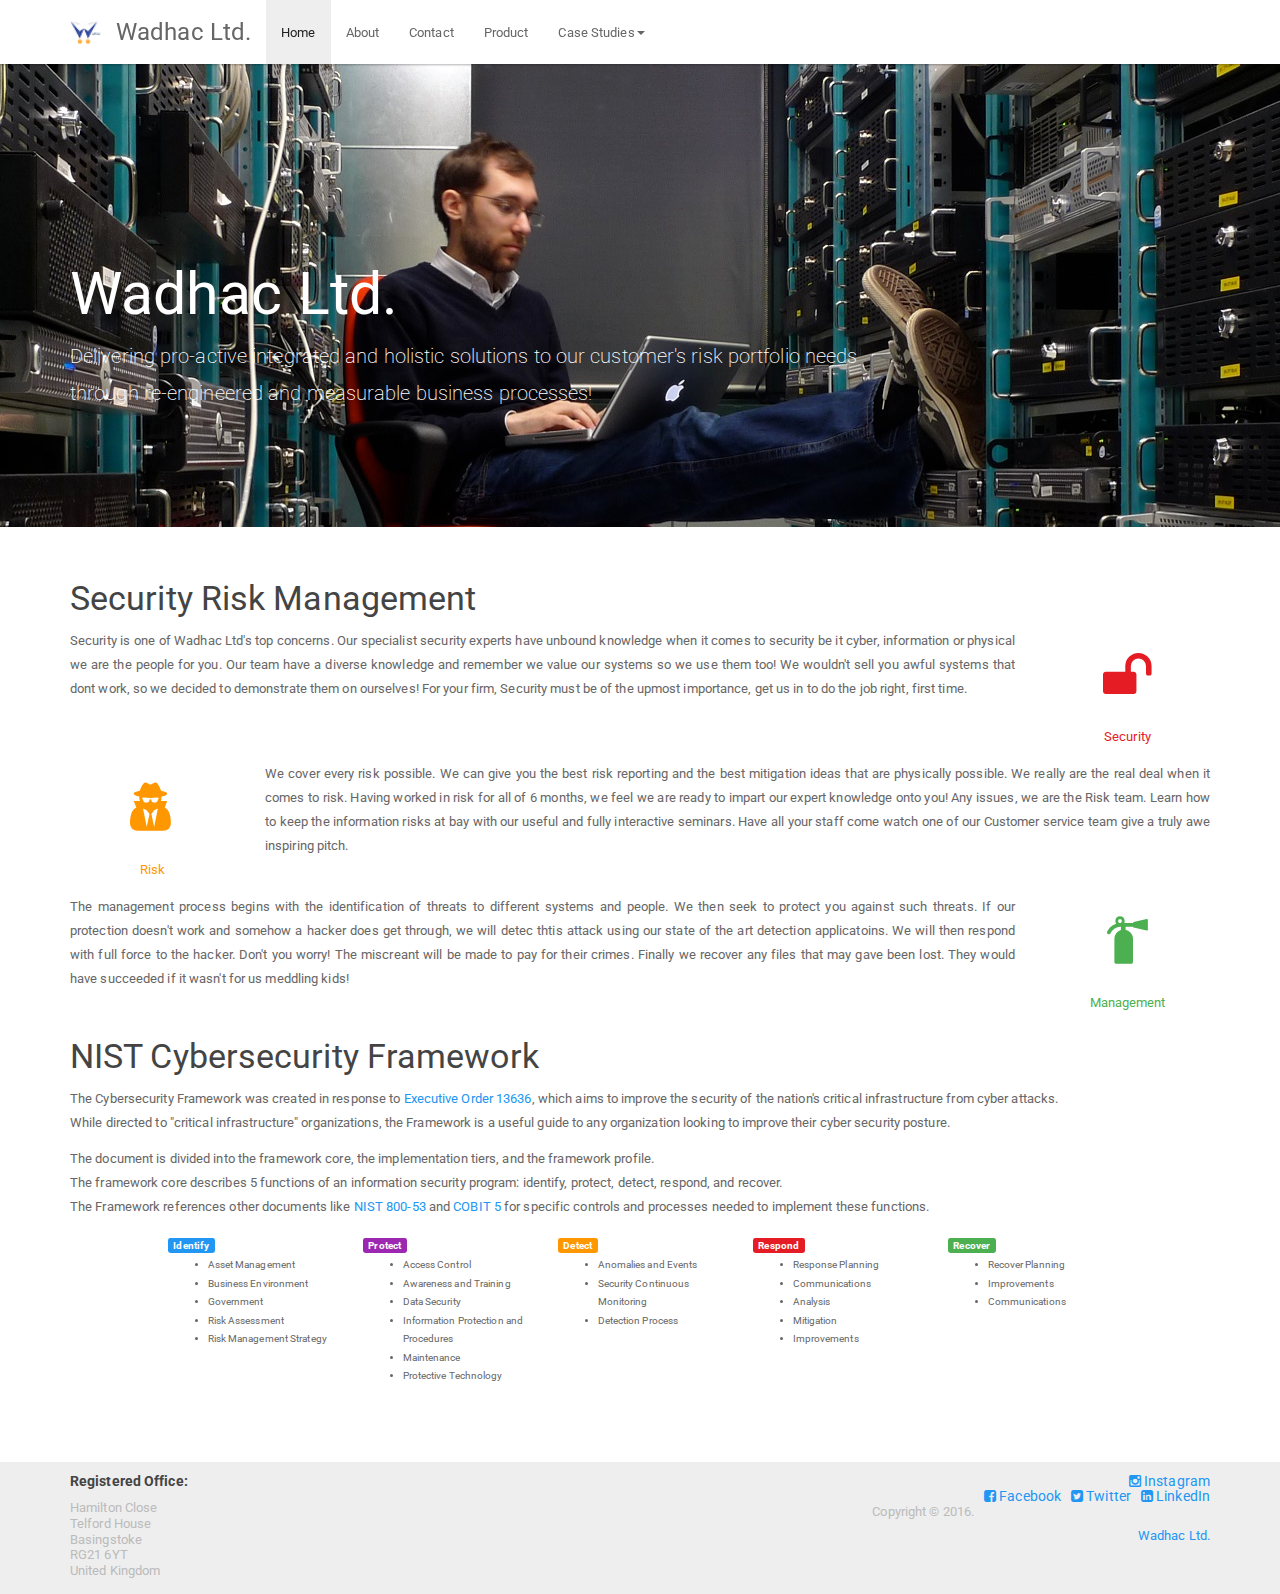
<file: index.html>
<!DOCTYPE html>
<html>
	<head>
		<link rel="stylesheet" href="./css/paper.min.css"><!-- Latest compiled and minified CSS -->
		<link rel="stylesheet" href="./css/paper-theme.min.css"><!-- Optional theme -->
		<link rel="stylesheet" href="./css/font-awesome.min.css"><!-- font-awesome -->
		<meta name="msvalidate.01" content="CEE675A1E84828FE1B38846A866D229A" />
		<title>Wadhac Ltd.</title>
			<link rel="shortcut icon" type="image/x-icon" href="./images/taplogosmall.png" />
	</head>
	<body>
		<!-- Fixed navbar -->
		<nav class="navbar navbar-default navbar-fixed-top">
			<div class="container">
				<div class="navbar-header">
					<button type="button" class="navbar-toggle collapsed" data-toggle="collapse" data-target="#navbar" aria-expanded="false" aria-controls="navbar">
						<span class="sr-only">Toggle navigation</span>
						<span class="icon-bar"></span>
						<span class="icon-bar"></span>
						<span class="icon-bar"></span>
					</button>
					<span><img class="navbar-brand" src="./images/taplogosmall.png"> <a class="navbar-brand" href="http://www.wadhac.co.uk/">Wadhac Ltd.</a></span>
				</div>
				<div id="navbar" class="collapse navbar-collapse">
					<ul class="nav navbar-nav">
						<li class="active"><a href="index.html">Home</a></li>
						<li><a href="about.html">About</a></li>
						<li><a href="contact.html">Contact</a></li>
						<li ><a href="product.html">Product</a></li>
						<li class="dropdown">
							<a href="#" class="dropdown-toggle" data-toggle="dropdown" role="button" aria-haspopup="true" aria-expanded="false">Case Studies<span class="caret"></span></a>
							<ul class="dropdown-menu">
								<li><a href="casestudy1.html">Android Lollipop Mobile OS</a></li>
								<li><a href="casestudy2.html">Microsoft Edge Browser</a></li>
								<li><a href="casestudy3.html">Symantec Encryption Management Server</a></li>
							</ul>
						</li>
					</ul>
				</div><!--/.nav-collapse -->
			</div>
		</nav>
		
		<!-- MAIN CONTENT -->
		<div class="jumbotron" style="background: #eee url('./images/feetonserversmall.jpg') 50% 25% repeat-x;">
			<div class="container">
				<p>&nbsp;</p>
				<p>&nbsp;</p>
				<p>&nbsp;</p>
				<h1 style="color: #fff;">Wadhac Ltd.</h1>
				<p style="color: #fff;">Delivering pro-active integrated and holistic solutions to our customer's risk portfolio needs<br/>through re-engineered and measurable business processes!</p>
				<p>&nbsp;</p>
			</div>
		</div>
		<div style="background-color: #EEE;">
		</div>
		<!-- MENU -->
		<div class="container">
			<div class="row">
				<div class="col-xs-12" style="text-align: justify;">
					<h3>Security Risk Management</h3>
				</div>
			</div>
			<div class="row">
				<div class="col-xs-10" style="text-align: justify;">
					<span>
						Security is one of Wadhac Ltd's top concerns. Our specialist security experts have unbound knowledge when it comes to security 
						be it cyber, information or physical we are the people for you. Our team have a diverse knowledge and remember we value our 
						systems so we use them too! We wouldn't sell you awful systems that dont work, so we decided to demonstrate them on ourselves!
						For your firm, Security must be of the upmost importance, get us in to do the job right, first time.
					</span>
				</div>
				<div class="col-xs-2">
					<div style="text-align: center;">
						<span class="text-danger" style="font-size: 4em;"><i class="fa fa-unlock"></i></span><br/>
						<span class="text-danger">Security</span> 
					</div>
				</div>
			</div>
		</div>
		<div class="container">
			<div class="row">
				<p>
				<div class="col-xs-2">
					<div style="text-align: center;">
						<span class="text-warning" style="font-size: 4em;"><i class="fa fa-user-secret"></i></span><br/>
						<span class="text-warning">Risk</span>
					</div>
				</div>
				<div class="col-xs-10" style="text-align: justify;">
					<span>
						We cover every risk possible. We can give you the best risk reporting and the best mitigation ideas that are physically possible.
						We really are the real deal when it comes to risk. Having worked in risk for all of 6 months, we feel we are ready to impart our
						expert knowledge onto you! Any issues, we are the Risk team. Learn how to keep the information risks at bay with our useful and 
						fully interactive seminars. Have all your staff come watch one of our Customer service team give a truly awe inspiring pitch.
					</span>
				</div>
				</p>
			</div>
		</div>
		<div class="container">
			<div class="row">
				<p>
				<div class="col-xs-10" style="text-align: justify;">
					<span>
						The management process begins with the identification of threats to different systems and people. We then seek to protect you against such threats. If our protection doesn't work and somehow a hacker does get through, we will detec thtis attack using our state of the art detection applicatoins. We will then respond with full force to the hacker. Don't you worry! The miscreant will be made to pay for their crimes. Finally we recover any files that may gave been lost. They would have succeeded if it wasn't for us meddling kids!
					</span>
				</div>
				<div class="col-xs-2">
					<div style="text-align: center;">
						<span class="text-success" style="font-size: 4em;"><i class="fa fa-fire-extinguisher"></i></span><br/>
						<span class="text-success">Management</span>
					</div>
				</div>
				</p>
			</div>
		</div>
		<div class="container">
			<div class="row">
				<div class="col-xs-12" style="text-align: justify;">
					<h3>NIST Cybersecurity Framework</h3>
					<p>The Cybersecurity Framework was created in response to <a href="https://www.whitehouse.gov/the-press-office/2013/02/12/executive-order-improving-critical-infrastructure-cybersecurity" target="_blank">Executive Order 13636</a>, which aims to improve the security of the nation's critical infrastructure from cyber attacks. <br/>
					While directed to &quot;critical infrastructure&quot; organizations, the Framework is a useful guide to any organization looking to improve their cyber security posture.</p>
					<p>The document is divided into the framework core, the implementation tiers, and the framework profile. <br/>
					The framework core describes 5 functions of an information security program: identify, protect, detect, respond, and recover. <br/>
					The Framework references other documents like <a href="http://nvlpubs.nist.gov/nistpubs/SpecialPublications/NIST.SP.800-53r4.pdf" target="_blank">NIST 800-53</a> and <a href="http://www.isaca.org/cobit/pages/default.aspx" target="_blank">COBIT 5</a> for specific controls and processes needed to implement these functions.</p>
				</div>
			</div>
			<div class="row">
				<div class="col-xs-2 col-xs-offset-1">
					<span class="label label-primary">Identify</span>
					<ul style="font-size: 10px;">
						<li>Asset Management</li>
						<li>Business Environment</li>
						<li>Government</li>
						<li>Risk Assessment</li>
						<li>Risk Management Strategy</li>
					</ul>
				</div>
				<div class="col-xs-2">
					<span class="label label-info">Protect</span>
					<ul style="font-size: 10px;">
						<li>Access Control</li>
						<li>Awareness and Training</li>
						<li>Data Security</li>
						<li>Information Protection and Procedures</li>
						<li>Maintenance</li>
						<li>Protective Technology</li>
					</ul>
				</div>
				<div class="col-xs-2">
					<span class="label label-warning">Detect</span>
					<ul style="font-size: 10px;">
						<li>Anomalies and Events</li>
						<li>Security Continuous Monitoring</li>
						<li>Detection Process</li>
					</ul>
				</div>
				<div class="col-xs-2">
					<span class="label label-danger">Respond</span>
					<ul style="font-size: 10px;">
						<li>Response Planning</li>
						<li>Communications</li>
						<li>Analysis</li>
						<li>Mitigation</li>
						<li>Improvements</li>
					</ul>
				</div>
				<div class="col-xs-2">
					<span class="label label-success">Recover</span>
					<ul style="font-size: 10px;">
						<li>Recover Planning</li>
						<li>Improvements</li>
						<li>Communications</li>
					</ul>
				</div>
			</div>
		</div>
		
		<footer class="footer" style="background-color: #EEE; margin-bottom: 0px;">
			<div class="container">
				<div class="row">
					<p>
					<div class="col-xs-8">
						<h6><strong>Registered Office:</strong></h6>
						<p class="text-muted" style="line-height: 1.2em;">
						Hamilton Close<br/>
						Telford House<br/>
						Basingstoke<br/>
						RG21 6YT<br/>
						United Kingdom<br/>
						&nbsp;</p>
					</div>
					<div class="col-xs-4">
						<h6><ul style="display: inline; list-style-type: none; padding-left: 250px;">
							<li style="float: right; margin: 0px 0px 0px 10px;"><a href="http://www.instagram.com/wadhac_uk/" target="_blank"><i class="fa fa-instagram"></i> Instagram</a></li>
							<li style="float: right; margin: 0px 0px 0px 10px;"><a href="https://uk.linkedin.com/in/james-rake-49443a115" target="_blank"><i class="fa fa-linkedin-square"></i> LinkedIn</a></li>
							<li style="float: right; margin: 0px 0px 0px 10px;"><a href="https://twitter.com/Wadhac1993" target="_blank"><i class="fa fa-twitter-square"></i> Twitter</a></li>
							<li style="float: right; margin: 0px 0px 0px 10px;"><a href="https://www.facebook.com/Wadhac-869130299870572/" target="_blank"><i class="fa fa-facebook-square"></i> Facebook</a></li>
						</ul></h6>
						<p class="text-muted" style="text-align: right;">Copyright &copy; 2016. <a href="http://wadhac.co.uk/" target="_blank">Wadhac Ltd.</a></p>	
					</div>
					</p>
				</div>
			</div>
		</footer>
		
		<!-- Placed at the end of the document so the pages load faster -->
		<script src="https://ajax.googleapis.com/ajax/libs/jquery/1.11.3/jquery.min.js"></script>
		<script src="./js/bootstrap.min.js"></script><!-- Latest compiled and minified JavaScript -->
<script>
  (function(i,s,o,g,r,a,m){i['GoogleAnalyticsObject']=r;i[r]=i[r]||function(){
  (i[r].q=i[r].q||[]).push(arguments)},i[r].l=1*new Date();a=s.createElement(o),
  m=s.getElementsByTagName(o)[0];a.async=1;a.src=g;m.parentNode.insertBefore(a,m)
  })(window,document,'script','//www.google-analytics.com/analytics.js','ga');

  ga('create', 'UA-74897937-1', 'auto');
  ga('send', 'pageview');

</script>
	</body>
</html>
</file>
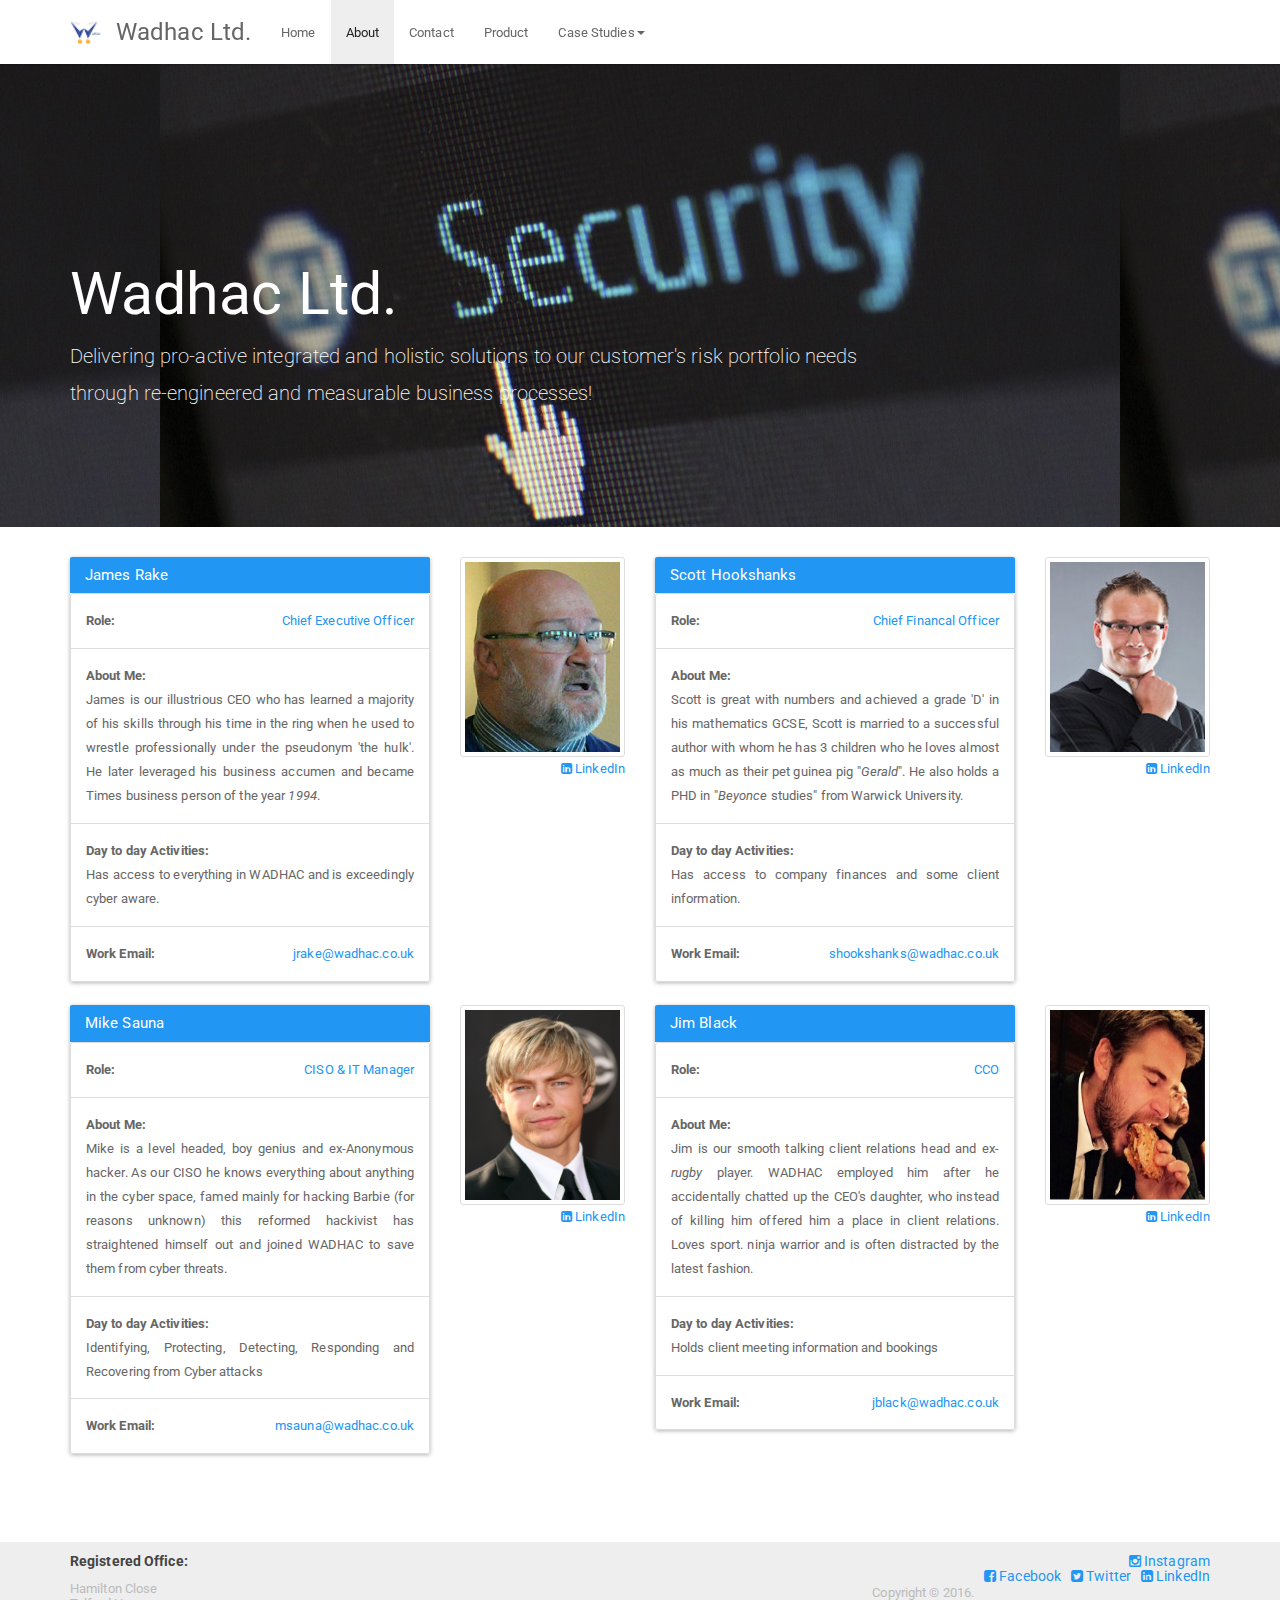
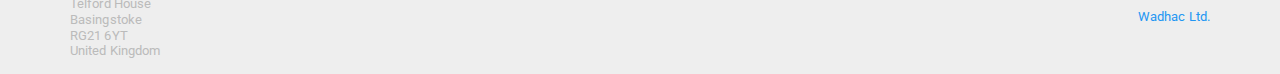
<file: about.html>
<!DOCTYPE html>
<html>
	<head>
		<link rel="stylesheet" href="./css/paper.min.css"><!-- Latest compiled and minified CSS -->
		<link rel="stylesheet" href="./css/paper-theme.min.css"><!-- Optional theme -->
		<link rel="stylesheet" href="./css/font-awesome.min.css"><!-- font-awesome -->
		<title>Wadhac Ltd.</title>
		<link rel="shortcut icon" type="image/x-icon" href="./images/taplogosmall.png" />
	</head>
	<body>
		<!-- Fixed navbar -->
		<nav class="navbar navbar-default navbar-fixed-top">
			<div class="container">
				<div class="navbar-header">
					<button type="button" class="navbar-toggle collapsed" data-toggle="collapse" data-target="#navbar" aria-expanded="false" aria-controls="navbar">
						<span class="sr-only">Toggle navigation</span>
						<span class="icon-bar"></span>
						<span class="icon-bar"></span>
						<span class="icon-bar"></span>
					</button>
					<span><img class="navbar-brand" src="./images/taplogosmall.png"> <a class="navbar-brand" href="http://www.wadhac.co.uk/">Wadhac Ltd.</a></span>
				</div>
				<div id="navbar" class="collapse navbar-collapse">
					<ul class="nav navbar-nav">
						<li><a href="index.html">Home</a></li>
						<li class="active"><a href="about.html">About</a></li>
						<li><a href="contact.html">Contact</a></li>
						<li> <a href="product.html">Product</a></li>
						<li class="dropdown">
							<a href="#" class="dropdown-toggle" data-toggle="dropdown" role="button" aria-haspopup="true" aria-expanded="false">Case Studies<span class="caret"></span></a>
							<ul class="dropdown-menu">
								<li><a href="casestudy1.html">Android Lollipop Mobile OS</a></li>
								<li><a href="casestudy2.html">Microsoft Edge Browser</a></li>
								<li><a href="casestudy3.html">Symantec Encryption Management Server</a></li>
							</ul>
						</li>
					</ul>
				</div><!--/.nav-collapse -->
			</div>
		</nav>
		
		<!-- MAIN CONTENT -->
		<div class="jumbotron" style="background: #eee url('./images/security.jpg') 50% 45% repeat-x;">
			<div class="container">
				<p>&nbsp;</p>
				<p>&nbsp;</p>
				<p>&nbsp;</p>
				<h1 style="color: #fff;">Wadhac Ltd.</h1>
				<p style="color: #fff;">Delivering pro-active integrated and holistic solutions to our customer's risk portfolio needs<br/>through re-engineered and measurable business processes!</p>
				<p>&nbsp;</p>
			</div>
		</div>
		<!-- MENU -->
		<div class="container">
			<div class="row">
			
				<div class="col-xs-4">
					<div class="panel panel-primary">
						  <div class="panel-heading">
							<h3 class="panel-title">James Rake</h3>
						  </div>
						  <div class="panel-body" style="padding: 0px;">
							<ul class="list-group" style="margin: 0px;">
							  	<li class="list-group-item">
									<span class="text-primary" style="display:inline-block; float: right;">Chief Executive Officer</span><strong>Role:</strong><br/>
								</li>
							  	<li class="list-group-item" style="text-align: justify;">
							  		<strong>About Me:</strong><br/>
									<span>James is our illustrious CEO who has learned a majority of his skills through his time in the ring when he used to wrestle professionally under the pseudonym 'the hulk'. He later leveraged his business accumen and became Times business person of the year <em>1994</em>.</span>
								</li>
							  	<li class="list-group-item" style="text-align: justify;">
							  		<strong>Day to day Activities:</strong><br/>
									<span>Has access to everything in WADHAC and is exceedingly cyber aware.</span>
								</li>
							  	<li class="list-group-item">
									<span class="text-primary" style="display:inline-block; float: right;"><a href="mailto:jrake@wadhac.co.uk">jrake@wadhac.co.uk</a></span><strong>Work Email:</strong><br/>
								</li>
							  </ul>
						  </div>
						</div>
				</div>
				
				<div class="col-xs-2">
					<img class="img-thumbnail" src="./images/ceo1.jpg" style="width:100%; height:200px;">
					<span style="float: right; margin: 0px 0px 0px 10px;"><a href="https://uk.linkedin.com/in/james-rake-49443a115" target="_blank"><i class="fa fa-linkedin-square"></i> LinkedIn</a></span>
				</div>
				<div class="col-xs-4">
					<div class="panel panel-primary">
						  <div class="panel-heading">
							<h3 class="panel-title">Scott Hookshanks</h3>
						  </div>
						  <div class="panel-body" style="padding: 0px;">
							<ul class="list-group" style="margin: 0px;">
							  	<li class="list-group-item">
									<span class="text-primary" style="display:inline-block; float: right;">Chief Financal Officer</span><strong>Role:</strong><br/>
								</li>
							  	<li class="list-group-item" style="text-align: justify;">
							  		<strong>About Me:</strong><br/>
									<span>Scott is great with numbers and achieved a grade 'D' in his mathematics GCSE, Scott is married  to a successful author with whom he has 3 children who he loves almost as much as their pet guinea pig &quot;<em>Gerald</em>&quot;. He also holds a PHD in &quot;<em>Beyonce</em> studies&quot; from Warwick University.</span>
								</li>
							  	<li class="list-group-item" style="text-align: justify;">
							  		<strong>Day to day Activities:</strong><br/>
									<span>Has access to company finances and some client information.</span>
								</li>
							  	<li class="list-group-item">
									<span class="text-primary" style="display:inline-block; float: right;"><a href="mailto:shookshanks@wadhac.co.uk">shookshanks@wadhac.co.uk</a></span><strong>Work Email:</strong><br/>
								</li>
							  </ul>
						  </div>
						</div>
				</div>
				<div class="col-xs-2">
					<img class="img-thumbnail" src="./images/scotthookshanks1.jpg" style="width:100%; height:200px;">
					<span style="float: right; margin: 0px 0px 0px 10px;"><a href="https://uk.linkedin.com/in/scott-hookshanks-1901aa116" target="_blank"><i class="fa fa-linkedin-square"></i> LinkedIn</a></span>
				</div>
			</div>
				<div class="row">
				<div class="col-xs-4">
					<div class="panel panel-primary">
						  <div class="panel-heading">
							<h3 class="panel-title">Mike Sauna</h3>
						  </div>
						  <div class="panel-body" style="padding: 0px;">
							<ul class="list-group" style="margin: 0px;">
							  	<li class="list-group-item">
									<span class="text-primary" style="display:inline-block; float: right;">CISO &amp; IT Manager</span><strong>Role:</strong><br/>
								</li>
							  	<li class="list-group-item" style="text-align: justify;">
							  		<strong>About Me:</strong><br/>
									<span>Mike is a level headed, boy genius and ex-Anonymous hacker. As our CISO he knows everything about anything in the cyber space, famed mainly for hacking Barbie (for reasons unknown) this reformed hackivist has straightened himself out and joined WADHAC to save them from cyber threats.</span>
								</li>
							  	<li class="list-group-item" style="text-align: justify;">
							  		<strong>Day to day Activities:</strong><br/>
									<span>Identifying, Protecting, Detecting, Responding and Recovering from Cyber attacks</span>
								</li>
							  	<li class="list-group-item">
									<span class="text-primary" style="display:inline-block; float: right;"><a href="mailto:msauna@wadhac.co.uk">msauna@wadhac.co.uk</a></span><strong>Work Email:</strong><br/>
								</li>
							  </ul>
						  </div>
						</div>
				</div>
				<div class="col-xs-2">
					<img class="img-thumbnail" src="./images/mikesauna12.jpg" style="width:100%; height:200px;">
					<span style="float: right; margin: 0px 0px 0px 10px;"><a href="https://uk.linkedin.com/in/mike-sauna-9151b1116" target="_blank"><i class="fa fa-linkedin-square"></i> LinkedIn</a></span>
				</div>
				
				<div class="col-xs-4">
					<div class="panel panel-primary">
						  <div class="panel-heading">
							<h3 class="panel-title">Jim Black</h3>
						  </div>
						  <div class="panel-body" style="padding: 0px;">
							  <ul class="list-group" style="margin: 0px;">
							  	<li class="list-group-item">
									<span class="text-primary" style="display:inline-block; float: right;">CCO</span><strong>Role:</strong><br/>
								</li>
							  	<li class="list-group-item" style="text-align: justify;">
							  		<strong>About Me:</strong><br/>
									<span>Jim is our smooth talking client relations head and ex-<em>rugby</em> player. WADHAC employed him after he accidentally chatted up the CEO's daughter, who instead of killing him offered him a place in client relations. Loves sport. ninja warrior and is often distracted by the latest fashion.</span>
								</li>
							  	<li class="list-group-item" style="text-align: justify;">
							  		<strong>Day to day Activities:</strong><br/>
									<span>Holds client meeting information and bookings</span>
								</li>
							  	<li class="list-group-item">
									<span class="text-primary" style="display:inline-block; float: right;"><a href="mailto:jblack@wadhac.co.uk">jblack@wadhac.co.uk</a></span><strong>Work Email:</strong><br/>
								</li>
							  </ul>
							</div>
						</div>
				</div>
				<div class="col-xs-2">
					<img class="img-thumbnail" src="./images/jb1.jpg" style="width:100%; height:200px;">
					<span style="float: right; margin: 0px 0px 0px 10px;"><a href="https://uk.linkedin.com/in/jim-black-33343a115" target="_blank"><i class="fa fa-linkedin-square"></i> LinkedIn</a></span>
				</div>
			
			</div>
		</div>
		
		<footer class="footer" style="background-color: #EEE; margin-bottom: 0px;">
			<div class="container">
				<div class="row">
					<div class="col-xs-8">
						<h6><strong>Registered Office:</strong></h6>
						<p class="text-muted" style="line-height: 1.2em;">
						Hamilton Close<br/>
						Telford House<br/>
						Basingstoke<br/>
						RG21 6YT<br/>
						United Kingdom<br/>
						&nbsp;</p>
					</div>
					<div class="col-xs-4">
						<h6><ul style="display: inline; list-style-type: none; padding-left: 250px;">
							<li style="float: right; margin: 0px 0px 0px 10px;"><a href="http://www.instagram.com/wadhac_uk/" target="_blank"><i class="fa fa-instagram"></i> Instagram</a></li>
							<li style="float: right; margin: 0px 0px 0px 10px;"><a href="https://uk.linkedin.com/in/james-rake-49443a115" target="_blank"><i class="fa fa-linkedin-square"></i> LinkedIn</a></li>
							<li style="float: right; margin: 0px 0px 0px 10px;"><a href="https://twitter.com/Wadhac1993" target="_blank"><i class="fa fa-twitter-square"></i> Twitter</a></li>
							<li style="float: right; margin: 0px 0px 0px 10px;"><a href="https://www.facebook.com/Wadhac-869130299870572/" target="_blank"><i class="fa fa-facebook-square"></i> Facebook</a></li>
						</ul></h6>
						<p class="text-muted" style="text-align: right;">Copyright &copy; 2016. <a href="http://wadhac.co.uk/" target="_blank">Wadhac Ltd.</a></p>	
					</div>
				</div>
			</div>
		</footer>
		
		<!-- Placed at the end of the document so the pages load faster -->
		<script src="https://ajax.googleapis.com/ajax/libs/jquery/1.11.3/jquery.min.js"></script>
		<script src="./js/bootstrap.min.js"></script><!-- Latest compiled and minified JavaScript -->
<script>
  (function(i,s,o,g,r,a,m){i['GoogleAnalyticsObject']=r;i[r]=i[r]||function(){
  (i[r].q=i[r].q||[]).push(arguments)},i[r].l=1*new Date();a=s.createElement(o),
  m=s.getElementsByTagName(o)[0];a.async=1;a.src=g;m.parentNode.insertBefore(a,m)
  })(window,document,'script','//www.google-analytics.com/analytics.js','ga');

  ga('create', 'UA-74897937-1', 'auto');
  ga('send', 'pageview');

</script>
	</body>
</html>
</file>
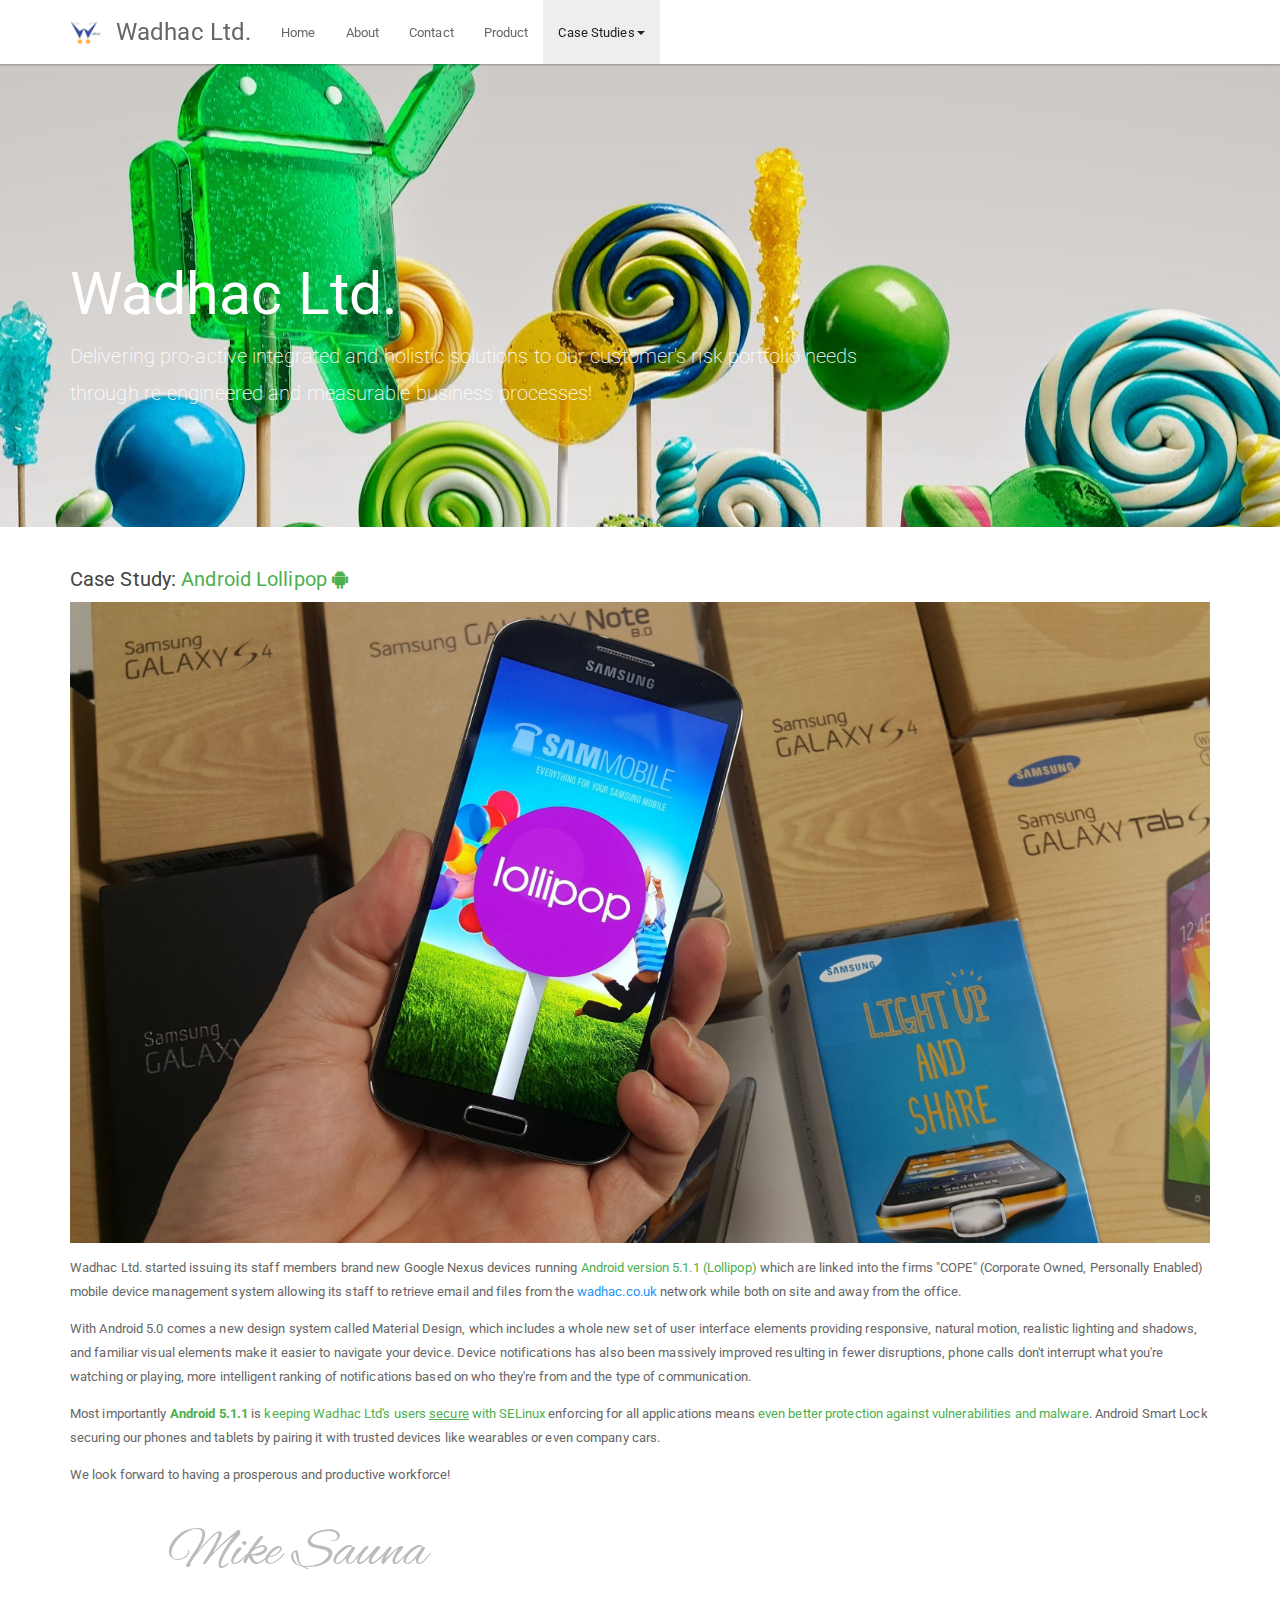
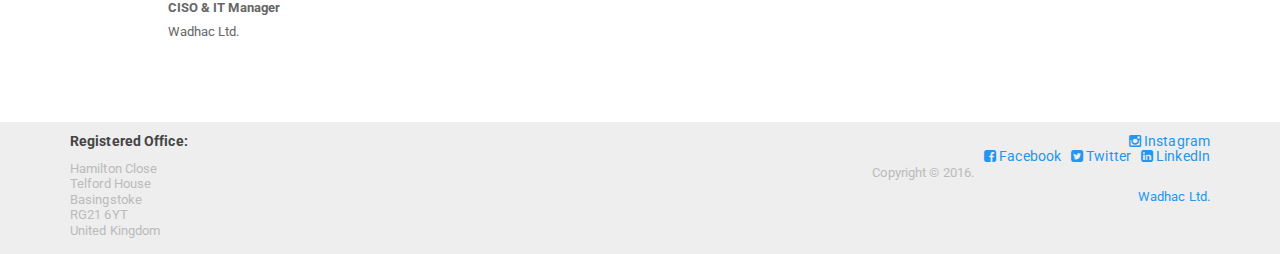
<file: casestudy1.html>
<!DOCTYPE html>
<html>
	<head>
		<link rel="stylesheet" href="./css/paper.min.css"><!-- Latest compiled and minified CSS -->
		<link rel="stylesheet" href="./css/paper-theme.min.css"><!-- Optional theme -->
		<link rel="stylesheet" href="./css/font-awesome.min.css"><!-- font-awesome -->
		<link href='https://fonts.googleapis.com/css?family=Alex+Brush' rel='stylesheet' type='text/css'>
		<title>Wadhac Ltd.</title>
			<link rel="shortcut icon" type="image/x-icon" href="./images/taplogosmall.png" />
	</head>
	<body>
		<!-- Fixed navbar -->
		<nav class="navbar navbar-default navbar-fixed-top">
			<div class="container">
				<div class="navbar-header">
					<button type="button" class="navbar-toggle collapsed" data-toggle="collapse" data-target="#navbar" aria-expanded="false" aria-controls="navbar">
						<span class="sr-only">Toggle navigation</span>
						<span class="icon-bar"></span>
						<span class="icon-bar"></span>
						<span class="icon-bar"></span>
					</button>
					<span><img class="navbar-brand" src="./images/taplogosmall.png"> <a class="navbar-brand" href="http://www.wadhac.co.uk/">Wadhac Ltd.</a></span>
				</div>
				<div id="navbar" class="collapse navbar-collapse">
					<ul class="nav navbar-nav">
						<li><a href="index.html">Home</a></li>
						<li><a href="about.html">About</a></li>
						<li><a href="contact.html">Contact</a></li>
						<li> <a href="product.html">Product</a></li>
						<li class="dropdown active">
							<a href="#" class="dropdown-toggle" data-toggle="dropdown" role="button" aria-haspopup="true" aria-expanded="false">Case Studies<span class="caret"></span></a>
							<ul class="dropdown-menu">
								<li class="active"><a href="casestudy1.html">Android Lollipop Mobile OS</a></li>
								<li><a href="casestudy2.html">Microsoft Edge Browser</a></li>
								<li><a href="casestudy3.html">Symantec Encryption Management Server</a></li>
							</ul>
						</li>
					</ul>
				</div><!--/.nav-collapse -->
			</div>
		</nav>
		
		<!-- MAIN CONTENT -->
		<div class="jumbotron" style="background: #eee url('./images/LollipopForest.jpg') 50% 15% repeat-x;">
			<div class="container">
				<p>&nbsp;</p>
				<p>&nbsp;</p>
				<p>&nbsp;</p>
				<h1 style="color: #fff;">Wadhac Ltd.</h1>
				<p style="color: #fff;">Delivering pro-active integrated and holistic solutions to our customer's risk portfolio needs<br/>through re-engineered and measurable business processes!</p>
				<p>&nbsp;</p>
			</div>
		</div>
		<div style="background-color: #EEE;">
		</div>
		<!-- MENU -->
		
		<div class="container">
			<div class="row">
				<div class="col-xs-12">
					<h5>Case Study: <a class="text-success" href="https://www.android.com/intl/en_uk/versions/lollipop-5-0/#features" target="_blank">Android Lollipop <i class="fa fa-android"></i></a></h5>
					<p><img src="./images/android_lollipop.jpg" width="100%"></p>
					<p>Wadhac Ltd. started issuing its staff members brand new Google Nexus devices running <span class="text-success">Android version <a class="text-success" href="https://www.cvedetails.com/vulnerability-list/vendor_id-1224/product_id-19997/version_id-186573/Google-Android-5.1.1.html" target="_blank">5.1.1</a> (Lollipop)</span> which are linked into the firms &quot;COPE&quot; (Corporate Owned, Personally Enabled) mobile device management system allowing its staff to retrieve email and files from the <a href="http://wadhac.co.uk/">wadhac.co.uk</a> network while both on site and away from the office.</p> 
					<p>With Android 5.0 comes a new design system called Material Design, which includes a whole new set of user interface elements providing responsive, natural motion, realistic lighting and shadows, and familiar visual elements make it easier to navigate your device. Device notifications has also been massively improved resulting in fewer disruptions, phone calls don't interrupt what you're watching or playing, more intelligent ranking of notifications based on who they're from and the type of communication.</p>
					<p>Most importantly <span class="text-success"><strong>Android 5.1.1</strong></span> is <span class="text-success">keeping Wadhac Ltd's users <u>secure</u> with SELinux</span> enforcing for all applications means <span class="text-success">even better protection against vulnerabilities and malware</span>. Android Smart Lock securing our phones and tablets by pairing it with trusted devices like wearables or even company cars.</p>
					<p>We look forward to having a prosperous and productive workforce!</p>
				</div>
				<div class="col-xs-11 col-xs-offset-1"><h1 class="text-muted" style="font-family: 'Alex Brush', cursive;">Mike Sauna</h1>
					<p><strong>CISO &amp; IT Manager</strong><br/>
					Wadhac Ltd.</p>
				</div>
			</div>
		</div>
		
		<footer class="footer" style="background-color: #EEE; margin-bottom: 0px;">
			<div class="container">
				<div class="row">
					<div class="col-xs-8">
						<h6><strong>Registered Office:</strong></h6>
						<p class="text-muted" style="line-height: 1.2em;">
						Hamilton Close<br/>
						Telford House<br/>
						Basingstoke<br/>
						RG21 6YT<br/>
						United Kingdom<br/>
						&nbsp;</p>
					</div>
					<div class="col-xs-4">
						<h6><ul style="display: inline; list-style-type: none; padding-left: 250px;">
							<li style="float: right; margin: 0px 0px 0px 10px;"><a href="http://www.instagram.com/wadhac_uk/" target="_blank"><i class="fa fa-instagram"></i> Instagram</a></li>
							<li style="float: right; margin: 0px 0px 0px 10px;"><a href="https://uk.linkedin.com/in/james-rake-49443a115" target="_blank"><i class="fa fa-linkedin-square"></i> LinkedIn</a></li>
							<li style="float: right; margin: 0px 0px 0px 10px;"><a href="https://twitter.com/Wadhac1993" target="_blank"><i class="fa fa-twitter-square"></i> Twitter</a></li>
							<li style="float: right; margin: 0px 0px 0px 10px;"><a href="https://www.facebook.com/Wadhac-869130299870572/" target="_blank"><i class="fa fa-facebook-square"></i> Facebook</a></li>
						</ul></h6>
						<p class="text-muted" style="text-align: right;">Copyright &copy; 2016. <a href="http://wadhac.co.uk/" target="_blank">Wadhac Ltd.</a></p>	
					</div>
				</div>
			</div>
		</footer>
		
		<!-- Placed at the end of the document so the pages load faster -->
		<script src="https://ajax.googleapis.com/ajax/libs/jquery/1.11.3/jquery.min.js"></script>
		<script src="./js/bootstrap.min.js"></script><!-- Latest compiled and minified JavaScript -->
<script>
  (function(i,s,o,g,r,a,m){i['GoogleAnalyticsObject']=r;i[r]=i[r]||function(){
  (i[r].q=i[r].q||[]).push(arguments)},i[r].l=1*new Date();a=s.createElement(o),
  m=s.getElementsByTagName(o)[0];a.async=1;a.src=g;m.parentNode.insertBefore(a,m)
  })(window,document,'script','//www.google-analytics.com/analytics.js','ga');

  ga('create', 'UA-74897937-1', 'auto');
  ga('send', 'pageview');

</script>
	</body>
</html>
</file>
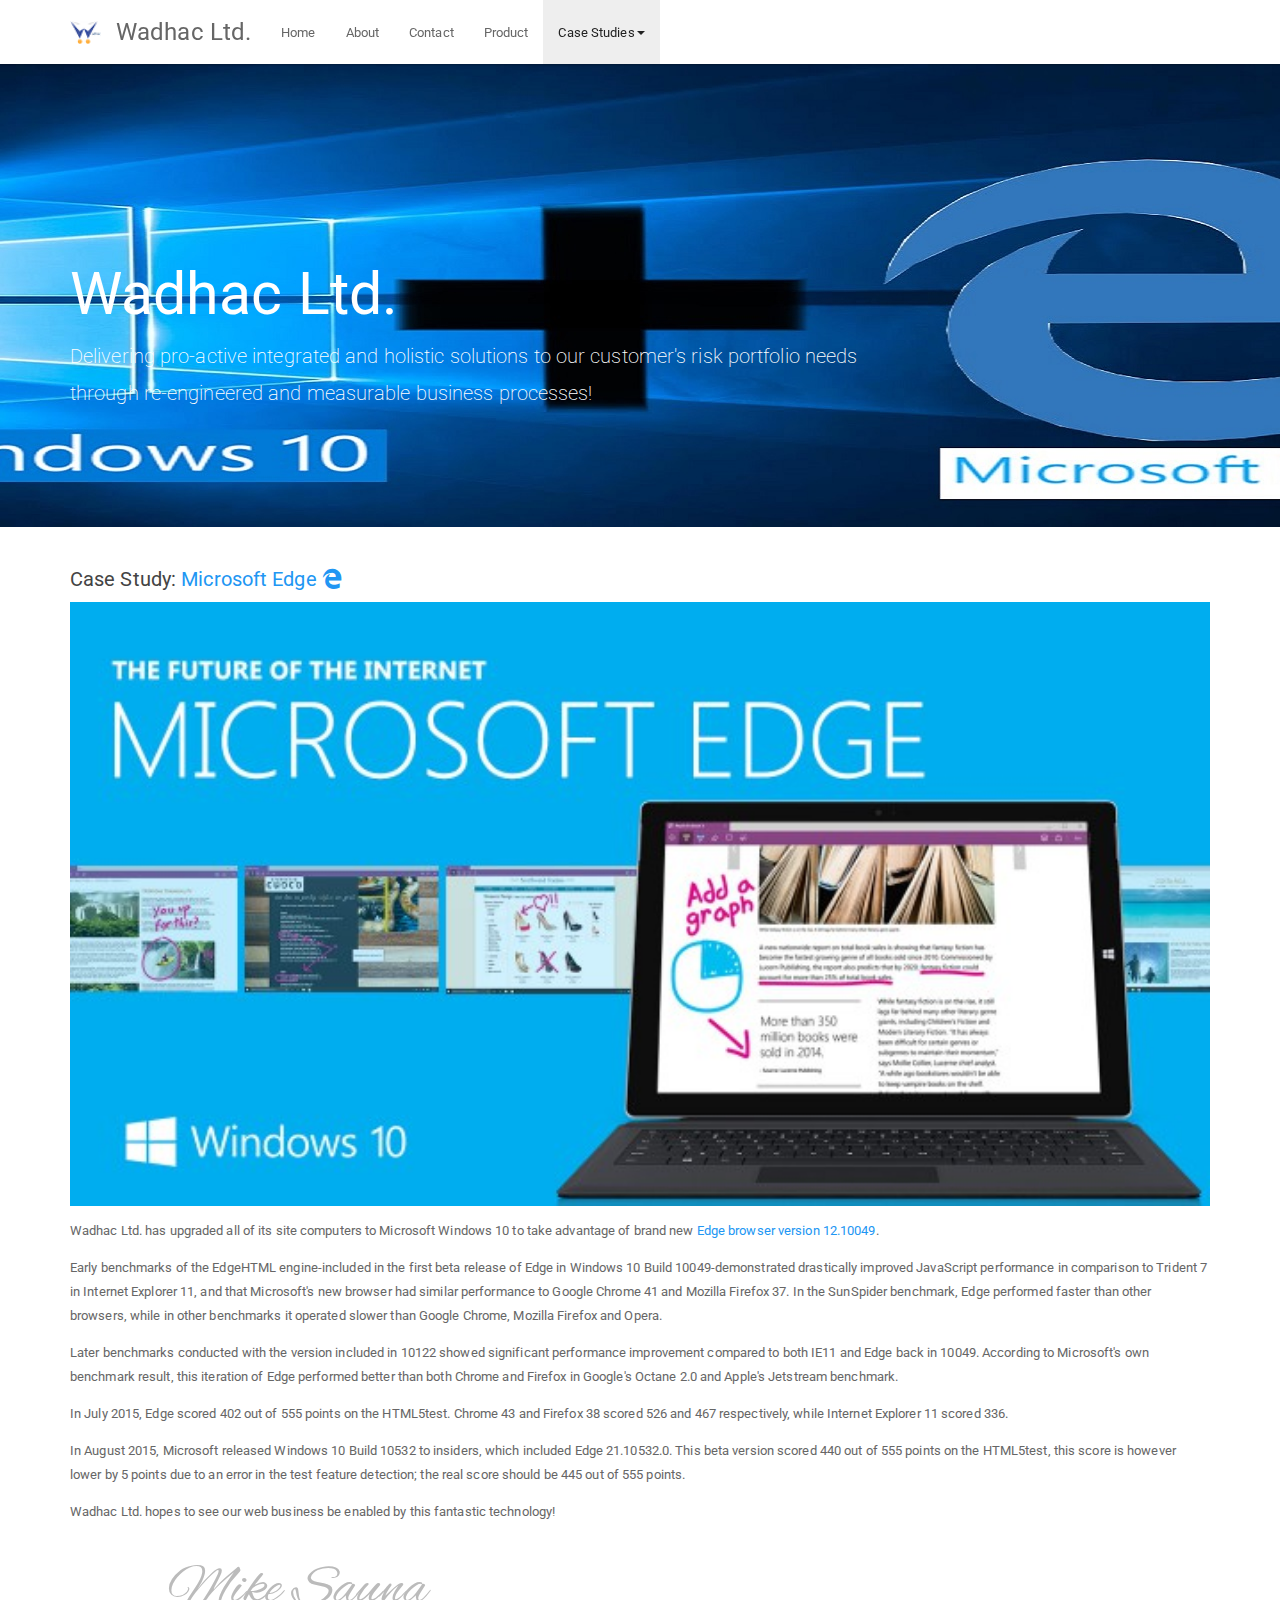
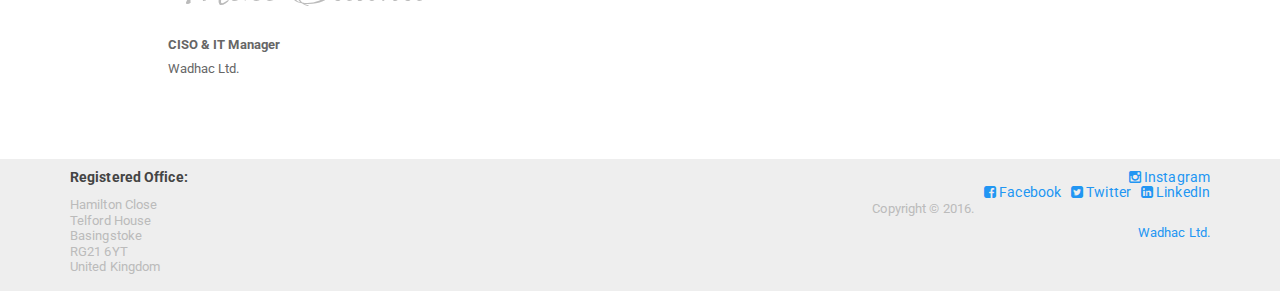
<file: casestudy2.html>
<!DOCTYPE html>
<html>
	<head>
		<link rel="stylesheet" href="./css/paper.min.css"><!-- Latest compiled and minified CSS -->
		<link rel="stylesheet" href="./css/paper-theme.min.css"><!-- Optional theme -->
		<link rel="stylesheet" href="./css/font-awesome.min.css"><!-- font-awesome -->
		<link href='https://fonts.googleapis.com/css?family=Alex+Brush' rel='stylesheet' type='text/css'>
		<title>Wadhac Ltd.</title>
			<link rel="shortcut icon" type="image/x-icon" href="./images/taplogosmall.png" />
	</head>
	<body>
		<!-- Fixed navbar -->
		<nav class="navbar navbar-default navbar-fixed-top">
			<div class="container">
				<div class="navbar-header">
					<button type="button" class="navbar-toggle collapsed" data-toggle="collapse" data-target="#navbar" aria-expanded="false" aria-controls="navbar">
						<span class="sr-only">Toggle navigation</span>
						<span class="icon-bar"></span>
						<span class="icon-bar"></span>
						<span class="icon-bar"></span>
					</button>
					<span><img class="navbar-brand" src="./images/taplogosmall.png"> <a class="navbar-brand" href="http://www.wadhac.co.uk/">Wadhac Ltd.</a></span>
				</div>
				<div id="navbar" class="collapse navbar-collapse">
					<ul class="nav navbar-nav">
						<li><a href="index.html">Home</a></li>
						<li><a href="about.html">About</a></li>
						<li ><a href="contact.html">Contact</a></li>
						<li ><a href="product.html">Product</a></li>
						<li class="dropdown active">
							<a href="#" class="dropdown-toggle" data-toggle="dropdown" role="button" aria-haspopup="true" aria-expanded="false">Case Studies<span class="caret"></span></a>
							<ul class="dropdown-menu">
								<li><a href="casestudy1.html">Android Lollipop Mobile OS</a></li>
								<li class="active"><a href="casestudy2.html">Microsoft Edge Browser</a></li>
								<li><a href="casestudy3.html">Symantec Encryption Management Server</a></li>
							</ul>
						</li>
					</ul>
				</div><!--/.nav-collapse -->
			</div>
		</nav>
		
		<!-- MAIN CONTENT -->
		<div class="jumbotron" style="background: #eee url('./images/microsoft_edge.jpg') 50% 35% repeat-x;">
			<div class="container">
				<p>&nbsp;</p>
				<p>&nbsp;</p>
				<p>&nbsp;</p>
				<h1 style="color: #fff;">Wadhac Ltd.</h1>
				<p style="color: #fff;">Delivering pro-active integrated and holistic solutions to our customer's risk portfolio needs<br/>through re-engineered and measurable business processes!</p>
				<p>&nbsp;</p>
			</div>
		</div>
		<div style="background-color: #EEE;">
		</div>
		<!-- MENU -->
		
		<div class="container">
			<div class="row">
				<div class="col-xs-12">
					<h5>Case Study: <a class="text-primary" href="https://www.microsoft.com/en-gb/windows/microsoft-edge" target="_blank">Microsoft Edge <i class="fa fa-edge"></i></a></h5>
					<p><img src="./images/edge_promo.jpg" width="100%"></p>
					<p>Wadhac Ltd. has upgraded all of its site computers to Microsoft Windows 10 to take advantage of brand new <span class="text-primary">Edge browser version <a class="text-primary" href="https://www.cvedetails.com/vulnerability-list/vendor_id-26/product_id-32367/version_id-185948/Microsoft-Edge--.html" target="_blank">12.10049</a></span>.</p> 
					<p>Early benchmarks of the EdgeHTML engine-included in the first beta release of Edge in Windows 10 Build 10049-demonstrated drastically improved JavaScript performance in comparison to Trident 7 in Internet Explorer 11, and that Microsoft's new browser had similar performance to Google Chrome 41 and Mozilla Firefox 37. In the SunSpider benchmark, Edge performed faster than other browsers, while in other benchmarks it operated slower than Google Chrome, Mozilla Firefox and Opera.</p>
					<p>Later benchmarks conducted with the version included in 10122 showed significant performance improvement compared to both IE11 and Edge back in 10049. According to Microsoft's own benchmark result, this iteration of Edge performed better than both Chrome and Firefox in Google's Octane 2.0 and Apple's Jetstream benchmark.</p>
					<p>In July 2015, Edge scored 402 out of 555 points on the HTML5test. Chrome 43 and Firefox 38 scored 526 and 467 respectively, while Internet Explorer 11 scored 336.</p>
					<p>In August 2015, Microsoft released Windows 10 Build 10532 to insiders, which included Edge 21.10532.0. This beta version scored 440 out of 555 points on the HTML5test, this score is however lower by 5 points due to an error in the test feature detection; the real score should be 445 out of 555 points.</p>
					<p>Wadhac Ltd. hopes to see our web business be enabled by this fantastic technology!</p>
				</div>
				<div class="col-xs-11 col-xs-offset-1"><h1 class="text-muted" style="font-family: 'Alex Brush', cursive;">Mike Sauna</h1>
					<p><strong>CISO &amp; IT Manager</strong><br/>
					Wadhac Ltd.</p>
				</div>
			</div>
		</div>
		
		<footer class="footer" style="background-color: #EEE; margin-bottom: 0px;">
			<div class="container">
				<div class="row">
					<div class="col-xs-8">
						<h6><strong>Registered Office:</strong></h6>
						<p class="text-muted" style="line-height: 1.2em;">
						Hamilton Close<br/>
						Telford House<br/>
						Basingstoke<br/>
						RG21 6YT<br/>
						United Kingdom<br/>
						&nbsp;</p>
					</div>
					<div class="col-xs-4">
						<h6><ul style="display: inline; list-style-type: none; padding-left: 250px;">
							<li style="float: right; margin: 0px 0px 0px 10px;"><a href="http://www.instagram.com/wadhac_uk/" target="_blank"><i class="fa fa-instagram"></i> Instagram</a></li>
							<li style="float: right; margin: 0px 0px 0px 10px;"><a href="https://uk.linkedin.com/in/james-rake-49443a115" target="_blank"><i class="fa fa-linkedin-square"></i> LinkedIn</a></li>
							<li style="float: right; margin: 0px 0px 0px 10px;"><a href="https://twitter.com/Wadhac1993" target="_blank"><i class="fa fa-twitter-square"></i> Twitter</a></li>
							<li style="float: right; margin: 0px 0px 0px 10px;"><a href="https://www.facebook.com/Wadhac-869130299870572/" target="_blank"><i class="fa fa-facebook-square"></i> Facebook</a></li>
						</ul></h6>
						<p class="text-muted" style="text-align: right;">Copyright &copy; 2016. <a href="http://wadhac.co.uk/" target="_blank">Wadhac Ltd.</a></p>	
					</div>
				</div>
			</div>
		</footer>
		
		<!-- Placed at the end of the document so the pages load faster -->
		<script src="https://ajax.googleapis.com/ajax/libs/jquery/1.11.3/jquery.min.js"></script>
		<script src="./js/bootstrap.min.js"></script><!-- Latest compiled and minified JavaScript -->
<script>
  (function(i,s,o,g,r,a,m){i['GoogleAnalyticsObject']=r;i[r]=i[r]||function(){
  (i[r].q=i[r].q||[]).push(arguments)},i[r].l=1*new Date();a=s.createElement(o),
  m=s.getElementsByTagName(o)[0];a.async=1;a.src=g;m.parentNode.insertBefore(a,m)
  })(window,document,'script','//www.google-analytics.com/analytics.js','ga');

  ga('create', 'UA-74897937-1', 'auto');
  ga('send', 'pageview');

</script>
	</body>
</html>
</file>
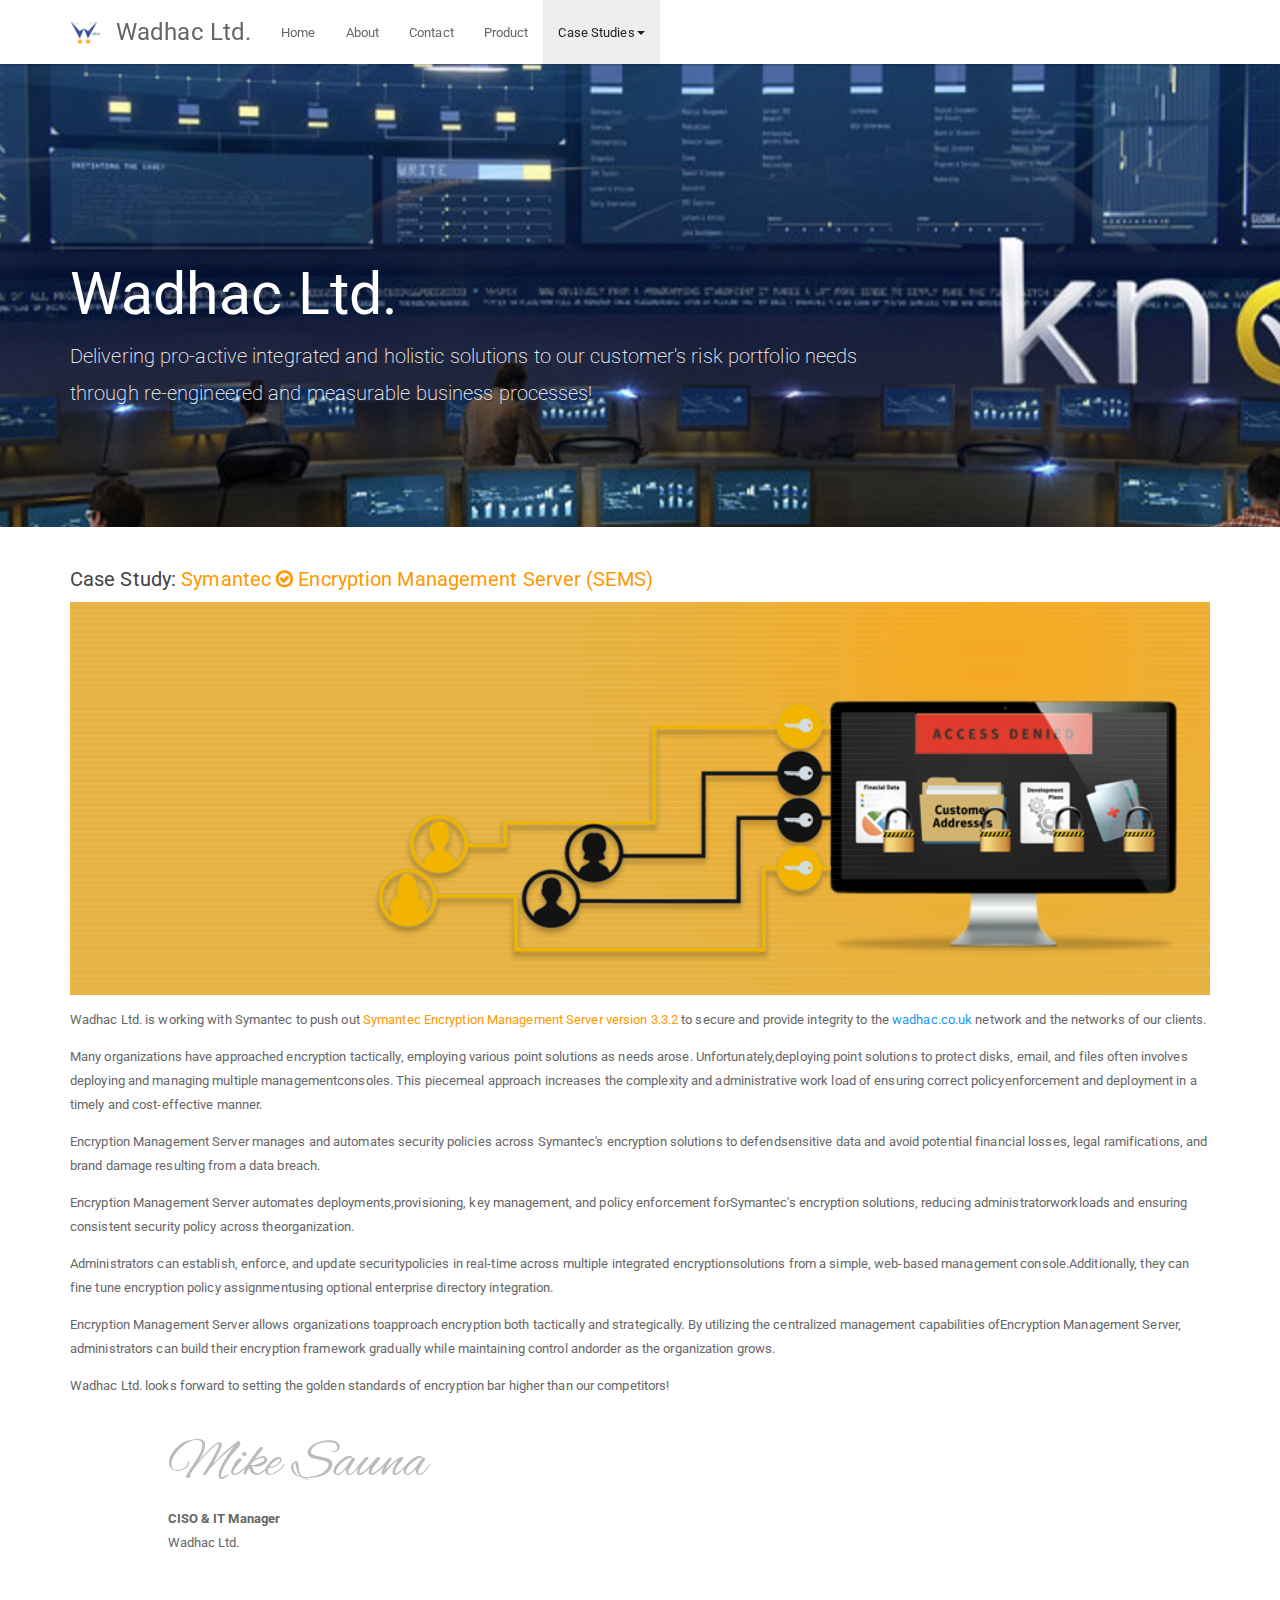
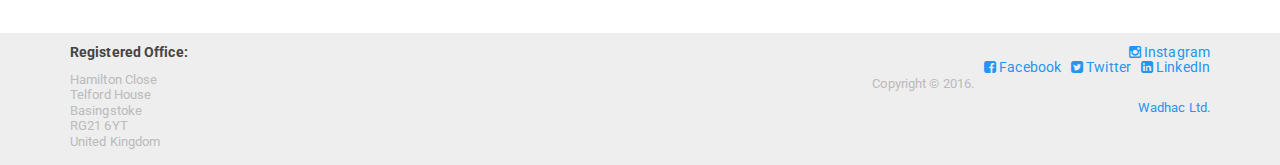
<file: casestudy3.html>
<!DOCTYPE html>
<html>
	<head>
		<link rel="stylesheet" href="./css/paper.min.css"><!-- Latest compiled and minified CSS -->
		<link rel="stylesheet" href="./css/paper-theme.min.css"><!-- Optional theme -->
		<link rel="stylesheet" href="./css/font-awesome.min.css"><!-- font-awesome -->
		<link href='https://fonts.googleapis.com/css?family=Alex+Brush' rel='stylesheet' type='text/css'>
		<title>Wadhac Ltd.</title>
			<link rel="shortcut icon" type="image/x-icon" href="./images/taplogosmall.png" />
	</head>
	<body>
		<!-- Fixed navbar -->
		<nav class="navbar navbar-default navbar-fixed-top">
			<div class="container">
				<div class="navbar-header">
					<button type="button" class="navbar-toggle collapsed" data-toggle="collapse" data-target="#navbar" aria-expanded="false" aria-controls="navbar">
						<span class="sr-only">Toggle navigation</span>
						<span class="icon-bar"></span>
						<span class="icon-bar"></span>
						<span class="icon-bar"></span>
					</button>
					<span><img class="navbar-brand" src="./images/taplogosmall.png"> <a class="navbar-brand" href="http://www.wadhac.co.uk/">Wadhac Ltd.</a></span>
				</div>
				<div id="navbar" class="collapse navbar-collapse">
					<ul class="nav navbar-nav">
						<li><a href="index.html">Home</a></li>
						<li><a href="about.html">About</a></li>
						<li><a href="contact.html">Contact</a></li>
						<li><a href="product.html">Product</a></li>
						<li class="dropdown active">
							<a href="#" class="dropdown-toggle" data-toggle="dropdown" role="button" aria-haspopup="true" aria-expanded="false">Case Studies<span class="caret"></span></a>
							<ul class="dropdown-menu">
								<li><a href="casestudy1.html">Android Lollipop Mobile OS</a></li>
								<li><a href="casestudy2.html">Microsoft Edge Browser</a></li>
								<li class="active"><a href="casestudy3.html">Symantec Encryption Management Server</a></li>
							</ul>
						</li>
					</ul>
				</div><!--/.nav-collapse -->
			</div>
		</nav>
		
		<!-- MAIN CONTENT -->
		<div class="jumbotron" style="background: #eee url('./images/symantec_know.jpg') 50% 35% repeat-x;">
			<div class="container">
				<p>&nbsp;</p>
				<p>&nbsp;</p>
				<p>&nbsp;</p>
				<h1 style="color: #fff;">Wadhac Ltd.</h1>
				<p style="color: #fff;">Delivering pro-active integrated and holistic solutions to our customer's risk portfolio needs<br/>through re-engineered and measurable business processes!</p>
				<p>&nbsp;</p>
			</div>
		</div>
		<div style="background-color: #EEE;">
		</div>
		<!-- MENU -->
		
		<div class="container">
			<div class="row">
				<div class="col-xs-12">
					<h5>Case Study: <a class="text-warning" href="https://www.symantec.com/content/en/us/enterprise/fact_sheets/b-encryption-management-server.pdf" target="_blank">Symantec <i class="fa fa-check-circle-o"></i> Encryption Management Server (SEMS)</a></h5>
					<p><img src="./images/symantec-endpoint-encryption-video-hero.png" width="100%"></p>
					<p>Wadhac Ltd. is working with Symantec to push out <span class="text-warning">Symantec Encryption Management Server version <a class="text-warning" href="https://www.cvedetails.com/vulnerability-list/vendor_id-76/product_id-25631/Symantec-Encryption-Management-Server.html" target="_blank">3.3.2</a></span> to secure and provide integrity to the <a href="http://wadhac.co.uk/">wadhac.co.uk</a> network and the networks of our clients.</p> 
					<p>Many organizations have approached encryption tactically, employing various point solutions as needs arose. Unfortunately,deploying point solutions to protect disks, email, and files often involves deploying and managing multiple managementconsoles. This piecemeal approach increases the complexity and administrative work load of ensuring correct policyenforcement and deployment in a timely and cost-effective manner.</p>
					<p>Encryption Management Server manages and automates security policies across Symantec's encryption solutions to defendsensitive data and avoid potential financial losses, legal ramifications, and brand damage resulting from a data breach.</p>
					<p>Encryption Management Server automates deployments,provisioning, key management, and policy enforcement forSymantec's encryption solutions, reducing administratorworkloads and ensuring consistent security policy across theorganization.</p>
					<p>Administrators can establish, enforce, and update securitypolicies in real-time across multiple integrated encryptionsolutions from a simple, web-based management console.Additionally, they can fine tune encryption policy assignmentusing optional enterprise directory integration.</p>
					<p>Encryption Management Server allows organizations toapproach encryption both tactically and strategically. By utilizing the centralized management capabilities ofEncryption Management Server, administrators can build their encryption framework gradually while maintaining control andorder as the organization grows.</p>
					<p>Wadhac Ltd. looks forward to setting the golden standards of encryption bar higher than our competitors!</p>
				</div>
				<div class="col-xs-11 col-xs-offset-1"><h1 class="text-muted" style="font-family: 'Alex Brush', cursive;">Mike Sauna</h1>
					<p><strong>CISO &amp; IT Manager</strong><br/>
					Wadhac Ltd.</p>
				</div>
			</div>
		</div>
		
		<footer class="footer" style="background-color: #EEE; margin-bottom: 0px;">
			<div class="container">
				<div class="row">
					<div class="col-xs-8">
						<h6><strong>Registered Office:</strong></h6>
						<p class="text-muted" style="line-height: 1.2em;">
						Hamilton Close<br/>
						Telford House<br/>
						Basingstoke<br/>
						RG21 6YT<br/>
						United Kingdom<br/>
						&nbsp;</p>
					</div>
					<div class="col-xs-4">
						<h6><ul style="display: inline; list-style-type: none; padding-left: 250px;">
							<li style="float: right; margin: 0px 0px 0px 10px;"><a href="http://www.instagram.com/wadhac_uk/" target="_blank"><i class="fa fa-instagram"></i> Instagram</a></li>
							<li style="float: right; margin: 0px 0px 0px 10px;"><a href="https://uk.linkedin.com/in/james-rake-49443a115" target="_blank"><i class="fa fa-linkedin-square"></i> LinkedIn</a></li>
							<li style="float: right; margin: 0px 0px 0px 10px;"><a href="https://twitter.com/Wadhac1993" target="_blank"><i class="fa fa-twitter-square"></i> Twitter</a></li>
							<li style="float: right; margin: 0px 0px 0px 10px;"><a href="https://www.facebook.com/Wadhac-869130299870572/" target="_blank"><i class="fa fa-facebook-square"></i> Facebook</a></li>
						</ul></h6>
						<p class="text-muted" style="text-align: right;">Copyright &copy; 2016. <a href="http://wadhac.co.uk/" target="_blank">Wadhac Ltd.</a></p>	
					</div>
				</div>
			</div>
		</footer>
		
		<!-- Placed at the end of the document so the pages load faster -->
		<script src="https://ajax.googleapis.com/ajax/libs/jquery/1.11.3/jquery.min.js"></script>
		<script src="./js/bootstrap.min.js"></script><!-- Latest compiled and minified JavaScript -->
<script>
  (function(i,s,o,g,r,a,m){i['GoogleAnalyticsObject']=r;i[r]=i[r]||function(){
  (i[r].q=i[r].q||[]).push(arguments)},i[r].l=1*new Date();a=s.createElement(o),
  m=s.getElementsByTagName(o)[0];a.async=1;a.src=g;m.parentNode.insertBefore(a,m)
  })(window,document,'script','//www.google-analytics.com/analytics.js','ga');

  ga('create', 'UA-74897937-1', 'auto');
  ga('send', 'pageview');

</script>
	</body>
</html>
</file>
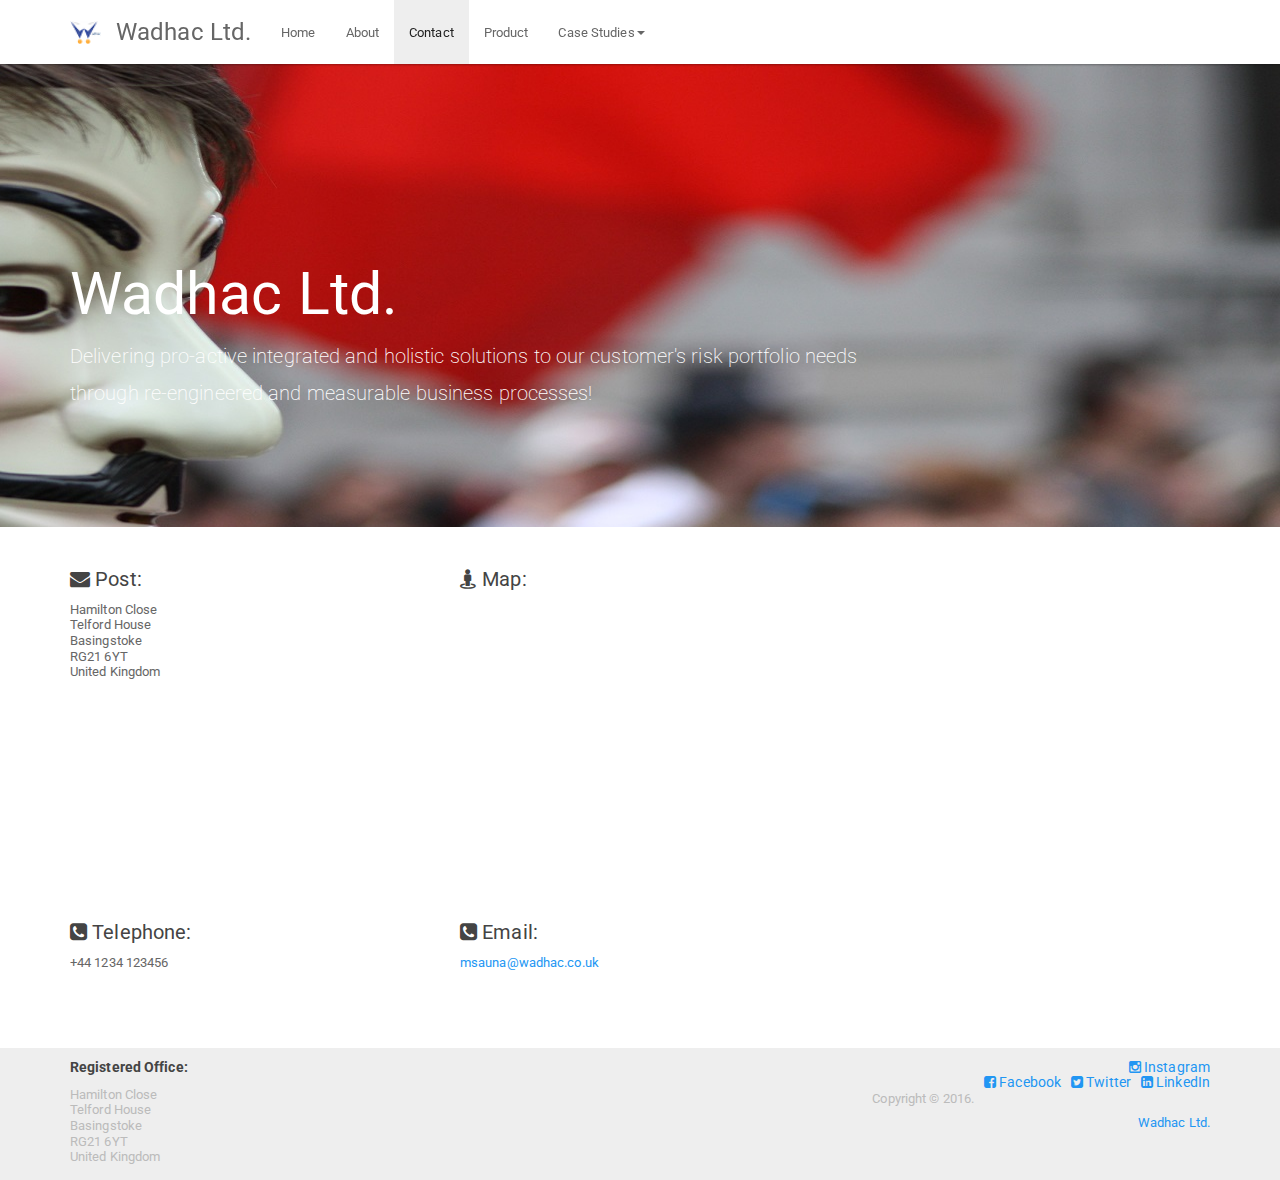
<file: contact.html>
<!DOCTYPE html>
<html>
	<head>
		<link rel="stylesheet" href="./css/paper.min.css"><!-- Latest compiled and minified CSS -->
		<link rel="stylesheet" href="./css/paper-theme.min.css"><!-- Optional theme -->
		<link rel="stylesheet" href="./css/font-awesome.min.css"><!-- font-awesome -->
		<title>Wadhac Ltd.</title>
			<link rel="shortcut icon" type="image/x-icon" href="./images/taplogosmall.png" />
	</head>
	<body>
		<!-- Fixed navbar -->
		<nav class="navbar navbar-default navbar-fixed-top">
			<div class="container">
				<div class="navbar-header">
					<button type="button" class="navbar-toggle collapsed" data-toggle="collapse" data-target="#navbar" aria-expanded="false" aria-controls="navbar">
						<span class="sr-only">Toggle navigation</span>
						<span class="icon-bar"></span>
						<span class="icon-bar"></span>
						<span class="icon-bar"></span>
					</button>
					<span><img class="navbar-brand" src="./images/taplogosmall.png"> <a class="navbar-brand" href="http://www.wadhac.co.uk/">Wadhac Ltd.</a></span>
				</div>
				<div id="navbar" class="collapse navbar-collapse">
					<ul class="nav navbar-nav">
						<li><a href="index.html">Home</a></li>
						<li><a href="about.html">About</a></li>
						<li class="active"><a href="contact.html">Contact</a></li>
						<li ><a href="product.html">Product</a></li>
						<li class="dropdown">
							<a href="#" class="dropdown-toggle" data-toggle="dropdown" role="button" aria-haspopup="true" aria-expanded="false">Case Studies<span class="caret"></span></a>
							<ul class="dropdown-menu">
								<li><a href="casestudy1.html">Android Lollipop Mobile OS</a></li>
								<li><a href="casestudy2.html">Microsoft Edge Browser</a></li>
								<li><a href="casestudy3.html">Symantec Encryption Management Server</a></li>
							</ul>
						</li>
					</ul>
				</div><!--/.nav-collapse -->
			</div>
		</nav>
		
		<!-- MAIN CONTENT -->
		<div class="jumbotron" style="background: #eee url('./images/Guy_Fawkes_mask_22mai2012.jpg') 50% 35% repeat-x;">
			<div class="container">
				<p>&nbsp;</p>
				<p>&nbsp;</p>
				<p>&nbsp;</p>
				<h1 style="color: #fff;">Wadhac Ltd.</h1>
				<p style="color: #fff;">Delivering pro-active integrated and holistic solutions to our customer's risk portfolio needs<br/>through re-engineered and measurable business processes!</p>
				<p>&nbsp;</p>
			</div>
		</div>
		<div style="background-color: #EEE;">
		</div>
		<!-- MENU -->
		
		<div class="container">
			<div class="row">
				<div class="col-xs-4">
					<h5><i class="fa fa-envelope"></i> Post:</h5>
					<p style="line-height: 1.2em;">
					Hamilton Close<br/>
					Telford House<br/>
					Basingstoke<br/>
					RG21 6YT<br/>
					United Kingdom</p>
				</div>
				<div class="col-xs-8">
					<h5><i class="fa fa-street-view"></i> Map:</h5>
					<iframe src="https://www.google.com/maps/embed?pb=!1m18!1m12!1m3!1d9984.26266774031!2d-1.1184286562603536!3d51.2731103188416!2m3!1f0!2f0!3f0!3m2!1i1024!2i768!4f13.1!3m3!1m2!1s0x487421eb5e9dab9d%3A0xe356eb041e43fadd!2sBasingstoke%2C+Hampshire+RG21+6YT!5e0!3m2!1sen!2suk!4v1456835786394" width="100%" height="300" frameborder="0" style="border:0; pointer-events: none;" allowfullscreen></iframe>
				</div>
				
			</div>
		</div>
		
		<div class="container">
			<div class="row">
				<div class="col-xs-4">
					<h5><i class="fa fa-phone-square"></i> Telephone:</h5>
					<p style="line-height: 1.2em;">+44 1234 123456</p>
				</div>
				<div class="col-xs-8">
					<h5><i class="fa fa-phone-square"></i> Email:</h5>
					<p style="line-height: 1.2em;"><a href="mailto:msauna@wadhac.co.uk">msauna@wadhac.co.uk</a></p>
				</div>
			</div>
		</div>
		
		<footer class="footer" style="background-color: #EEE; margin-bottom: 0px;">
			<div class="container">
				<div class="row">
					<div class="col-xs-8">
						<h6><strong>Registered Office:</strong></h6>
						<p class="text-muted" style="line-height: 1.2em;">
						Hamilton Close<br/>
						Telford House<br/>
						Basingstoke<br/>
						RG21 6YT<br/>
						United Kingdom<br/>
						&nbsp;</p>
					</div>
					<div class="col-xs-4">
						<h6><ul style="display: inline; list-style-type: none; padding-left: 250px;">
							<li style="float: right; margin: 0px 0px 0px 10px;"><a href="http://www.instagram.com/wadhac_uk/" target="_blank"><i class="fa fa-instagram"></i> Instagram</a></li>
							<li style="float: right; margin: 0px 0px 0px 10px;"><a href="https://uk.linkedin.com/in/james-rake-49443a115" target="_blank"><i class="fa fa-linkedin-square"></i> LinkedIn</a></li>
							<li style="float: right; margin: 0px 0px 0px 10px;"><a href="https://twitter.com/Wadhac1993" target="_blank"><i class="fa fa-twitter-square"></i> Twitter</a></li>
							<li style="float: right; margin: 0px 0px 0px 10px;"><a href="https://www.facebook.com/Wadhac-869130299870572/" target="_blank"><i class="fa fa-facebook-square"></i> Facebook</a></li>
						</ul></h6>
						<p class="text-muted" style="text-align: right;">Copyright &copy; 2016. <a href="http://wadhac.co.uk/" target="_blank">Wadhac Ltd.</a></p>	
					</div>
				</div>
			</div>
		</footer>
		
		<!-- Placed at the end of the document so the pages load faster -->
		<script src="https://ajax.googleapis.com/ajax/libs/jquery/1.11.3/jquery.min.js"></script>
		<script src="./js/bootstrap.min.js"></script><!-- Latest compiled and minified JavaScript -->
<script>
  (function(i,s,o,g,r,a,m){i['GoogleAnalyticsObject']=r;i[r]=i[r]||function(){
  (i[r].q=i[r].q||[]).push(arguments)},i[r].l=1*new Date();a=s.createElement(o),
  m=s.getElementsByTagName(o)[0];a.async=1;a.src=g;m.parentNode.insertBefore(a,m)
  })(window,document,'script','//www.google-analytics.com/analytics.js','ga');

  ga('create', 'UA-74897937-1', 'auto');
  ga('send', 'pageview');

</script>
	</body>
</html>
</file>
<file: css/paper.min.css>
@import url("https://fonts.googleapis.com/css?family=Roboto:300,400,500,700");/*!
 * bootswatch v3.3.6
 * Homepage: http://bootswatch.com
 * Copyright 2012-2016 Thomas Park
 * Licensed under MIT
 * Based on Bootstrap
*//*!
 * Bootstrap v3.3.6 (http://getbootstrap.com)
 * Copyright 2011-2015 Twitter, Inc.
 * Licensed under MIT (https://github.com/twbs/bootstrap/blob/master/LICENSE)
 *//*! normalize.css v3.0.3 | MIT License | github.com/necolas/normalize.css */html{font-family:sans-serif;-ms-text-size-adjust:100%;-webkit-text-size-adjust:100%}body{margin:0}article,aside,details,figcaption,figure,footer,header,hgroup,main,menu,nav,section,summary{display:block}audio,canvas,progress,video{display:inline-block;vertical-align:baseline}audio:not([controls]){display:none;height:0}[hidden],template{display:none}a{background-color:transparent}a:active,a:hover{outline:0}abbr[title]{border-bottom:1px dotted}b,strong{font-weight:bold}dfn{font-style:italic}h1{font-size:2em;margin:0.67em 0}mark{background:#ff0;color:#000}small{font-size:80%}sub,sup{font-size:75%;line-height:0;position:relative;vertical-align:baseline}sup{top:-0.5em}sub{bottom:-0.25em}img{border:0}svg:not(:root){overflow:hidden}figure{margin:1em 40px}hr{-webkit-box-sizing:content-box;-moz-box-sizing:content-box;box-sizing:content-box;height:0}pre{overflow:auto}code,kbd,pre,samp{font-family:monospace, monospace;font-size:1em}button,input,optgroup,select,textarea{color:inherit;font:inherit;margin:0}button{overflow:visible}button,select{text-transform:none}button,html input[type="button"],input[type="reset"],input[type="submit"]{-webkit-appearance:button;cursor:pointer}button[disabled],html input[disabled]{cursor:default}button::-moz-focus-inner,input::-moz-focus-inner{border:0;padding:0}input{line-height:normal}input[type="checkbox"],input[type="radio"]{-webkit-box-sizing:border-box;-moz-box-sizing:border-box;box-sizing:border-box;padding:0}input[type="number"]::-webkit-inner-spin-button,input[type="number"]::-webkit-outer-spin-button{height:auto}input[type="search"]{-webkit-appearance:textfield;-webkit-box-sizing:content-box;-moz-box-sizing:content-box;box-sizing:content-box}input[type="search"]::-webkit-search-cancel-button,input[type="search"]::-webkit-search-decoration{-webkit-appearance:none}fieldset{border:1px solid #c0c0c0;margin:0 2px;padding:0.35em 0.625em 0.75em}legend{border:0;padding:0}textarea{overflow:auto}optgroup{font-weight:bold}table{border-collapse:collapse;border-spacing:0}td,th{padding:0}/*! Source: https://github.com/h5bp/html5-boilerplate/blob/master/src/css/main.css */@media print{*,*:before,*:after{background:transparent !important;color:#000 !important;-webkit-box-shadow:none !important;box-shadow:none !important;text-shadow:none !important}a,a:visited{text-decoration:underline}a[href]:after{content:" (" attr(href) ")"}abbr[title]:after{content:" (" attr(title) ")"}a[href^="#"]:after,a[href^="javascript:"]:after{content:""}pre,blockquote{border:1px solid #999;page-break-inside:avoid}thead{display:table-header-group}tr,img{page-break-inside:avoid}img{max-width:100% !important}p,h2,h3{orphans:3;widows:3}h2,h3{page-break-after:avoid}.navbar{display:none}.btn>.caret,.dropup>.btn>.caret{border-top-color:#000 !important}.label{border:1px solid #000}.table{border-collapse:collapse !important}.table td,.table th{background-color:#fff !important}.table-bordered th,.table-bordered td{border:1px solid #ddd !important}}@font-face{font-family:'Glyphicons Halflings';src:url('../fonts/glyphicons-halflings-regular.eot');src:url('../fonts/glyphicons-halflings-regular.eot?#iefix') format('embedded-opentype'),url('../fonts/glyphicons-halflings-regular.woff2') format('woff2'),url('../fonts/glyphicons-halflings-regular.woff') format('woff'),url('../fonts/glyphicons-halflings-regular.ttf') format('truetype'),url('../fonts/glyphicons-halflings-regular.svg#glyphicons_halflingsregular') format('svg')}.glyphicon{position:relative;top:1px;display:inline-block;font-family:'Glyphicons Halflings';font-style:normal;font-weight:normal;line-height:1;-webkit-font-smoothing:antialiased;-moz-osx-font-smoothing:grayscale}.glyphicon-asterisk:before{content:"\002a"}.glyphicon-plus:before{content:"\002b"}.glyphicon-euro:before,.glyphicon-eur:before{content:"\20ac"}.glyphicon-minus:before{content:"\2212"}.glyphicon-cloud:before{content:"\2601"}.glyphicon-envelope:before{content:"\2709"}.glyphicon-pencil:before{content:"\270f"}.glyphicon-glass:before{content:"\e001"}.glyphicon-music:before{content:"\e002"}.glyphicon-search:before{content:"\e003"}.glyphicon-heart:before{content:"\e005"}.glyphicon-star:before{content:"\e006"}.glyphicon-star-empty:before{content:"\e007"}.glyphicon-user:before{content:"\e008"}.glyphicon-film:before{content:"\e009"}.glyphicon-th-large:before{content:"\e010"}.glyphicon-th:before{content:"\e011"}.glyphicon-th-list:before{content:"\e012"}.glyphicon-ok:before{content:"\e013"}.glyphicon-remove:before{content:"\e014"}.glyphicon-zoom-in:before{content:"\e015"}.glyphicon-zoom-out:before{content:"\e016"}.glyphicon-off:before{content:"\e017"}.glyphicon-signal:before{content:"\e018"}.glyphicon-cog:before{content:"\e019"}.glyphicon-trash:before{content:"\e020"}.glyphicon-home:before{content:"\e021"}.glyphicon-file:before{content:"\e022"}.glyphicon-time:before{content:"\e023"}.glyphicon-road:before{content:"\e024"}.glyphicon-download-alt:before{content:"\e025"}.glyphicon-download:before{content:"\e026"}.glyphicon-upload:before{content:"\e027"}.glyphicon-inbox:before{content:"\e028"}.glyphicon-play-circle:before{content:"\e029"}.glyphicon-repeat:before{content:"\e030"}.glyphicon-refresh:before{content:"\e031"}.glyphicon-list-alt:before{content:"\e032"}.glyphicon-lock:before{content:"\e033"}.glyphicon-flag:before{content:"\e034"}.glyphicon-headphones:before{content:"\e035"}.glyphicon-volume-off:before{content:"\e036"}.glyphicon-volume-down:before{content:"\e037"}.glyphicon-volume-up:before{content:"\e038"}.glyphicon-qrcode:before{content:"\e039"}.glyphicon-barcode:before{content:"\e040"}.glyphicon-tag:before{content:"\e041"}.glyphicon-tags:before{content:"\e042"}.glyphicon-book:before{content:"\e043"}.glyphicon-bookmark:before{content:"\e044"}.glyphicon-print:before{content:"\e045"}.glyphicon-camera:before{content:"\e046"}.glyphicon-font:before{content:"\e047"}.glyphicon-bold:before{content:"\e048"}.glyphicon-italic:before{content:"\e049"}.glyphicon-text-height:before{content:"\e050"}.glyphicon-text-width:before{content:"\e051"}.glyphicon-align-left:before{content:"\e052"}.glyphicon-align-center:before{content:"\e053"}.glyphicon-align-right:before{content:"\e054"}.glyphicon-align-justify:before{content:"\e055"}.glyphicon-list:before{content:"\e056"}.glyphicon-indent-left:before{content:"\e057"}.glyphicon-indent-right:before{content:"\e058"}.glyphicon-facetime-video:before{content:"\e059"}.glyphicon-picture:before{content:"\e060"}.glyphicon-map-marker:before{content:"\e062"}.glyphicon-adjust:before{content:"\e063"}.glyphicon-tint:before{content:"\e064"}.glyphicon-edit:before{content:"\e065"}.glyphicon-share:before{content:"\e066"}.glyphicon-check:before{content:"\e067"}.glyphicon-move:before{content:"\e068"}.glyphicon-step-backward:before{content:"\e069"}.glyphicon-fast-backward:before{content:"\e070"}.glyphicon-backward:before{content:"\e071"}.glyphicon-play:before{content:"\e072"}.glyphicon-pause:before{content:"\e073"}.glyphicon-stop:before{content:"\e074"}.glyphicon-forward:before{content:"\e075"}.glyphicon-fast-forward:before{content:"\e076"}.glyphicon-step-forward:before{content:"\e077"}.glyphicon-eject:before{content:"\e078"}.glyphicon-chevron-left:before{content:"\e079"}.glyphicon-chevron-right:before{content:"\e080"}.glyphicon-plus-sign:before{content:"\e081"}.glyphicon-minus-sign:before{content:"\e082"}.glyphicon-remove-sign:before{content:"\e083"}.glyphicon-ok-sign:before{content:"\e084"}.glyphicon-question-sign:before{content:"\e085"}.glyphicon-info-sign:before{content:"\e086"}.glyphicon-screenshot:before{content:"\e087"}.glyphicon-remove-circle:before{content:"\e088"}.glyphicon-ok-circle:before{content:"\e089"}.glyphicon-ban-circle:before{content:"\e090"}.glyphicon-arrow-left:before{content:"\e091"}.glyphicon-arrow-right:before{content:"\e092"}.glyphicon-arrow-up:before{content:"\e093"}.glyphicon-arrow-down:before{content:"\e094"}.glyphicon-share-alt:before{content:"\e095"}.glyphicon-resize-full:before{content:"\e096"}.glyphicon-resize-small:before{content:"\e097"}.glyphicon-exclamation-sign:before{content:"\e101"}.glyphicon-gift:before{content:"\e102"}.glyphicon-leaf:before{content:"\e103"}.glyphicon-fire:before{content:"\e104"}.glyphicon-eye-open:before{content:"\e105"}.glyphicon-eye-close:before{content:"\e106"}.glyphicon-warning-sign:before{content:"\e107"}.glyphicon-plane:before{content:"\e108"}.glyphicon-calendar:before{content:"\e109"}.glyphicon-random:before{content:"\e110"}.glyphicon-comment:before{content:"\e111"}.glyphicon-magnet:before{content:"\e112"}.glyphicon-chevron-up:before{content:"\e113"}.glyphicon-chevron-down:before{content:"\e114"}.glyphicon-retweet:before{content:"\e115"}.glyphicon-shopping-cart:before{content:"\e116"}.glyphicon-folder-close:before{content:"\e117"}.glyphicon-folder-open:before{content:"\e118"}.glyphicon-resize-vertical:before{content:"\e119"}.glyphicon-resize-horizontal:before{content:"\e120"}.glyphicon-hdd:before{content:"\e121"}.glyphicon-bullhorn:before{content:"\e122"}.glyphicon-bell:before{content:"\e123"}.glyphicon-certificate:before{content:"\e124"}.glyphicon-thumbs-up:before{content:"\e125"}.glyphicon-thumbs-down:before{content:"\e126"}.glyphicon-hand-right:before{content:"\e127"}.glyphicon-hand-left:before{content:"\e128"}.glyphicon-hand-up:before{content:"\e129"}.glyphicon-hand-down:before{content:"\e130"}.glyphicon-circle-arrow-right:before{content:"\e131"}.glyphicon-circle-arrow-left:before{content:"\e132"}.glyphicon-circle-arrow-up:before{content:"\e133"}.glyphicon-circle-arrow-down:before{content:"\e134"}.glyphicon-globe:before{content:"\e135"}.glyphicon-wrench:before{content:"\e136"}.glyphicon-tasks:before{content:"\e137"}.glyphicon-filter:before{content:"\e138"}.glyphicon-briefcase:before{content:"\e139"}.glyphicon-fullscreen:before{content:"\e140"}.glyphicon-dashboard:before{content:"\e141"}.glyphicon-paperclip:before{content:"\e142"}.glyphicon-heart-empty:before{content:"\e143"}.glyphicon-link:before{content:"\e144"}.glyphicon-phone:before{content:"\e145"}.glyphicon-pushpin:before{content:"\e146"}.glyphicon-usd:before{content:"\e148"}.glyphicon-gbp:before{content:"\e149"}.glyphicon-sort:before{content:"\e150"}.glyphicon-sort-by-alphabet:before{content:"\e151"}.glyphicon-sort-by-alphabet-alt:before{content:"\e152"}.glyphicon-sort-by-order:before{content:"\e153"}.glyphicon-sort-by-order-alt:before{content:"\e154"}.glyphicon-sort-by-attributes:before{content:"\e155"}.glyphicon-sort-by-attributes-alt:before{content:"\e156"}.glyphicon-unchecked:before{content:"\e157"}.glyphicon-expand:before{content:"\e158"}.glyphicon-collapse-down:before{content:"\e159"}.glyphicon-collapse-up:before{content:"\e160"}.glyphicon-log-in:before{content:"\e161"}.glyphicon-flash:before{content:"\e162"}.glyphicon-log-out:before{content:"\e163"}.glyphicon-new-window:before{content:"\e164"}.glyphicon-record:before{content:"\e165"}.glyphicon-save:before{content:"\e166"}.glyphicon-open:before{content:"\e167"}.glyphicon-saved:before{content:"\e168"}.glyphicon-import:before{content:"\e169"}.glyphicon-export:before{content:"\e170"}.glyphicon-send:before{content:"\e171"}.glyphicon-floppy-disk:before{content:"\e172"}.glyphicon-floppy-saved:before{content:"\e173"}.glyphicon-floppy-remove:before{content:"\e174"}.glyphicon-floppy-save:before{content:"\e175"}.glyphicon-floppy-open:before{content:"\e176"}.glyphicon-credit-card:before{content:"\e177"}.glyphicon-transfer:before{content:"\e178"}.glyphicon-cutlery:before{content:"\e179"}.glyphicon-header:before{content:"\e180"}.glyphicon-compressed:before{content:"\e181"}.glyphicon-earphone:before{content:"\e182"}.glyphicon-phone-alt:before{content:"\e183"}.glyphicon-tower:before{content:"\e184"}.glyphicon-stats:before{content:"\e185"}.glyphicon-sd-video:before{content:"\e186"}.glyphicon-hd-video:before{content:"\e187"}.glyphicon-subtitles:before{content:"\e188"}.glyphicon-sound-stereo:before{content:"\e189"}.glyphicon-sound-dolby:before{content:"\e190"}.glyphicon-sound-5-1:before{content:"\e191"}.glyphicon-sound-6-1:before{content:"\e192"}.glyphicon-sound-7-1:before{content:"\e193"}.glyphicon-copyright-mark:before{content:"\e194"}.glyphicon-registration-mark:before{content:"\e195"}.glyphicon-cloud-download:before{content:"\e197"}.glyphicon-cloud-upload:before{content:"\e198"}.glyphicon-tree-conifer:before{content:"\e199"}.glyphicon-tree-deciduous:before{content:"\e200"}.glyphicon-cd:before{content:"\e201"}.glyphicon-save-file:before{content:"\e202"}.glyphicon-open-file:before{content:"\e203"}.glyphicon-level-up:before{content:"\e204"}.glyphicon-copy:before{content:"\e205"}.glyphicon-paste:before{content:"\e206"}.glyphicon-alert:before{content:"\e209"}.glyphicon-equalizer:before{content:"\e210"}.glyphicon-king:before{content:"\e211"}.glyphicon-queen:before{content:"\e212"}.glyphicon-pawn:before{content:"\e213"}.glyphicon-bishop:before{content:"\e214"}.glyphicon-knight:before{content:"\e215"}.glyphicon-baby-formula:before{content:"\e216"}.glyphicon-tent:before{content:"\26fa"}.glyphicon-blackboard:before{content:"\e218"}.glyphicon-bed:before{content:"\e219"}.glyphicon-apple:before{content:"\f8ff"}.glyphicon-erase:before{content:"\e221"}.glyphicon-hourglass:before{content:"\231b"}.glyphicon-lamp:before{content:"\e223"}.glyphicon-duplicate:before{content:"\e224"}.glyphicon-piggy-bank:before{content:"\e225"}.glyphicon-scissors:before{content:"\e226"}.glyphicon-bitcoin:before{content:"\e227"}.glyphicon-btc:before{content:"\e227"}.glyphicon-xbt:before{content:"\e227"}.glyphicon-yen:before{content:"\00a5"}.glyphicon-jpy:before{content:"\00a5"}.glyphicon-ruble:before{content:"\20bd"}.glyphicon-rub:before{content:"\20bd"}.glyphicon-scale:before{content:"\e230"}.glyphicon-ice-lolly:before{content:"\e231"}.glyphicon-ice-lolly-tasted:before{content:"\e232"}.glyphicon-education:before{content:"\e233"}.glyphicon-option-horizontal:before{content:"\e234"}.glyphicon-option-vertical:before{content:"\e235"}.glyphicon-menu-hamburger:before{content:"\e236"}.glyphicon-modal-window:before{content:"\e237"}.glyphicon-oil:before{content:"\e238"}.glyphicon-grain:before{content:"\e239"}.glyphicon-sunglasses:before{content:"\e240"}.glyphicon-text-size:before{content:"\e241"}.glyphicon-text-color:before{content:"\e242"}.glyphicon-text-background:before{content:"\e243"}.glyphicon-object-align-top:before{content:"\e244"}.glyphicon-object-align-bottom:before{content:"\e245"}.glyphicon-object-align-horizontal:before{content:"\e246"}.glyphicon-object-align-left:before{content:"\e247"}.glyphicon-object-align-vertical:before{content:"\e248"}.glyphicon-object-align-right:before{content:"\e249"}.glyphicon-triangle-right:before{content:"\e250"}.glyphicon-triangle-left:before{content:"\e251"}.glyphicon-triangle-bottom:before{content:"\e252"}.glyphicon-triangle-top:before{content:"\e253"}.glyphicon-console:before{content:"\e254"}.glyphicon-superscript:before{content:"\e255"}.glyphicon-subscript:before{content:"\e256"}.glyphicon-menu-left:before{content:"\e257"}.glyphicon-menu-right:before{content:"\e258"}.glyphicon-menu-down:before{content:"\e259"}.glyphicon-menu-up:before{content:"\e260"}*{-webkit-box-sizing:border-box;-moz-box-sizing:border-box;box-sizing:border-box}*:before,*:after{-webkit-box-sizing:border-box;-moz-box-sizing:border-box;box-sizing:border-box}html{font-size:10px;-webkit-tap-highlight-color:rgba(0,0,0,0)}body{font-family:"Roboto","Helvetica Neue",Helvetica,Arial,sans-serif;font-size:13px;line-height:1.846;color:#666666;background-color:#ffffff}input,button,select,textarea{font-family:inherit;font-size:inherit;line-height:inherit}a{color:#2196f3;text-decoration:none}a:hover,a:focus{color:#0a6ebd;text-decoration:underline}a:focus{outline:thin dotted;outline:5px auto -webkit-focus-ring-color;outline-offset:-2px}figure{margin:0}img{vertical-align:middle}.img-responsive,.thumbnail>img,.thumbnail a>img,.carousel-inner>.item>img,.carousel-inner>.item>a>img{display:block;max-width:100%;height:auto}.img-rounded{border-radius:3px}.img-thumbnail{padding:4px;line-height:1.846;background-color:#ffffff;border:1px solid #dddddd;border-radius:3px;-webkit-transition:all .2s ease-in-out;-o-transition:all .2s ease-in-out;transition:all .2s ease-in-out;display:inline-block;max-width:100%;height:auto}.img-circle{border-radius:50%}hr{margin-top:23px;margin-bottom:23px;border:0;border-top:1px solid #eeeeee}.sr-only{position:absolute;width:1px;height:1px;margin:-1px;padding:0;overflow:hidden;clip:rect(0, 0, 0, 0);border:0}.sr-only-focusable:active,.sr-only-focusable:focus{position:static;width:auto;height:auto;margin:0;overflow:visible;clip:auto}[role="button"]{cursor:pointer}h1,h2,h3,h4,h5,h6,.h1,.h2,.h3,.h4,.h5,.h6{font-family:inherit;font-weight:400;line-height:1.1;color:#444444}h1 small,h2 small,h3 small,h4 small,h5 small,h6 small,.h1 small,.h2 small,.h3 small,.h4 small,.h5 small,.h6 small,h1 .small,h2 .small,h3 .small,h4 .small,h5 .small,h6 .small,.h1 .small,.h2 .small,.h3 .small,.h4 .small,.h5 .small,.h6 .small{font-weight:normal;line-height:1;color:#bbbbbb}h1,.h1,h2,.h2,h3,.h3{margin-top:23px;margin-bottom:11.5px}h1 small,.h1 small,h2 small,.h2 small,h3 small,.h3 small,h1 .small,.h1 .small,h2 .small,.h2 .small,h3 .small,.h3 .small{font-size:65%}h4,.h4,h5,.h5,h6,.h6{margin-top:11.5px;margin-bottom:11.5px}h4 small,.h4 small,h5 small,.h5 small,h6 small,.h6 small,h4 .small,.h4 .small,h5 .small,.h5 .small,h6 .small,.h6 .small{font-size:75%}h1,.h1{font-size:56px}h2,.h2{font-size:45px}h3,.h3{font-size:34px}h4,.h4{font-size:24px}h5,.h5{font-size:20px}h6,.h6{font-size:14px}p{margin:0 0 11.5px}.lead{margin-bottom:23px;font-size:14px;font-weight:300;line-height:1.4}@media (min-width:768px){.lead{font-size:19.5px}}small,.small{font-size:92%}mark,.mark{background-color:#ffe0b2;padding:.2em}.text-left{text-align:left}.text-right{text-align:right}.text-center{text-align:center}.text-justify{text-align:justify}.text-nowrap{white-space:nowrap}.text-lowercase{text-transform:lowercase}.text-uppercase{text-transform:uppercase}.text-capitalize{text-transform:capitalize}.text-muted{color:#bbbbbb}.text-primary{color:#2196f3}a.text-primary:hover,a.text-primary:focus{color:#0c7cd5}.text-success{color:#4caf50}a.text-success:hover,a.text-success:focus{color:#3d8b40}.text-info{color:#9c27b0}a.text-info:hover,a.text-info:focus{color:#771e86}.text-warning{color:#ff9800}a.text-warning:hover,a.text-warning:focus{color:#cc7a00}.text-danger{color:#e51c23}a.text-danger:hover,a.text-danger:focus{color:#b9151b}.bg-primary{color:#fff;background-color:#2196f3}a.bg-primary:hover,a.bg-primary:focus{background-color:#0c7cd5}.bg-success{background-color:#dff0d8}a.bg-success:hover,a.bg-success:focus{background-color:#c1e2b3}.bg-info{background-color:#e1bee7}a.bg-info:hover,a.bg-info:focus{background-color:#d099d9}.bg-warning{background-color:#ffe0b2}a.bg-warning:hover,a.bg-warning:focus{background-color:#ffcb7f}.bg-danger{background-color:#f9bdbb}a.bg-danger:hover,a.bg-danger:focus{background-color:#f5908c}.page-header{padding-bottom:10.5px;margin:46px 0 23px;border-bottom:1px solid #eeeeee}ul,ol{margin-top:0;margin-bottom:11.5px}ul ul,ol ul,ul ol,ol ol{margin-bottom:0}.list-unstyled{padding-left:0;list-style:none}.list-inline{padding-left:0;list-style:none;margin-left:-5px}.list-inline>li{display:inline-block;padding-left:5px;padding-right:5px}dl{margin-top:0;margin-bottom:23px}dt,dd{line-height:1.846}dt{font-weight:bold}dd{margin-left:0}@media (min-width:768px){.dl-horizontal dt{float:left;width:160px;clear:left;text-align:right;overflow:hidden;text-overflow:ellipsis;white-space:nowrap}.dl-horizontal dd{margin-left:180px}}abbr[title],abbr[data-original-title]{cursor:help;border-bottom:1px dotted #bbbbbb}.initialism{font-size:90%;text-transform:uppercase}blockquote{padding:11.5px 23px;margin:0 0 23px;font-size:16.25px;border-left:5px solid #eeeeee}blockquote p:last-child,blockquote ul:last-child,blockquote ol:last-child{margin-bottom:0}blockquote footer,blockquote small,blockquote .small{display:block;font-size:80%;line-height:1.846;color:#bbbbbb}blockquote footer:before,blockquote small:before,blockquote .small:before{content:'\2014 \00A0'}.blockquote-reverse,blockquote.pull-right{padding-right:15px;padding-left:0;border-right:5px solid #eeeeee;border-left:0;text-align:right}.blockquote-reverse footer:before,blockquote.pull-right footer:before,.blockquote-reverse small:before,blockquote.pull-right small:before,.blockquote-reverse .small:before,blockquote.pull-right .small:before{content:''}.blockquote-reverse footer:after,blockquote.pull-right footer:after,.blockquote-reverse small:after,blockquote.pull-right small:after,.blockquote-reverse .small:after,blockquote.pull-right .small:after{content:'\00A0 \2014'}address{margin-bottom:23px;font-style:normal;line-height:1.846}code,kbd,pre,samp{font-family:Menlo,Monaco,Consolas,"Courier New",monospace}code{padding:2px 4px;font-size:90%;color:#c7254e;background-color:#f9f2f4;border-radius:3px}kbd{padding:2px 4px;font-size:90%;color:#ffffff;background-color:#333333;border-radius:3px;-webkit-box-shadow:inset 0 -1px 0 rgba(0,0,0,0.25);box-shadow:inset 0 -1px 0 rgba(0,0,0,0.25)}kbd kbd{padding:0;font-size:100%;font-weight:bold;-webkit-box-shadow:none;box-shadow:none}pre{display:block;padding:11px;margin:0 0 11.5px;font-size:12px;line-height:1.846;word-break:break-all;word-wrap:break-word;color:#212121;background-color:#f5f5f5;border:1px solid #cccccc;border-radius:3px}pre code{padding:0;font-size:inherit;color:inherit;white-space:pre-wrap;background-color:transparent;border-radius:0}.pre-scrollable{max-height:340px;overflow-y:scroll}.container{margin-right:auto;margin-left:auto;padding-left:15px;padding-right:15px}@media (min-width:768px){.container{width:750px}}@media (min-width:992px){.container{width:970px}}@media (min-width:1200px){.container{width:1170px}}.container-fluid{margin-right:auto;margin-left:auto;padding-left:15px;padding-right:15px}.row{margin-left:-15px;margin-right:-15px}.col-xs-1,.col-sm-1,.col-md-1,.col-lg-1,.col-xs-2,.col-sm-2,.col-md-2,.col-lg-2,.col-xs-3,.col-sm-3,.col-md-3,.col-lg-3,.col-xs-4,.col-sm-4,.col-md-4,.col-lg-4,.col-xs-5,.col-sm-5,.col-md-5,.col-lg-5,.col-xs-6,.col-sm-6,.col-md-6,.col-lg-6,.col-xs-7,.col-sm-7,.col-md-7,.col-lg-7,.col-xs-8,.col-sm-8,.col-md-8,.col-lg-8,.col-xs-9,.col-sm-9,.col-md-9,.col-lg-9,.col-xs-10,.col-sm-10,.col-md-10,.col-lg-10,.col-xs-11,.col-sm-11,.col-md-11,.col-lg-11,.col-xs-12,.col-sm-12,.col-md-12,.col-lg-12{position:relative;min-height:1px;padding-left:15px;padding-right:15px}.col-xs-1,.col-xs-2,.col-xs-3,.col-xs-4,.col-xs-5,.col-xs-6,.col-xs-7,.col-xs-8,.col-xs-9,.col-xs-10,.col-xs-11,.col-xs-12{float:left}.col-xs-12{width:100%}.col-xs-11{width:91.66666667%}.col-xs-10{width:83.33333333%}.col-xs-9{width:75%}.col-xs-8{width:66.66666667%}.col-xs-7{width:58.33333333%}.col-xs-6{width:50%}.col-xs-5{width:41.66666667%}.col-xs-4{width:33.33333333%}.col-xs-3{width:25%}.col-xs-2{width:16.66666667%}.col-xs-1{width:8.33333333%}.col-xs-pull-12{right:100%}.col-xs-pull-11{right:91.66666667%}.col-xs-pull-10{right:83.33333333%}.col-xs-pull-9{right:75%}.col-xs-pull-8{right:66.66666667%}.col-xs-pull-7{right:58.33333333%}.col-xs-pull-6{right:50%}.col-xs-pull-5{right:41.66666667%}.col-xs-pull-4{right:33.33333333%}.col-xs-pull-3{right:25%}.col-xs-pull-2{right:16.66666667%}.col-xs-pull-1{right:8.33333333%}.col-xs-pull-0{right:auto}.col-xs-push-12{left:100%}.col-xs-push-11{left:91.66666667%}.col-xs-push-10{left:83.33333333%}.col-xs-push-9{left:75%}.col-xs-push-8{left:66.66666667%}.col-xs-push-7{left:58.33333333%}.col-xs-push-6{left:50%}.col-xs-push-5{left:41.66666667%}.col-xs-push-4{left:33.33333333%}.col-xs-push-3{left:25%}.col-xs-push-2{left:16.66666667%}.col-xs-push-1{left:8.33333333%}.col-xs-push-0{left:auto}.col-xs-offset-12{margin-left:100%}.col-xs-offset-11{margin-left:91.66666667%}.col-xs-offset-10{margin-left:83.33333333%}.col-xs-offset-9{margin-left:75%}.col-xs-offset-8{margin-left:66.66666667%}.col-xs-offset-7{margin-left:58.33333333%}.col-xs-offset-6{margin-left:50%}.col-xs-offset-5{margin-left:41.66666667%}.col-xs-offset-4{margin-left:33.33333333%}.col-xs-offset-3{margin-left:25%}.col-xs-offset-2{margin-left:16.66666667%}.col-xs-offset-1{margin-left:8.33333333%}.col-xs-offset-0{margin-left:0%}@media (min-width:768px){.col-sm-1,.col-sm-2,.col-sm-3,.col-sm-4,.col-sm-5,.col-sm-6,.col-sm-7,.col-sm-8,.col-sm-9,.col-sm-10,.col-sm-11,.col-sm-12{float:left}.col-sm-12{width:100%}.col-sm-11{width:91.66666667%}.col-sm-10{width:83.33333333%}.col-sm-9{width:75%}.col-sm-8{width:66.66666667%}.col-sm-7{width:58.33333333%}.col-sm-6{width:50%}.col-sm-5{width:41.66666667%}.col-sm-4{width:33.33333333%}.col-sm-3{width:25%}.col-sm-2{width:16.66666667%}.col-sm-1{width:8.33333333%}.col-sm-pull-12{right:100%}.col-sm-pull-11{right:91.66666667%}.col-sm-pull-10{right:83.33333333%}.col-sm-pull-9{right:75%}.col-sm-pull-8{right:66.66666667%}.col-sm-pull-7{right:58.33333333%}.col-sm-pull-6{right:50%}.col-sm-pull-5{right:41.66666667%}.col-sm-pull-4{right:33.33333333%}.col-sm-pull-3{right:25%}.col-sm-pull-2{right:16.66666667%}.col-sm-pull-1{right:8.33333333%}.col-sm-pull-0{right:auto}.col-sm-push-12{left:100%}.col-sm-push-11{left:91.66666667%}.col-sm-push-10{left:83.33333333%}.col-sm-push-9{left:75%}.col-sm-push-8{left:66.66666667%}.col-sm-push-7{left:58.33333333%}.col-sm-push-6{left:50%}.col-sm-push-5{left:41.66666667%}.col-sm-push-4{left:33.33333333%}.col-sm-push-3{left:25%}.col-sm-push-2{left:16.66666667%}.col-sm-push-1{left:8.33333333%}.col-sm-push-0{left:auto}.col-sm-offset-12{margin-left:100%}.col-sm-offset-11{margin-left:91.66666667%}.col-sm-offset-10{margin-left:83.33333333%}.col-sm-offset-9{margin-left:75%}.col-sm-offset-8{margin-left:66.66666667%}.col-sm-offset-7{margin-left:58.33333333%}.col-sm-offset-6{margin-left:50%}.col-sm-offset-5{margin-left:41.66666667%}.col-sm-offset-4{margin-left:33.33333333%}.col-sm-offset-3{margin-left:25%}.col-sm-offset-2{margin-left:16.66666667%}.col-sm-offset-1{margin-left:8.33333333%}.col-sm-offset-0{margin-left:0%}}@media (min-width:992px){.col-md-1,.col-md-2,.col-md-3,.col-md-4,.col-md-5,.col-md-6,.col-md-7,.col-md-8,.col-md-9,.col-md-10,.col-md-11,.col-md-12{float:left}.col-md-12{width:100%}.col-md-11{width:91.66666667%}.col-md-10{width:83.33333333%}.col-md-9{width:75%}.col-md-8{width:66.66666667%}.col-md-7{width:58.33333333%}.col-md-6{width:50%}.col-md-5{width:41.66666667%}.col-md-4{width:33.33333333%}.col-md-3{width:25%}.col-md-2{width:16.66666667%}.col-md-1{width:8.33333333%}.col-md-pull-12{right:100%}.col-md-pull-11{right:91.66666667%}.col-md-pull-10{right:83.33333333%}.col-md-pull-9{right:75%}.col-md-pull-8{right:66.66666667%}.col-md-pull-7{right:58.33333333%}.col-md-pull-6{right:50%}.col-md-pull-5{right:41.66666667%}.col-md-pull-4{right:33.33333333%}.col-md-pull-3{right:25%}.col-md-pull-2{right:16.66666667%}.col-md-pull-1{right:8.33333333%}.col-md-pull-0{right:auto}.col-md-push-12{left:100%}.col-md-push-11{left:91.66666667%}.col-md-push-10{left:83.33333333%}.col-md-push-9{left:75%}.col-md-push-8{left:66.66666667%}.col-md-push-7{left:58.33333333%}.col-md-push-6{left:50%}.col-md-push-5{left:41.66666667%}.col-md-push-4{left:33.33333333%}.col-md-push-3{left:25%}.col-md-push-2{left:16.66666667%}.col-md-push-1{left:8.33333333%}.col-md-push-0{left:auto}.col-md-offset-12{margin-left:100%}.col-md-offset-11{margin-left:91.66666667%}.col-md-offset-10{margin-left:83.33333333%}.col-md-offset-9{margin-left:75%}.col-md-offset-8{margin-left:66.66666667%}.col-md-offset-7{margin-left:58.33333333%}.col-md-offset-6{margin-left:50%}.col-md-offset-5{margin-left:41.66666667%}.col-md-offset-4{margin-left:33.33333333%}.col-md-offset-3{margin-left:25%}.col-md-offset-2{margin-left:16.66666667%}.col-md-offset-1{margin-left:8.33333333%}.col-md-offset-0{margin-left:0%}}@media (min-width:1200px){.col-lg-1,.col-lg-2,.col-lg-3,.col-lg-4,.col-lg-5,.col-lg-6,.col-lg-7,.col-lg-8,.col-lg-9,.col-lg-10,.col-lg-11,.col-lg-12{float:left}.col-lg-12{width:100%}.col-lg-11{width:91.66666667%}.col-lg-10{width:83.33333333%}.col-lg-9{width:75%}.col-lg-8{width:66.66666667%}.col-lg-7{width:58.33333333%}.col-lg-6{width:50%}.col-lg-5{width:41.66666667%}.col-lg-4{width:33.33333333%}.col-lg-3{width:25%}.col-lg-2{width:16.66666667%}.col-lg-1{width:8.33333333%}.col-lg-pull-12{right:100%}.col-lg-pull-11{right:91.66666667%}.col-lg-pull-10{right:83.33333333%}.col-lg-pull-9{right:75%}.col-lg-pull-8{right:66.66666667%}.col-lg-pull-7{right:58.33333333%}.col-lg-pull-6{right:50%}.col-lg-pull-5{right:41.66666667%}.col-lg-pull-4{right:33.33333333%}.col-lg-pull-3{right:25%}.col-lg-pull-2{right:16.66666667%}.col-lg-pull-1{right:8.33333333%}.col-lg-pull-0{right:auto}.col-lg-push-12{left:100%}.col-lg-push-11{left:91.66666667%}.col-lg-push-10{left:83.33333333%}.col-lg-push-9{left:75%}.col-lg-push-8{left:66.66666667%}.col-lg-push-7{left:58.33333333%}.col-lg-push-6{left:50%}.col-lg-push-5{left:41.66666667%}.col-lg-push-4{left:33.33333333%}.col-lg-push-3{left:25%}.col-lg-push-2{left:16.66666667%}.col-lg-push-1{left:8.33333333%}.col-lg-push-0{left:auto}.col-lg-offset-12{margin-left:100%}.col-lg-offset-11{margin-left:91.66666667%}.col-lg-offset-10{margin-left:83.33333333%}.col-lg-offset-9{margin-left:75%}.col-lg-offset-8{margin-left:66.66666667%}.col-lg-offset-7{margin-left:58.33333333%}.col-lg-offset-6{margin-left:50%}.col-lg-offset-5{margin-left:41.66666667%}.col-lg-offset-4{margin-left:33.33333333%}.col-lg-offset-3{margin-left:25%}.col-lg-offset-2{margin-left:16.66666667%}.col-lg-offset-1{margin-left:8.33333333%}.col-lg-offset-0{margin-left:0%}}table{background-color:transparent}caption{padding-top:8px;padding-bottom:8px;color:#bbbbbb;text-align:left}th{text-align:left}.table{width:100%;max-width:100%;margin-bottom:23px}.table>thead>tr>th,.table>tbody>tr>th,.table>tfoot>tr>th,.table>thead>tr>td,.table>tbody>tr>td,.table>tfoot>tr>td{padding:8px;line-height:1.846;vertical-align:top;border-top:1px solid #dddddd}.table>thead>tr>th{vertical-align:bottom;border-bottom:2px solid #dddddd}.table>caption+thead>tr:first-child>th,.table>colgroup+thead>tr:first-child>th,.table>thead:first-child>tr:first-child>th,.table>caption+thead>tr:first-child>td,.table>colgroup+thead>tr:first-child>td,.table>thead:first-child>tr:first-child>td{border-top:0}.table>tbody+tbody{border-top:2px solid #dddddd}.table .table{background-color:#ffffff}.table-condensed>thead>tr>th,.table-condensed>tbody>tr>th,.table-condensed>tfoot>tr>th,.table-condensed>thead>tr>td,.table-condensed>tbody>tr>td,.table-condensed>tfoot>tr>td{padding:5px}.table-bordered{border:1px solid #dddddd}.table-bordered>thead>tr>th,.table-bordered>tbody>tr>th,.table-bordered>tfoot>tr>th,.table-bordered>thead>tr>td,.table-bordered>tbody>tr>td,.table-bordered>tfoot>tr>td{border:1px solid #dddddd}.table-bordered>thead>tr>th,.table-bordered>thead>tr>td{border-bottom-width:2px}.table-striped>tbody>tr:nth-of-type(odd){background-color:#f9f9f9}.table-hover>tbody>tr:hover{background-color:#f5f5f5}table col[class*="col-"]{position:static;float:none;display:table-column}table td[class*="col-"],table th[class*="col-"]{position:static;float:none;display:table-cell}.table>thead>tr>td.active,.table>tbody>tr>td.active,.table>tfoot>tr>td.active,.table>thead>tr>th.active,.table>tbody>tr>th.active,.table>tfoot>tr>th.active,.table>thead>tr.active>td,.table>tbody>tr.active>td,.table>tfoot>tr.active>td,.table>thead>tr.active>th,.table>tbody>tr.active>th,.table>tfoot>tr.active>th{background-color:#f5f5f5}.table-hover>tbody>tr>td.active:hover,.table-hover>tbody>tr>th.active:hover,.table-hover>tbody>tr.active:hover>td,.table-hover>tbody>tr:hover>.active,.table-hover>tbody>tr.active:hover>th{background-color:#e8e8e8}.table>thead>tr>td.success,.table>tbody>tr>td.success,.table>tfoot>tr>td.success,.table>thead>tr>th.success,.table>tbody>tr>th.success,.table>tfoot>tr>th.success,.table>thead>tr.success>td,.table>tbody>tr.success>td,.table>tfoot>tr.success>td,.table>thead>tr.success>th,.table>tbody>tr.success>th,.table>tfoot>tr.success>th{background-color:#dff0d8}.table-hover>tbody>tr>td.success:hover,.table-hover>tbody>tr>th.success:hover,.table-hover>tbody>tr.success:hover>td,.table-hover>tbody>tr:hover>.success,.table-hover>tbody>tr.success:hover>th{background-color:#d0e9c6}.table>thead>tr>td.info,.table>tbody>tr>td.info,.table>tfoot>tr>td.info,.table>thead>tr>th.info,.table>tbody>tr>th.info,.table>tfoot>tr>th.info,.table>thead>tr.info>td,.table>tbody>tr.info>td,.table>tfoot>tr.info>td,.table>thead>tr.info>th,.table>tbody>tr.info>th,.table>tfoot>tr.info>th{background-color:#e1bee7}.table-hover>tbody>tr>td.info:hover,.table-hover>tbody>tr>th.info:hover,.table-hover>tbody>tr.info:hover>td,.table-hover>tbody>tr:hover>.info,.table-hover>tbody>tr.info:hover>th{background-color:#d8abe0}.table>thead>tr>td.warning,.table>tbody>tr>td.warning,.table>tfoot>tr>td.warning,.table>thead>tr>th.warning,.table>tbody>tr>th.warning,.table>tfoot>tr>th.warning,.table>thead>tr.warning>td,.table>tbody>tr.warning>td,.table>tfoot>tr.warning>td,.table>thead>tr.warning>th,.table>tbody>tr.warning>th,.table>tfoot>tr.warning>th{background-color:#ffe0b2}.table-hover>tbody>tr>td.warning:hover,.table-hover>tbody>tr>th.warning:hover,.table-hover>tbody>tr.warning:hover>td,.table-hover>tbody>tr:hover>.warning,.table-hover>tbody>tr.warning:hover>th{background-color:#ffd699}.table>thead>tr>td.danger,.table>tbody>tr>td.danger,.table>tfoot>tr>td.danger,.table>thead>tr>th.danger,.table>tbody>tr>th.danger,.table>tfoot>tr>th.danger,.table>thead>tr.danger>td,.table>tbody>tr.danger>td,.table>tfoot>tr.danger>td,.table>thead>tr.danger>th,.table>tbody>tr.danger>th,.table>tfoot>tr.danger>th{background-color:#f9bdbb}.table-hover>tbody>tr>td.danger:hover,.table-hover>tbody>tr>th.danger:hover,.table-hover>tbody>tr.danger:hover>td,.table-hover>tbody>tr:hover>.danger,.table-hover>tbody>tr.danger:hover>th{background-color:#f7a6a4}.table-responsive{overflow-x:auto;min-height:0.01%}@media screen and (max-width:767px){.table-responsive{width:100%;margin-bottom:17.25px;overflow-y:hidden;-ms-overflow-style:-ms-autohiding-scrollbar;border:1px solid #dddddd}.table-responsive>.table{margin-bottom:0}.table-responsive>.table>thead>tr>th,.table-responsive>.table>tbody>tr>th,.table-responsive>.table>tfoot>tr>th,.table-responsive>.table>thead>tr>td,.table-responsive>.table>tbody>tr>td,.table-responsive>.table>tfoot>tr>td{white-space:nowrap}.table-responsive>.table-bordered{border:0}.table-responsive>.table-bordered>thead>tr>th:first-child,.table-responsive>.table-bordered>tbody>tr>th:first-child,.table-responsive>.table-bordered>tfoot>tr>th:first-child,.table-responsive>.table-bordered>thead>tr>td:first-child,.table-responsive>.table-bordered>tbody>tr>td:first-child,.table-responsive>.table-bordered>tfoot>tr>td:first-child{border-left:0}.table-responsive>.table-bordered>thead>tr>th:last-child,.table-responsive>.table-bordered>tbody>tr>th:last-child,.table-responsive>.table-bordered>tfoot>tr>th:last-child,.table-responsive>.table-bordered>thead>tr>td:last-child,.table-responsive>.table-bordered>tbody>tr>td:last-child,.table-responsive>.table-bordered>tfoot>tr>td:last-child{border-right:0}.table-responsive>.table-bordered>tbody>tr:last-child>th,.table-responsive>.table-bordered>tfoot>tr:last-child>th,.table-responsive>.table-bordered>tbody>tr:last-child>td,.table-responsive>.table-bordered>tfoot>tr:last-child>td{border-bottom:0}}fieldset{padding:0;margin:0;border:0;min-width:0}legend{display:block;width:100%;padding:0;margin-bottom:23px;font-size:19.5px;line-height:inherit;color:#212121;border:0;border-bottom:1px solid #e5e5e5}label{display:inline-block;max-width:100%;margin-bottom:5px;font-weight:bold}input[type="search"]{-webkit-box-sizing:border-box;-moz-box-sizing:border-box;box-sizing:border-box}input[type="radio"],input[type="checkbox"]{margin:4px 0 0;margin-top:1px \9;line-height:normal}input[type="file"]{display:block}input[type="range"]{display:block;width:100%}select[multiple],select[size]{height:auto}input[type="file"]:focus,input[type="radio"]:focus,input[type="checkbox"]:focus{outline:thin dotted;outline:5px auto -webkit-focus-ring-color;outline-offset:-2px}output{display:block;padding-top:7px;font-size:13px;line-height:1.846;color:#666666}.form-control{display:block;width:100%;height:37px;padding:6px 16px;font-size:13px;line-height:1.846;color:#666666;background-color:transparent;background-image:none;border:1px solid transparent;border-radius:3px;-webkit-box-shadow:inset 0 1px 1px rgba(0,0,0,0.075);box-shadow:inset 0 1px 1px rgba(0,0,0,0.075);-webkit-transition:border-color ease-in-out .15s,-webkit-box-shadow ease-in-out .15s;-o-transition:border-color ease-in-out .15s,box-shadow ease-in-out .15s;transition:border-color ease-in-out .15s,box-shadow ease-in-out .15s}.form-control:focus{border-color:#66afe9;outline:0;-webkit-box-shadow:inset 0 1px 1px rgba(0,0,0,0.075),0 0 8px rgba(102,175,233,0.6);box-shadow:inset 0 1px 1px rgba(0,0,0,0.075),0 0 8px rgba(102,175,233,0.6)}.form-control::-moz-placeholder{color:#bbbbbb;opacity:1}.form-control:-ms-input-placeholder{color:#bbbbbb}.form-control::-webkit-input-placeholder{color:#bbbbbb}.form-control::-ms-expand{border:0;background-color:transparent}.form-control[disabled],.form-control[readonly],fieldset[disabled] .form-control{background-color:transparent;opacity:1}.form-control[disabled],fieldset[disabled] .form-control{cursor:not-allowed}textarea.form-control{height:auto}input[type="search"]{-webkit-appearance:none}@media screen and (-webkit-min-device-pixel-ratio:0){input[type="date"].form-control,input[type="time"].form-control,input[type="datetime-local"].form-control,input[type="month"].form-control{line-height:37px}input[type="date"].input-sm,input[type="time"].input-sm,input[type="datetime-local"].input-sm,input[type="month"].input-sm,.input-group-sm input[type="date"],.input-group-sm input[type="time"],.input-group-sm input[type="datetime-local"],.input-group-sm input[type="month"]{line-height:30px}input[type="date"].input-lg,input[type="time"].input-lg,input[type="datetime-local"].input-lg,input[type="month"].input-lg,.input-group-lg input[type="date"],.input-group-lg input[type="time"],.input-group-lg input[type="datetime-local"],.input-group-lg input[type="month"]{line-height:45px}}.form-group{margin-bottom:15px}.radio,.checkbox{position:relative;display:block;margin-top:10px;margin-bottom:10px}.radio label,.checkbox label{min-height:23px;padding-left:20px;margin-bottom:0;font-weight:normal;cursor:pointer}.radio input[type="radio"],.radio-inline input[type="radio"],.checkbox input[type="checkbox"],.checkbox-inline input[type="checkbox"]{position:absolute;margin-left:-20px;margin-top:4px \9}.radio+.radio,.checkbox+.checkbox{margin-top:-5px}.radio-inline,.checkbox-inline{position:relative;display:inline-block;padding-left:20px;margin-bottom:0;vertical-align:middle;font-weight:normal;cursor:pointer}.radio-inline+.radio-inline,.checkbox-inline+.checkbox-inline{margin-top:0;margin-left:10px}input[type="radio"][disabled],input[type="checkbox"][disabled],input[type="radio"].disabled,input[type="checkbox"].disabled,fieldset[disabled] input[type="radio"],fieldset[disabled] input[type="checkbox"]{cursor:not-allowed}.radio-inline.disabled,.checkbox-inline.disabled,fieldset[disabled] .radio-inline,fieldset[disabled] .checkbox-inline{cursor:not-allowed}.radio.disabled label,.checkbox.disabled label,fieldset[disabled] .radio label,fieldset[disabled] .checkbox label{cursor:not-allowed}.form-control-static{padding-top:7px;padding-bottom:7px;margin-bottom:0;min-height:36px}.form-control-static.input-lg,.form-control-static.input-sm{padding-left:0;padding-right:0}.input-sm{height:30px;padding:5px 10px;font-size:12px;line-height:1.5;border-radius:3px}select.input-sm{height:30px;line-height:30px}textarea.input-sm,select[multiple].input-sm{height:auto}.form-group-sm .form-control{height:30px;padding:5px 10px;font-size:12px;line-height:1.5;border-radius:3px}.form-group-sm select.form-control{height:30px;line-height:30px}.form-group-sm textarea.form-control,.form-group-sm select[multiple].form-control{height:auto}.form-group-sm .form-control-static{height:30px;min-height:35px;padding:6px 10px;font-size:12px;line-height:1.5}.input-lg{height:45px;padding:10px 16px;font-size:17px;line-height:1.3333333;border-radius:3px}select.input-lg{height:45px;line-height:45px}textarea.input-lg,select[multiple].input-lg{height:auto}.form-group-lg .form-control{height:45px;padding:10px 16px;font-size:17px;line-height:1.3333333;border-radius:3px}.form-group-lg select.form-control{height:45px;line-height:45px}.form-group-lg textarea.form-control,.form-group-lg select[multiple].form-control{height:auto}.form-group-lg .form-control-static{height:45px;min-height:40px;padding:11px 16px;font-size:17px;line-height:1.3333333}.has-feedback{position:relative}.has-feedback .form-control{padding-right:46.25px}.form-control-feedback{position:absolute;top:0;right:0;z-index:2;display:block;width:37px;height:37px;line-height:37px;text-align:center;pointer-events:none}.input-lg+.form-control-feedback,.input-group-lg+.form-control-feedback,.form-group-lg .form-control+.form-control-feedback{width:45px;height:45px;line-height:45px}.input-sm+.form-control-feedback,.input-group-sm+.form-control-feedback,.form-group-sm .form-control+.form-control-feedback{width:30px;height:30px;line-height:30px}.has-success .help-block,.has-success .control-label,.has-success .radio,.has-success .checkbox,.has-success .radio-inline,.has-success .checkbox-inline,.has-success.radio label,.has-success.checkbox label,.has-success.radio-inline label,.has-success.checkbox-inline label{color:#4caf50}.has-success .form-control{border-color:#4caf50;-webkit-box-shadow:inset 0 1px 1px rgba(0,0,0,0.075);box-shadow:inset 0 1px 1px rgba(0,0,0,0.075)}.has-success .form-control:focus{border-color:#3d8b40;-webkit-box-shadow:inset 0 1px 1px rgba(0,0,0,0.075),0 0 6px #92cf94;box-shadow:inset 0 1px 1px rgba(0,0,0,0.075),0 0 6px #92cf94}.has-success .input-group-addon{color:#4caf50;border-color:#4caf50;background-color:#dff0d8}.has-success .form-control-feedback{color:#4caf50}.has-warning .help-block,.has-warning .control-label,.has-warning .radio,.has-warning .checkbox,.has-warning .radio-inline,.has-warning .checkbox-inline,.has-warning.radio label,.has-warning.checkbox label,.has-warning.radio-inline label,.has-warning.checkbox-inline label{color:#ff9800}.has-warning .form-control{border-color:#ff9800;-webkit-box-shadow:inset 0 1px 1px rgba(0,0,0,0.075);box-shadow:inset 0 1px 1px rgba(0,0,0,0.075)}.has-warning .form-control:focus{border-color:#cc7a00;-webkit-box-shadow:inset 0 1px 1px rgba(0,0,0,0.075),0 0 6px #ffc166;box-shadow:inset 0 1px 1px rgba(0,0,0,0.075),0 0 6px #ffc166}.has-warning .input-group-addon{color:#ff9800;border-color:#ff9800;background-color:#ffe0b2}.has-warning .form-control-feedback{color:#ff9800}.has-error .help-block,.has-error .control-label,.has-error .radio,.has-error .checkbox,.has-error .radio-inline,.has-error .checkbox-inline,.has-error.radio label,.has-error.checkbox label,.has-error.radio-inline label,.has-error.checkbox-inline label{color:#e51c23}.has-error .form-control{border-color:#e51c23;-webkit-box-shadow:inset 0 1px 1px rgba(0,0,0,0.075);box-shadow:inset 0 1px 1px rgba(0,0,0,0.075)}.has-error .form-control:focus{border-color:#b9151b;-webkit-box-shadow:inset 0 1px 1px rgba(0,0,0,0.075),0 0 6px #ef787c;box-shadow:inset 0 1px 1px rgba(0,0,0,0.075),0 0 6px #ef787c}.has-error .input-group-addon{color:#e51c23;border-color:#e51c23;background-color:#f9bdbb}.has-error .form-control-feedback{color:#e51c23}.has-feedback label~.form-control-feedback{top:28px}.has-feedback label.sr-only~.form-control-feedback{top:0}.help-block{display:block;margin-top:5px;margin-bottom:10px;color:#a6a6a6}@media (min-width:768px){.form-inline .form-group{display:inline-block;margin-bottom:0;vertical-align:middle}.form-inline .form-control{display:inline-block;width:auto;vertical-align:middle}.form-inline .form-control-static{display:inline-block}.form-inline .input-group{display:inline-table;vertical-align:middle}.form-inline .input-group .input-group-addon,.form-inline .input-group .input-group-btn,.form-inline .input-group .form-control{width:auto}.form-inline .input-group>.form-control{width:100%}.form-inline .control-label{margin-bottom:0;vertical-align:middle}.form-inline .radio,.form-inline .checkbox{display:inline-block;margin-top:0;margin-bottom:0;vertical-align:middle}.form-inline .radio label,.form-inline .checkbox label{padding-left:0}.form-inline .radio input[type="radio"],.form-inline .checkbox input[type="checkbox"]{position:relative;margin-left:0}.form-inline .has-feedback .form-control-feedback{top:0}}.form-horizontal .radio,.form-horizontal .checkbox,.form-horizontal .radio-inline,.form-horizontal .checkbox-inline{margin-top:0;margin-bottom:0;padding-top:7px}.form-horizontal .radio,.form-horizontal .checkbox{min-height:30px}.form-horizontal .form-group{margin-left:-15px;margin-right:-15px}@media (min-width:768px){.form-horizontal .control-label{text-align:right;margin-bottom:0;padding-top:7px}}.form-horizontal .has-feedback .form-control-feedback{right:15px}@media (min-width:768px){.form-horizontal .form-group-lg .control-label{padding-top:11px;font-size:17px}}@media (min-width:768px){.form-horizontal .form-group-sm .control-label{padding-top:6px;font-size:12px}}.btn{display:inline-block;margin-bottom:0;font-weight:normal;text-align:center;vertical-align:middle;-ms-touch-action:manipulation;touch-action:manipulation;cursor:pointer;background-image:none;border:1px solid transparent;white-space:nowrap;padding:6px 16px;font-size:13px;line-height:1.846;border-radius:3px;-webkit-user-select:none;-moz-user-select:none;-ms-user-select:none;user-select:none}.btn:focus,.btn:active:focus,.btn.active:focus,.btn.focus,.btn:active.focus,.btn.active.focus{outline:thin dotted;outline:5px auto -webkit-focus-ring-color;outline-offset:-2px}.btn:hover,.btn:focus,.btn.focus{color:#444444;text-decoration:none}.btn:active,.btn.active{outline:0;background-image:none;-webkit-box-shadow:inset 0 3px 5px rgba(0,0,0,0.125);box-shadow:inset 0 3px 5px rgba(0,0,0,0.125)}.btn.disabled,.btn[disabled],fieldset[disabled] .btn{cursor:not-allowed;opacity:0.65;filter:alpha(opacity=65);-webkit-box-shadow:none;box-shadow:none}a.btn.disabled,fieldset[disabled] a.btn{pointer-events:none}.btn-default{color:#444444;background-color:#ffffff;border-color:transparent}.btn-default:focus,.btn-default.focus{color:#444444;background-color:#e6e6e6;border-color:rgba(0,0,0,0)}.btn-default:hover{color:#444444;background-color:#e6e6e6;border-color:rgba(0,0,0,0)}.btn-default:active,.btn-default.active,.open>.dropdown-toggle.btn-default{color:#444444;background-color:#e6e6e6;border-color:rgba(0,0,0,0)}.btn-default:active:hover,.btn-default.active:hover,.open>.dropdown-toggle.btn-default:hover,.btn-default:active:focus,.btn-default.active:focus,.open>.dropdown-toggle.btn-default:focus,.btn-default:active.focus,.btn-default.active.focus,.open>.dropdown-toggle.btn-default.focus{color:#444444;background-color:#d4d4d4;border-color:rgba(0,0,0,0)}.btn-default:active,.btn-default.active,.open>.dropdown-toggle.btn-default{background-image:none}.btn-default.disabled:hover,.btn-default[disabled]:hover,fieldset[disabled] .btn-default:hover,.btn-default.disabled:focus,.btn-default[disabled]:focus,fieldset[disabled] .btn-default:focus,.btn-default.disabled.focus,.btn-default[disabled].focus,fieldset[disabled] .btn-default.focus{background-color:#ffffff;border-color:transparent}.btn-default .badge{color:#ffffff;background-color:#444444}.btn-primary{color:#ffffff;background-color:#2196f3;border-color:transparent}.btn-primary:focus,.btn-primary.focus{color:#ffffff;background-color:#0c7cd5;border-color:rgba(0,0,0,0)}.btn-primary:hover{color:#ffffff;background-color:#0c7cd5;border-color:rgba(0,0,0,0)}.btn-primary:active,.btn-primary.active,.open>.dropdown-toggle.btn-primary{color:#ffffff;background-color:#0c7cd5;border-color:rgba(0,0,0,0)}.btn-primary:active:hover,.btn-primary.active:hover,.open>.dropdown-toggle.btn-primary:hover,.btn-primary:active:focus,.btn-primary.active:focus,.open>.dropdown-toggle.btn-primary:focus,.btn-primary:active.focus,.btn-primary.active.focus,.open>.dropdown-toggle.btn-primary.focus{color:#ffffff;background-color:#0a68b4;border-color:rgba(0,0,0,0)}.btn-primary:active,.btn-primary.active,.open>.dropdown-toggle.btn-primary{background-image:none}.btn-primary.disabled:hover,.btn-primary[disabled]:hover,fieldset[disabled] .btn-primary:hover,.btn-primary.disabled:focus,.btn-primary[disabled]:focus,fieldset[disabled] .btn-primary:focus,.btn-primary.disabled.focus,.btn-primary[disabled].focus,fieldset[disabled] .btn-primary.focus{background-color:#2196f3;border-color:transparent}.btn-primary .badge{color:#2196f3;background-color:#ffffff}.btn-success{color:#ffffff;background-color:#4caf50;border-color:transparent}.btn-success:focus,.btn-success.focus{color:#ffffff;background-color:#3d8b40;border-color:rgba(0,0,0,0)}.btn-success:hover{color:#ffffff;background-color:#3d8b40;border-color:rgba(0,0,0,0)}.btn-success:active,.btn-success.active,.open>.dropdown-toggle.btn-success{color:#ffffff;background-color:#3d8b40;border-color:rgba(0,0,0,0)}.btn-success:active:hover,.btn-success.active:hover,.open>.dropdown-toggle.btn-success:hover,.btn-success:active:focus,.btn-success.active:focus,.open>.dropdown-toggle.btn-success:focus,.btn-success:active.focus,.btn-success.active.focus,.open>.dropdown-toggle.btn-success.focus{color:#ffffff;background-color:#327334;border-color:rgba(0,0,0,0)}.btn-success:active,.btn-success.active,.open>.dropdown-toggle.btn-success{background-image:none}.btn-success.disabled:hover,.btn-success[disabled]:hover,fieldset[disabled] .btn-success:hover,.btn-success.disabled:focus,.btn-success[disabled]:focus,fieldset[disabled] .btn-success:focus,.btn-success.disabled.focus,.btn-success[disabled].focus,fieldset[disabled] .btn-success.focus{background-color:#4caf50;border-color:transparent}.btn-success .badge{color:#4caf50;background-color:#ffffff}.btn-info{color:#ffffff;background-color:#9c27b0;border-color:transparent}.btn-info:focus,.btn-info.focus{color:#ffffff;background-color:#771e86;border-color:rgba(0,0,0,0)}.btn-info:hover{color:#ffffff;background-color:#771e86;border-color:rgba(0,0,0,0)}.btn-info:active,.btn-info.active,.open>.dropdown-toggle.btn-info{color:#ffffff;background-color:#771e86;border-color:rgba(0,0,0,0)}.btn-info:active:hover,.btn-info.active:hover,.open>.dropdown-toggle.btn-info:hover,.btn-info:active:focus,.btn-info.active:focus,.open>.dropdown-toggle.btn-info:focus,.btn-info:active.focus,.btn-info.active.focus,.open>.dropdown-toggle.btn-info.focus{color:#ffffff;background-color:#5d1769;border-color:rgba(0,0,0,0)}.btn-info:active,.btn-info.active,.open>.dropdown-toggle.btn-info{background-image:none}.btn-info.disabled:hover,.btn-info[disabled]:hover,fieldset[disabled] .btn-info:hover,.btn-info.disabled:focus,.btn-info[disabled]:focus,fieldset[disabled] .btn-info:focus,.btn-info.disabled.focus,.btn-info[disabled].focus,fieldset[disabled] .btn-info.focus{background-color:#9c27b0;border-color:transparent}.btn-info .badge{color:#9c27b0;background-color:#ffffff}.btn-warning{color:#ffffff;background-color:#ff9800;border-color:transparent}.btn-warning:focus,.btn-warning.focus{color:#ffffff;background-color:#cc7a00;border-color:rgba(0,0,0,0)}.btn-warning:hover{color:#ffffff;background-color:#cc7a00;border-color:rgba(0,0,0,0)}.btn-warning:active,.btn-warning.active,.open>.dropdown-toggle.btn-warning{color:#ffffff;background-color:#cc7a00;border-color:rgba(0,0,0,0)}.btn-warning:active:hover,.btn-warning.active:hover,.open>.dropdown-toggle.btn-warning:hover,.btn-warning:active:focus,.btn-warning.active:focus,.open>.dropdown-toggle.btn-warning:focus,.btn-warning:active.focus,.btn-warning.active.focus,.open>.dropdown-toggle.btn-warning.focus{color:#ffffff;background-color:#a86400;border-color:rgba(0,0,0,0)}.btn-warning:active,.btn-warning.active,.open>.dropdown-toggle.btn-warning{background-image:none}.btn-warning.disabled:hover,.btn-warning[disabled]:hover,fieldset[disabled] .btn-warning:hover,.btn-warning.disabled:focus,.btn-warning[disabled]:focus,fieldset[disabled] .btn-warning:focus,.btn-warning.disabled.focus,.btn-warning[disabled].focus,fieldset[disabled] .btn-warning.focus{background-color:#ff9800;border-color:transparent}.btn-warning .badge{color:#ff9800;background-color:#ffffff}.btn-danger{color:#ffffff;background-color:#e51c23;border-color:transparent}.btn-danger:focus,.btn-danger.focus{color:#ffffff;background-color:#b9151b;border-color:rgba(0,0,0,0)}.btn-danger:hover{color:#ffffff;background-color:#b9151b;border-color:rgba(0,0,0,0)}.btn-danger:active,.btn-danger.active,.open>.dropdown-toggle.btn-danger{color:#ffffff;background-color:#b9151b;border-color:rgba(0,0,0,0)}.btn-danger:active:hover,.btn-danger.active:hover,.open>.dropdown-toggle.btn-danger:hover,.btn-danger:active:focus,.btn-danger.active:focus,.open>.dropdown-toggle.btn-danger:focus,.btn-danger:active.focus,.btn-danger.active.focus,.open>.dropdown-toggle.btn-danger.focus{color:#ffffff;background-color:#991216;border-color:rgba(0,0,0,0)}.btn-danger:active,.btn-danger.active,.open>.dropdown-toggle.btn-danger{background-image:none}.btn-danger.disabled:hover,.btn-danger[disabled]:hover,fieldset[disabled] .btn-danger:hover,.btn-danger.disabled:focus,.btn-danger[disabled]:focus,fieldset[disabled] .btn-danger:focus,.btn-danger.disabled.focus,.btn-danger[disabled].focus,fieldset[disabled] .btn-danger.focus{background-color:#e51c23;border-color:transparent}.btn-danger .badge{color:#e51c23;background-color:#ffffff}.btn-link{color:#2196f3;font-weight:normal;border-radius:0}.btn-link,.btn-link:active,.btn-link.active,.btn-link[disabled],fieldset[disabled] .btn-link{background-color:transparent;-webkit-box-shadow:none;box-shadow:none}.btn-link,.btn-link:hover,.btn-link:focus,.btn-link:active{border-color:transparent}.btn-link:hover,.btn-link:focus{color:#0a6ebd;text-decoration:underline;background-color:transparent}.btn-link[disabled]:hover,fieldset[disabled] .btn-link:hover,.btn-link[disabled]:focus,fieldset[disabled] .btn-link:focus{color:#bbbbbb;text-decoration:none}.btn-lg,.btn-group-lg>.btn{padding:10px 16px;font-size:17px;line-height:1.3333333;border-radius:3px}.btn-sm,.btn-group-sm>.btn{padding:5px 10px;font-size:12px;line-height:1.5;border-radius:3px}.btn-xs,.btn-group-xs>.btn{padding:1px 5px;font-size:12px;line-height:1.5;border-radius:3px}.btn-block{display:block;width:100%}.btn-block+.btn-block{margin-top:5px}input[type="submit"].btn-block,input[type="reset"].btn-block,input[type="button"].btn-block{width:100%}.fade{opacity:0;-webkit-transition:opacity 0.15s linear;-o-transition:opacity 0.15s linear;transition:opacity 0.15s linear}.fade.in{opacity:1}.collapse{display:none}.collapse.in{display:block}tr.collapse.in{display:table-row}tbody.collapse.in{display:table-row-group}.collapsing{position:relative;height:0;overflow:hidden;-webkit-transition-property:height, visibility;-o-transition-property:height, visibility;transition-property:height, visibility;-webkit-transition-duration:0.35s;-o-transition-duration:0.35s;transition-duration:0.35s;-webkit-transition-timing-function:ease;-o-transition-timing-function:ease;transition-timing-function:ease}.caret{display:inline-block;width:0;height:0;margin-left:2px;vertical-align:middle;border-top:4px dashed;border-top:4px solid \9;border-right:4px solid transparent;border-left:4px solid transparent}.dropup,.dropdown{position:relative}.dropdown-toggle:focus{outline:0}.dropdown-menu{position:absolute;top:100%;left:0;z-index:1000;display:none;float:left;min-width:160px;padding:5px 0;margin:2px 0 0;list-style:none;font-size:13px;text-align:left;background-color:#ffffff;border:1px solid #cccccc;border:1px solid rgba(0,0,0,0.15);border-radius:3px;-webkit-box-shadow:0 6px 12px rgba(0,0,0,0.175);box-shadow:0 6px 12px rgba(0,0,0,0.175);-webkit-background-clip:padding-box;background-clip:padding-box}.dropdown-menu.pull-right{right:0;left:auto}.dropdown-menu .divider{height:1px;margin:10.5px 0;overflow:hidden;background-color:#e5e5e5}.dropdown-menu>li>a{display:block;padding:3px 20px;clear:both;font-weight:normal;line-height:1.846;color:#666666;white-space:nowrap}.dropdown-menu>li>a:hover,.dropdown-menu>li>a:focus{text-decoration:none;color:#141414;background-color:#eeeeee}.dropdown-menu>.active>a,.dropdown-menu>.active>a:hover,.dropdown-menu>.active>a:focus{color:#ffffff;text-decoration:none;outline:0;background-color:#2196f3}.dropdown-menu>.disabled>a,.dropdown-menu>.disabled>a:hover,.dropdown-menu>.disabled>a:focus{color:#bbbbbb}.dropdown-menu>.disabled>a:hover,.dropdown-menu>.disabled>a:focus{text-decoration:none;background-color:transparent;background-image:none;filter:progid:DXImageTransform.Microsoft.gradient(enabled=false);cursor:not-allowed}.open>.dropdown-menu{display:block}.open>a{outline:0}.dropdown-menu-right{left:auto;right:0}.dropdown-menu-left{left:0;right:auto}.dropdown-header{display:block;padding:3px 20px;font-size:12px;line-height:1.846;color:#bbbbbb;white-space:nowrap}.dropdown-backdrop{position:fixed;left:0;right:0;bottom:0;top:0;z-index:990}.pull-right>.dropdown-menu{right:0;left:auto}.dropup .caret,.navbar-fixed-bottom .dropdown .caret{border-top:0;border-bottom:4px dashed;border-bottom:4px solid \9;content:""}.dropup .dropdown-menu,.navbar-fixed-bottom .dropdown .dropdown-menu{top:auto;bottom:100%;margin-bottom:2px}@media (min-width:768px){.navbar-right .dropdown-menu{left:auto;right:0}.navbar-right .dropdown-menu-left{left:0;right:auto}}.btn-group,.btn-group-vertical{position:relative;display:inline-block;vertical-align:middle}.btn-group>.btn,.btn-group-vertical>.btn{position:relative;float:left}.btn-group>.btn:hover,.btn-group-vertical>.btn:hover,.btn-group>.btn:focus,.btn-group-vertical>.btn:focus,.btn-group>.btn:active,.btn-group-vertical>.btn:active,.btn-group>.btn.active,.btn-group-vertical>.btn.active{z-index:2}.btn-group .btn+.btn,.btn-group .btn+.btn-group,.btn-group .btn-group+.btn,.btn-group .btn-group+.btn-group{margin-left:-1px}.btn-toolbar{margin-left:-5px}.btn-toolbar .btn,.btn-toolbar .btn-group,.btn-toolbar .input-group{float:left}.btn-toolbar>.btn,.btn-toolbar>.btn-group,.btn-toolbar>.input-group{margin-left:5px}.btn-group>.btn:not(:first-child):not(:last-child):not(.dropdown-toggle){border-radius:0}.btn-group>.btn:first-child{margin-left:0}.btn-group>.btn:first-child:not(:last-child):not(.dropdown-toggle){border-bottom-right-radius:0;border-top-right-radius:0}.btn-group>.btn:last-child:not(:first-child),.btn-group>.dropdown-toggle:not(:first-child){border-bottom-left-radius:0;border-top-left-radius:0}.btn-group>.btn-group{float:left}.btn-group>.btn-group:not(:first-child):not(:last-child)>.btn{border-radius:0}.btn-group>.btn-group:first-child:not(:last-child)>.btn:last-child,.btn-group>.btn-group:first-child:not(:last-child)>.dropdown-toggle{border-bottom-right-radius:0;border-top-right-radius:0}.btn-group>.btn-group:last-child:not(:first-child)>.btn:first-child{border-bottom-left-radius:0;border-top-left-radius:0}.btn-group .dropdown-toggle:active,.btn-group.open .dropdown-toggle{outline:0}.btn-group>.btn+.dropdown-toggle{padding-left:8px;padding-right:8px}.btn-group>.btn-lg+.dropdown-toggle{padding-left:12px;padding-right:12px}.btn-group.open .dropdown-toggle{-webkit-box-shadow:inset 0 3px 5px rgba(0,0,0,0.125);box-shadow:inset 0 3px 5px rgba(0,0,0,0.125)}.btn-group.open .dropdown-toggle.btn-link{-webkit-box-shadow:none;box-shadow:none}.btn .caret{margin-left:0}.btn-lg .caret{border-width:5px 5px 0;border-bottom-width:0}.dropup .btn-lg .caret{border-width:0 5px 5px}.btn-group-vertical>.btn,.btn-group-vertical>.btn-group,.btn-group-vertical>.btn-group>.btn{display:block;float:none;width:100%;max-width:100%}.btn-group-vertical>.btn-group>.btn{float:none}.btn-group-vertical>.btn+.btn,.btn-group-vertical>.btn+.btn-group,.btn-group-vertical>.btn-group+.btn,.btn-group-vertical>.btn-group+.btn-group{margin-top:-1px;margin-left:0}.btn-group-vertical>.btn:not(:first-child):not(:last-child){border-radius:0}.btn-group-vertical>.btn:first-child:not(:last-child){border-top-right-radius:3px;border-top-left-radius:3px;border-bottom-right-radius:0;border-bottom-left-radius:0}.btn-group-vertical>.btn:last-child:not(:first-child){border-top-right-radius:0;border-top-left-radius:0;border-bottom-right-radius:3px;border-bottom-left-radius:3px}.btn-group-vertical>.btn-group:not(:first-child):not(:last-child)>.btn{border-radius:0}.btn-group-vertical>.btn-group:first-child:not(:last-child)>.btn:last-child,.btn-group-vertical>.btn-group:first-child:not(:last-child)>.dropdown-toggle{border-bottom-right-radius:0;border-bottom-left-radius:0}.btn-group-vertical>.btn-group:last-child:not(:first-child)>.btn:first-child{border-top-right-radius:0;border-top-left-radius:0}.btn-group-justified{display:table;width:100%;table-layout:fixed;border-collapse:separate}.btn-group-justified>.btn,.btn-group-justified>.btn-group{float:none;display:table-cell;width:1%}.btn-group-justified>.btn-group .btn{width:100%}.btn-group-justified>.btn-group .dropdown-menu{left:auto}[data-toggle="buttons"]>.btn input[type="radio"],[data-toggle="buttons"]>.btn-group>.btn input[type="radio"],[data-toggle="buttons"]>.btn input[type="checkbox"],[data-toggle="buttons"]>.btn-group>.btn input[type="checkbox"]{position:absolute;clip:rect(0, 0, 0, 0);pointer-events:none}.input-group{position:relative;display:table;border-collapse:separate}.input-group[class*="col-"]{float:none;padding-left:0;padding-right:0}.input-group .form-control{position:relative;z-index:2;float:left;width:100%;margin-bottom:0}.input-group .form-control:focus{z-index:3}.input-group-lg>.form-control,.input-group-lg>.input-group-addon,.input-group-lg>.input-group-btn>.btn{height:45px;padding:10px 16px;font-size:17px;line-height:1.3333333;border-radius:3px}select.input-group-lg>.form-control,select.input-group-lg>.input-group-addon,select.input-group-lg>.input-group-btn>.btn{height:45px;line-height:45px}textarea.input-group-lg>.form-control,textarea.input-group-lg>.input-group-addon,textarea.input-group-lg>.input-group-btn>.btn,select[multiple].input-group-lg>.form-control,select[multiple].input-group-lg>.input-group-addon,select[multiple].input-group-lg>.input-group-btn>.btn{height:auto}.input-group-sm>.form-control,.input-group-sm>.input-group-addon,.input-group-sm>.input-group-btn>.btn{height:30px;padding:5px 10px;font-size:12px;line-height:1.5;border-radius:3px}select.input-group-sm>.form-control,select.input-group-sm>.input-group-addon,select.input-group-sm>.input-group-btn>.btn{height:30px;line-height:30px}textarea.input-group-sm>.form-control,textarea.input-group-sm>.input-group-addon,textarea.input-group-sm>.input-group-btn>.btn,select[multiple].input-group-sm>.form-control,select[multiple].input-group-sm>.input-group-addon,select[multiple].input-group-sm>.input-group-btn>.btn{height:auto}.input-group-addon,.input-group-btn,.input-group .form-control{display:table-cell}.input-group-addon:not(:first-child):not(:last-child),.input-group-btn:not(:first-child):not(:last-child),.input-group .form-control:not(:first-child):not(:last-child){border-radius:0}.input-group-addon,.input-group-btn{width:1%;white-space:nowrap;vertical-align:middle}.input-group-addon{padding:6px 16px;font-size:13px;font-weight:normal;line-height:1;color:#666666;text-align:center;background-color:transparent;border:1px solid transparent;border-radius:3px}.input-group-addon.input-sm{padding:5px 10px;font-size:12px;border-radius:3px}.input-group-addon.input-lg{padding:10px 16px;font-size:17px;border-radius:3px}.input-group-addon input[type="radio"],.input-group-addon input[type="checkbox"]{margin-top:0}.input-group .form-control:first-child,.input-group-addon:first-child,.input-group-btn:first-child>.btn,.input-group-btn:first-child>.btn-group>.btn,.input-group-btn:first-child>.dropdown-toggle,.input-group-btn:last-child>.btn:not(:last-child):not(.dropdown-toggle),.input-group-btn:last-child>.btn-group:not(:last-child)>.btn{border-bottom-right-radius:0;border-top-right-radius:0}.input-group-addon:first-child{border-right:0}.input-group .form-control:last-child,.input-group-addon:last-child,.input-group-btn:last-child>.btn,.input-group-btn:last-child>.btn-group>.btn,.input-group-btn:last-child>.dropdown-toggle,.input-group-btn:first-child>.btn:not(:first-child),.input-group-btn:first-child>.btn-group:not(:first-child)>.btn{border-bottom-left-radius:0;border-top-left-radius:0}.input-group-addon:last-child{border-left:0}.input-group-btn{position:relative;font-size:0;white-space:nowrap}.input-group-btn>.btn{position:relative}.input-group-btn>.btn+.btn{margin-left:-1px}.input-group-btn>.btn:hover,.input-group-btn>.btn:focus,.input-group-btn>.btn:active{z-index:2}.input-group-btn:first-child>.btn,.input-group-btn:first-child>.btn-group{margin-right:-1px}.input-group-btn:last-child>.btn,.input-group-btn:last-child>.btn-group{z-index:2;margin-left:-1px}.nav{margin-bottom:0;padding-left:0;list-style:none}.nav>li{position:relative;display:block}.nav>li>a{position:relative;display:block;padding:10px 15px}.nav>li>a:hover,.nav>li>a:focus{text-decoration:none;background-color:#eeeeee}.nav>li.disabled>a{color:#bbbbbb}.nav>li.disabled>a:hover,.nav>li.disabled>a:focus{color:#bbbbbb;text-decoration:none;background-color:transparent;cursor:not-allowed}.nav .open>a,.nav .open>a:hover,.nav .open>a:focus{background-color:#eeeeee;border-color:#2196f3}.nav .nav-divider{height:1px;margin:10.5px 0;overflow:hidden;background-color:#e5e5e5}.nav>li>a>img{max-width:none}.nav-tabs{border-bottom:1px solid transparent}.nav-tabs>li{float:left;margin-bottom:-1px}.nav-tabs>li>a{margin-right:2px;line-height:1.846;border:1px solid transparent;border-radius:3px 3px 0 0}.nav-tabs>li>a:hover{border-color:#eeeeee #eeeeee transparent}.nav-tabs>li.active>a,.nav-tabs>li.active>a:hover,.nav-tabs>li.active>a:focus{color:#666666;background-color:transparent;border:1px solid transparent;border-bottom-color:transparent;cursor:default}.nav-tabs.nav-justified{width:100%;border-bottom:0}.nav-tabs.nav-justified>li{float:none}.nav-tabs.nav-justified>li>a{text-align:center;margin-bottom:5px}.nav-tabs.nav-justified>.dropdown .dropdown-menu{top:auto;left:auto}@media (min-width:768px){.nav-tabs.nav-justified>li{display:table-cell;width:1%}.nav-tabs.nav-justified>li>a{margin-bottom:0}}.nav-tabs.nav-justified>li>a{margin-right:0;border-radius:3px}.nav-tabs.nav-justified>.active>a,.nav-tabs.nav-justified>.active>a:hover,.nav-tabs.nav-justified>.active>a:focus{border:1px solid transparent}@media (min-width:768px){.nav-tabs.nav-justified>li>a{border-bottom:1px solid transparent;border-radius:3px 3px 0 0}.nav-tabs.nav-justified>.active>a,.nav-tabs.nav-justified>.active>a:hover,.nav-tabs.nav-justified>.active>a:focus{border-bottom-color:#ffffff}}.nav-pills>li{float:left}.nav-pills>li>a{border-radius:3px}.nav-pills>li+li{margin-left:2px}.nav-pills>li.active>a,.nav-pills>li.active>a:hover,.nav-pills>li.active>a:focus{color:#ffffff;background-color:#2196f3}.nav-stacked>li{float:none}.nav-stacked>li+li{margin-top:2px;margin-left:0}.nav-justified{width:100%}.nav-justified>li{float:none}.nav-justified>li>a{text-align:center;margin-bottom:5px}.nav-justified>.dropdown .dropdown-menu{top:auto;left:auto}@media (min-width:768px){.nav-justified>li{display:table-cell;width:1%}.nav-justified>li>a{margin-bottom:0}}.nav-tabs-justified{border-bottom:0}.nav-tabs-justified>li>a{margin-right:0;border-radius:3px}.nav-tabs-justified>.active>a,.nav-tabs-justified>.active>a:hover,.nav-tabs-justified>.active>a:focus{border:1px solid transparent}@media (min-width:768px){.nav-tabs-justified>li>a{border-bottom:1px solid transparent;border-radius:3px 3px 0 0}.nav-tabs-justified>.active>a,.nav-tabs-justified>.active>a:hover,.nav-tabs-justified>.active>a:focus{border-bottom-color:#ffffff}}.tab-content>.tab-pane{display:none}.tab-content>.active{display:block}.nav-tabs .dropdown-menu{margin-top:-1px;border-top-right-radius:0;border-top-left-radius:0}.navbar{position:relative;min-height:64px;margin-bottom:23px;border:1px solid transparent}@media (min-width:768px){.navbar{border-radius:3px}}@media (min-width:768px){.navbar-header{float:left}}.navbar-collapse{overflow-x:visible;padding-right:15px;padding-left:15px;border-top:1px solid transparent;-webkit-box-shadow:inset 0 1px 0 rgba(255,255,255,0.1);box-shadow:inset 0 1px 0 rgba(255,255,255,0.1);-webkit-overflow-scrolling:touch}.navbar-collapse.in{overflow-y:auto}@media (min-width:768px){.navbar-collapse{width:auto;border-top:0;-webkit-box-shadow:none;box-shadow:none}.navbar-collapse.collapse{display:block !important;height:auto !important;padding-bottom:0;overflow:visible !important}.navbar-collapse.in{overflow-y:visible}.navbar-fixed-top .navbar-collapse,.navbar-static-top .navbar-collapse,.navbar-fixed-bottom .navbar-collapse{padding-left:0;padding-right:0}}.navbar-fixed-top .navbar-collapse,.navbar-fixed-bottom .navbar-collapse{max-height:340px}@media (max-device-width:480px) and (orientation:landscape){.navbar-fixed-top .navbar-collapse,.navbar-fixed-bottom .navbar-collapse{max-height:200px}}.container>.navbar-header,.container-fluid>.navbar-header,.container>.navbar-collapse,.container-fluid>.navbar-collapse{margin-right:-15px;margin-left:-15px}@media (min-width:768px){.container>.navbar-header,.container-fluid>.navbar-header,.container>.navbar-collapse,.container-fluid>.navbar-collapse{margin-right:0;margin-left:0}}.navbar-static-top{z-index:1000;border-width:0 0 1px}@media (min-width:768px){.navbar-static-top{border-radius:0}}.navbar-fixed-top,.navbar-fixed-bottom{position:fixed;right:0;left:0;z-index:1030}@media (min-width:768px){.navbar-fixed-top,.navbar-fixed-bottom{border-radius:0}}.navbar-fixed-top{top:0;border-width:0 0 1px}.navbar-fixed-bottom{bottom:0;margin-bottom:0;border-width:1px 0 0}.navbar-brand{float:left;padding:20.5px 15px;font-size:17px;line-height:23px;height:64px}.navbar-brand:hover,.navbar-brand:focus{text-decoration:none}.navbar-brand>img{display:block}@media (min-width:768px){.navbar>.container .navbar-brand,.navbar>.container-fluid .navbar-brand{margin-left:-15px}}.navbar-toggle{position:relative;float:right;margin-right:15px;padding:9px 10px;margin-top:15px;margin-bottom:15px;background-color:transparent;background-image:none;border:1px solid transparent;border-radius:3px}.navbar-toggle:focus{outline:0}.navbar-toggle .icon-bar{display:block;width:22px;height:2px;border-radius:1px}.navbar-toggle .icon-bar+.icon-bar{margin-top:4px}@media (min-width:768px){.navbar-toggle{display:none}}.navbar-nav{margin:10.25px -15px}.navbar-nav>li>a{padding-top:10px;padding-bottom:10px;line-height:23px}@media (max-width:767px){.navbar-nav .open .dropdown-menu{position:static;float:none;width:auto;margin-top:0;background-color:transparent;border:0;-webkit-box-shadow:none;box-shadow:none}.navbar-nav .open .dropdown-menu>li>a,.navbar-nav .open .dropdown-menu .dropdown-header{padding:5px 15px 5px 25px}.navbar-nav .open .dropdown-menu>li>a{line-height:23px}.navbar-nav .open .dropdown-menu>li>a:hover,.navbar-nav .open .dropdown-menu>li>a:focus{background-image:none}}@media (min-width:768px){.navbar-nav{float:left;margin:0}.navbar-nav>li{float:left}.navbar-nav>li>a{padding-top:20.5px;padding-bottom:20.5px}}.navbar-form{margin-left:-15px;margin-right:-15px;padding:10px 15px;border-top:1px solid transparent;border-bottom:1px solid transparent;-webkit-box-shadow:inset 0 1px 0 rgba(255,255,255,0.1),0 1px 0 rgba(255,255,255,0.1);box-shadow:inset 0 1px 0 rgba(255,255,255,0.1),0 1px 0 rgba(255,255,255,0.1);margin-top:13.5px;margin-bottom:13.5px}@media (min-width:768px){.navbar-form .form-group{display:inline-block;margin-bottom:0;vertical-align:middle}.navbar-form .form-control{display:inline-block;width:auto;vertical-align:middle}.navbar-form .form-control-static{display:inline-block}.navbar-form .input-group{display:inline-table;vertical-align:middle}.navbar-form .input-group .input-group-addon,.navbar-form .input-group .input-group-btn,.navbar-form .input-group .form-control{width:auto}.navbar-form .input-group>.form-control{width:100%}.navbar-form .control-label{margin-bottom:0;vertical-align:middle}.navbar-form .radio,.navbar-form .checkbox{display:inline-block;margin-top:0;margin-bottom:0;vertical-align:middle}.navbar-form .radio label,.navbar-form .checkbox label{padding-left:0}.navbar-form .radio input[type="radio"],.navbar-form .checkbox input[type="checkbox"]{position:relative;margin-left:0}.navbar-form .has-feedback .form-control-feedback{top:0}}@media (max-width:767px){.navbar-form .form-group{margin-bottom:5px}.navbar-form .form-group:last-child{margin-bottom:0}}@media (min-width:768px){.navbar-form{width:auto;border:0;margin-left:0;margin-right:0;padding-top:0;padding-bottom:0;-webkit-box-shadow:none;box-shadow:none}}.navbar-nav>li>.dropdown-menu{margin-top:0;border-top-right-radius:0;border-top-left-radius:0}.navbar-fixed-bottom .navbar-nav>li>.dropdown-menu{margin-bottom:0;border-top-right-radius:3px;border-top-left-radius:3px;border-bottom-right-radius:0;border-bottom-left-radius:0}.navbar-btn{margin-top:13.5px;margin-bottom:13.5px}.navbar-btn.btn-sm{margin-top:17px;margin-bottom:17px}.navbar-btn.btn-xs{margin-top:21px;margin-bottom:21px}.navbar-text{margin-top:20.5px;margin-bottom:20.5px}@media (min-width:768px){.navbar-text{float:left;margin-left:15px;margin-right:15px}}@media (min-width:768px){.navbar-left{float:left !important}.navbar-right{float:right !important;margin-right:-15px}.navbar-right~.navbar-right{margin-right:0}}.navbar-default{background-color:#ffffff;border-color:transparent}.navbar-default .navbar-brand{color:#666666}.navbar-default .navbar-brand:hover,.navbar-default .navbar-brand:focus{color:#212121;background-color:transparent}.navbar-default .navbar-text{color:#bbbbbb}.navbar-default .navbar-nav>li>a{color:#666666}.navbar-default .navbar-nav>li>a:hover,.navbar-default .navbar-nav>li>a:focus{color:#212121;background-color:transparent}.navbar-default .navbar-nav>.active>a,.navbar-default .navbar-nav>.active>a:hover,.navbar-default .navbar-nav>.active>a:focus{color:#212121;background-color:#eeeeee}.navbar-default .navbar-nav>.disabled>a,.navbar-default .navbar-nav>.disabled>a:hover,.navbar-default .navbar-nav>.disabled>a:focus{color:#cccccc;background-color:transparent}.navbar-default .navbar-toggle{border-color:transparent}.navbar-default .navbar-toggle:hover,.navbar-default .navbar-toggle:focus{background-color:transparent}.navbar-default .navbar-toggle .icon-bar{background-color:rgba(0,0,0,0.5)}.navbar-default .navbar-collapse,.navbar-default .navbar-form{border-color:transparent}.navbar-default .navbar-nav>.open>a,.navbar-default .navbar-nav>.open>a:hover,.navbar-default .navbar-nav>.open>a:focus{background-color:#eeeeee;color:#212121}@media (max-width:767px){.navbar-default .navbar-nav .open .dropdown-menu>li>a{color:#666666}.navbar-default .navbar-nav .open .dropdown-menu>li>a:hover,.navbar-default .navbar-nav .open .dropdown-menu>li>a:focus{color:#212121;background-color:transparent}.navbar-default .navbar-nav .open .dropdown-menu>.active>a,.navbar-default .navbar-nav .open .dropdown-menu>.active>a:hover,.navbar-default .navbar-nav .open .dropdown-menu>.active>a:focus{color:#212121;background-color:#eeeeee}.navbar-default .navbar-nav .open .dropdown-menu>.disabled>a,.navbar-default .navbar-nav .open .dropdown-menu>.disabled>a:hover,.navbar-default .navbar-nav .open .dropdown-menu>.disabled>a:focus{color:#cccccc;background-color:transparent}}.navbar-default .navbar-link{color:#666666}.navbar-default .navbar-link:hover{color:#212121}.navbar-default .btn-link{color:#666666}.navbar-default .btn-link:hover,.navbar-default .btn-link:focus{color:#212121}.navbar-default .btn-link[disabled]:hover,fieldset[disabled] .navbar-default .btn-link:hover,.navbar-default .btn-link[disabled]:focus,fieldset[disabled] .navbar-default .btn-link:focus{color:#cccccc}.navbar-inverse{background-color:#2196f3;border-color:transparent}.navbar-inverse .navbar-brand{color:#b2dbfb}.navbar-inverse .navbar-brand:hover,.navbar-inverse .navbar-brand:focus{color:#ffffff;background-color:transparent}.navbar-inverse .navbar-text{color:#bbbbbb}.navbar-inverse .navbar-nav>li>a{color:#b2dbfb}.navbar-inverse .navbar-nav>li>a:hover,.navbar-inverse .navbar-nav>li>a:focus{color:#ffffff;background-color:transparent}.navbar-inverse .navbar-nav>.active>a,.navbar-inverse .navbar-nav>.active>a:hover,.navbar-inverse .navbar-nav>.active>a:focus{color:#ffffff;background-color:#0c7cd5}.navbar-inverse .navbar-nav>.disabled>a,.navbar-inverse .navbar-nav>.disabled>a:hover,.navbar-inverse .navbar-nav>.disabled>a:focus{color:#444444;background-color:transparent}.navbar-inverse .navbar-toggle{border-color:transparent}.navbar-inverse .navbar-toggle:hover,.navbar-inverse .navbar-toggle:focus{background-color:transparent}.navbar-inverse .navbar-toggle .icon-bar{background-color:rgba(0,0,0,0.5)}.navbar-inverse .navbar-collapse,.navbar-inverse .navbar-form{border-color:#0c84e4}.navbar-inverse .navbar-nav>.open>a,.navbar-inverse .navbar-nav>.open>a:hover,.navbar-inverse .navbar-nav>.open>a:focus{background-color:#0c7cd5;color:#ffffff}@media (max-width:767px){.navbar-inverse .navbar-nav .open .dropdown-menu>.dropdown-header{border-color:transparent}.navbar-inverse .navbar-nav .open .dropdown-menu .divider{background-color:transparent}.navbar-inverse .navbar-nav .open .dropdown-menu>li>a{color:#b2dbfb}.navbar-inverse .navbar-nav .open .dropdown-menu>li>a:hover,.navbar-inverse .navbar-nav .open .dropdown-menu>li>a:focus{color:#ffffff;background-color:transparent}.navbar-inverse .navbar-nav .open .dropdown-menu>.active>a,.navbar-inverse .navbar-nav .open .dropdown-menu>.active>a:hover,.navbar-inverse .navbar-nav .open .dropdown-menu>.active>a:focus{color:#ffffff;background-color:#0c7cd5}.navbar-inverse .navbar-nav .open .dropdown-menu>.disabled>a,.navbar-inverse .navbar-nav .open .dropdown-menu>.disabled>a:hover,.navbar-inverse .navbar-nav .open .dropdown-menu>.disabled>a:focus{color:#444444;background-color:transparent}}.navbar-inverse .navbar-link{color:#b2dbfb}.navbar-inverse .navbar-link:hover{color:#ffffff}.navbar-inverse .btn-link{color:#b2dbfb}.navbar-inverse .btn-link:hover,.navbar-inverse .btn-link:focus{color:#ffffff}.navbar-inverse .btn-link[disabled]:hover,fieldset[disabled] .navbar-inverse .btn-link:hover,.navbar-inverse .btn-link[disabled]:focus,fieldset[disabled] .navbar-inverse .btn-link:focus{color:#444444}.breadcrumb{padding:8px 15px;margin-bottom:23px;list-style:none;background-color:#f5f5f5;border-radius:3px}.breadcrumb>li{display:inline-block}.breadcrumb>li+li:before{content:"/\00a0";padding:0 5px;color:#cccccc}.breadcrumb>.active{color:#bbbbbb}.pagination{display:inline-block;padding-left:0;margin:23px 0;border-radius:3px}.pagination>li{display:inline}.pagination>li>a,.pagination>li>span{position:relative;float:left;padding:6px 16px;line-height:1.846;text-decoration:none;color:#2196f3;background-color:#ffffff;border:1px solid #dddddd;margin-left:-1px}.pagination>li:first-child>a,.pagination>li:first-child>span{margin-left:0;border-bottom-left-radius:3px;border-top-left-radius:3px}.pagination>li:last-child>a,.pagination>li:last-child>span{border-bottom-right-radius:3px;border-top-right-radius:3px}.pagination>li>a:hover,.pagination>li>span:hover,.pagination>li>a:focus,.pagination>li>span:focus{z-index:2;color:#0a6ebd;background-color:#eeeeee;border-color:#dddddd}.pagination>.active>a,.pagination>.active>span,.pagination>.active>a:hover,.pagination>.active>span:hover,.pagination>.active>a:focus,.pagination>.active>span:focus{z-index:3;color:#ffffff;background-color:#2196f3;border-color:#2196f3;cursor:default}.pagination>.disabled>span,.pagination>.disabled>span:hover,.pagination>.disabled>span:focus,.pagination>.disabled>a,.pagination>.disabled>a:hover,.pagination>.disabled>a:focus{color:#bbbbbb;background-color:#ffffff;border-color:#dddddd;cursor:not-allowed}.pagination-lg>li>a,.pagination-lg>li>span{padding:10px 16px;font-size:17px;line-height:1.3333333}.pagination-lg>li:first-child>a,.pagination-lg>li:first-child>span{border-bottom-left-radius:3px;border-top-left-radius:3px}.pagination-lg>li:last-child>a,.pagination-lg>li:last-child>span{border-bottom-right-radius:3px;border-top-right-radius:3px}.pagination-sm>li>a,.pagination-sm>li>span{padding:5px 10px;font-size:12px;line-height:1.5}.pagination-sm>li:first-child>a,.pagination-sm>li:first-child>span{border-bottom-left-radius:3px;border-top-left-radius:3px}.pagination-sm>li:last-child>a,.pagination-sm>li:last-child>span{border-bottom-right-radius:3px;border-top-right-radius:3px}.pager{padding-left:0;margin:23px 0;list-style:none;text-align:center}.pager li{display:inline}.pager li>a,.pager li>span{display:inline-block;padding:5px 14px;background-color:#ffffff;border:1px solid #dddddd;border-radius:15px}.pager li>a:hover,.pager li>a:focus{text-decoration:none;background-color:#eeeeee}.pager .next>a,.pager .next>span{float:right}.pager .previous>a,.pager .previous>span{float:left}.pager .disabled>a,.pager .disabled>a:hover,.pager .disabled>a:focus,.pager .disabled>span{color:#bbbbbb;background-color:#ffffff;cursor:not-allowed}.label{display:inline;padding:.2em .6em .3em;font-size:75%;font-weight:bold;line-height:1;color:#ffffff;text-align:center;white-space:nowrap;vertical-align:baseline;border-radius:.25em}a.label:hover,a.label:focus{color:#ffffff;text-decoration:none;cursor:pointer}.label:empty{display:none}.btn .label{position:relative;top:-1px}.label-default{background-color:#bbbbbb}.label-default[href]:hover,.label-default[href]:focus{background-color:#a2a2a2}.label-primary{background-color:#2196f3}.label-primary[href]:hover,.label-primary[href]:focus{background-color:#0c7cd5}.label-success{background-color:#4caf50}.label-success[href]:hover,.label-success[href]:focus{background-color:#3d8b40}.label-info{background-color:#9c27b0}.label-info[href]:hover,.label-info[href]:focus{background-color:#771e86}.label-warning{background-color:#ff9800}.label-warning[href]:hover,.label-warning[href]:focus{background-color:#cc7a00}.label-danger{background-color:#e51c23}.label-danger[href]:hover,.label-danger[href]:focus{background-color:#b9151b}.badge{display:inline-block;min-width:10px;padding:3px 7px;font-size:12px;font-weight:normal;color:#ffffff;line-height:1;vertical-align:middle;white-space:nowrap;text-align:center;background-color:#bbbbbb;border-radius:10px}.badge:empty{display:none}.btn .badge{position:relative;top:-1px}.btn-xs .badge,.btn-group-xs>.btn .badge{top:0;padding:1px 5px}a.badge:hover,a.badge:focus{color:#ffffff;text-decoration:none;cursor:pointer}.list-group-item.active>.badge,.nav-pills>.active>a>.badge{color:#2196f3;background-color:#ffffff}.list-group-item>.badge{float:right}.list-group-item>.badge+.badge{margin-right:5px}.nav-pills>li>a>.badge{margin-left:3px}.jumbotron{padding-top:30px;padding-bottom:30px;margin-bottom:30px;color:inherit;background-color:#f9f9f9}.jumbotron h1,.jumbotron .h1{color:#444444}.jumbotron p{margin-bottom:15px;font-size:20px;font-weight:200}.jumbotron>hr{border-top-color:#e0e0e0}.container .jumbotron,.container-fluid .jumbotron{border-radius:3px;padding-left:15px;padding-right:15px}.jumbotron .container{max-width:100%}@media screen and (min-width:768px){.jumbotron{padding-top:48px;padding-bottom:48px}.container .jumbotron,.container-fluid .jumbotron{padding-left:60px;padding-right:60px}.jumbotron h1,.jumbotron .h1{font-size:59px}}.thumbnail{display:block;padding:4px;margin-bottom:23px;line-height:1.846;background-color:#ffffff;border:1px solid #dddddd;border-radius:3px;-webkit-transition:border .2s ease-in-out;-o-transition:border .2s ease-in-out;transition:border .2s ease-in-out}.thumbnail>img,.thumbnail a>img{margin-left:auto;margin-right:auto}a.thumbnail:hover,a.thumbnail:focus,a.thumbnail.active{border-color:#2196f3}.thumbnail .caption{padding:9px;color:#666666}.alert{padding:15px;margin-bottom:23px;border:1px solid transparent;border-radius:3px}.alert h4{margin-top:0;color:inherit}.alert .alert-link{font-weight:bold}.alert>p,.alert>ul{margin-bottom:0}.alert>p+p{margin-top:5px}.alert-dismissable,.alert-dismissible{padding-right:35px}.alert-dismissable .close,.alert-dismissible .close{position:relative;top:-2px;right:-21px;color:inherit}.alert-success{background-color:#dff0d8;border-color:#d6e9c6;color:#4caf50}.alert-success hr{border-top-color:#c9e2b3}.alert-success .alert-link{color:#3d8b40}.alert-info{background-color:#e1bee7;border-color:#cba4dd;color:#9c27b0}.alert-info hr{border-top-color:#c191d6}.alert-info .alert-link{color:#771e86}.alert-warning{background-color:#ffe0b2;border-color:#ffc599;color:#ff9800}.alert-warning hr{border-top-color:#ffb67f}.alert-warning .alert-link{color:#cc7a00}.alert-danger{background-color:#f9bdbb;border-color:#f7a4af;color:#e51c23}.alert-danger hr{border-top-color:#f58c9a}.alert-danger .alert-link{color:#b9151b}@-webkit-keyframes progress-bar-stripes{from{background-position:40px 0}to{background-position:0 0}}@-o-keyframes progress-bar-stripes{from{background-position:40px 0}to{background-position:0 0}}@keyframes progress-bar-stripes{from{background-position:40px 0}to{background-position:0 0}}.progress{overflow:hidden;height:23px;margin-bottom:23px;background-color:#f5f5f5;border-radius:3px;-webkit-box-shadow:inset 0 1px 2px rgba(0,0,0,0.1);box-shadow:inset 0 1px 2px rgba(0,0,0,0.1)}.progress-bar{float:left;width:0%;height:100%;font-size:12px;line-height:23px;color:#ffffff;text-align:center;background-color:#2196f3;-webkit-box-shadow:inset 0 -1px 0 rgba(0,0,0,0.15);box-shadow:inset 0 -1px 0 rgba(0,0,0,0.15);-webkit-transition:width 0.6s ease;-o-transition:width 0.6s ease;transition:width 0.6s ease}.progress-striped .progress-bar,.progress-bar-striped{background-image:-webkit-linear-gradient(45deg, rgba(255,255,255,0.15) 25%, transparent 25%, transparent 50%, rgba(255,255,255,0.15) 50%, rgba(255,255,255,0.15) 75%, transparent 75%, transparent);background-image:-o-linear-gradient(45deg, rgba(255,255,255,0.15) 25%, transparent 25%, transparent 50%, rgba(255,255,255,0.15) 50%, rgba(255,255,255,0.15) 75%, transparent 75%, transparent);background-image:linear-gradient(45deg, rgba(255,255,255,0.15) 25%, transparent 25%, transparent 50%, rgba(255,255,255,0.15) 50%, rgba(255,255,255,0.15) 75%, transparent 75%, transparent);-webkit-background-size:40px 40px;background-size:40px 40px}.progress.active .progress-bar,.progress-bar.active{-webkit-animation:progress-bar-stripes 2s linear infinite;-o-animation:progress-bar-stripes 2s linear infinite;animation:progress-bar-stripes 2s linear infinite}.progress-bar-success{background-color:#4caf50}.progress-striped .progress-bar-success{background-image:-webkit-linear-gradient(45deg, rgba(255,255,255,0.15) 25%, transparent 25%, transparent 50%, rgba(255,255,255,0.15) 50%, rgba(255,255,255,0.15) 75%, transparent 75%, transparent);background-image:-o-linear-gradient(45deg, rgba(255,255,255,0.15) 25%, transparent 25%, transparent 50%, rgba(255,255,255,0.15) 50%, rgba(255,255,255,0.15) 75%, transparent 75%, transparent);background-image:linear-gradient(45deg, rgba(255,255,255,0.15) 25%, transparent 25%, transparent 50%, rgba(255,255,255,0.15) 50%, rgba(255,255,255,0.15) 75%, transparent 75%, transparent)}.progress-bar-info{background-color:#9c27b0}.progress-striped .progress-bar-info{background-image:-webkit-linear-gradient(45deg, rgba(255,255,255,0.15) 25%, transparent 25%, transparent 50%, rgba(255,255,255,0.15) 50%, rgba(255,255,255,0.15) 75%, transparent 75%, transparent);background-image:-o-linear-gradient(45deg, rgba(255,255,255,0.15) 25%, transparent 25%, transparent 50%, rgba(255,255,255,0.15) 50%, rgba(255,255,255,0.15) 75%, transparent 75%, transparent);background-image:linear-gradient(45deg, rgba(255,255,255,0.15) 25%, transparent 25%, transparent 50%, rgba(255,255,255,0.15) 50%, rgba(255,255,255,0.15) 75%, transparent 75%, transparent)}.progress-bar-warning{background-color:#ff9800}.progress-striped .progress-bar-warning{background-image:-webkit-linear-gradient(45deg, rgba(255,255,255,0.15) 25%, transparent 25%, transparent 50%, rgba(255,255,255,0.15) 50%, rgba(255,255,255,0.15) 75%, transparent 75%, transparent);background-image:-o-linear-gradient(45deg, rgba(255,255,255,0.15) 25%, transparent 25%, transparent 50%, rgba(255,255,255,0.15) 50%, rgba(255,255,255,0.15) 75%, transparent 75%, transparent);background-image:linear-gradient(45deg, rgba(255,255,255,0.15) 25%, transparent 25%, transparent 50%, rgba(255,255,255,0.15) 50%, rgba(255,255,255,0.15) 75%, transparent 75%, transparent)}.progress-bar-danger{background-color:#e51c23}.progress-striped .progress-bar-danger{background-image:-webkit-linear-gradient(45deg, rgba(255,255,255,0.15) 25%, transparent 25%, transparent 50%, rgba(255,255,255,0.15) 50%, rgba(255,255,255,0.15) 75%, transparent 75%, transparent);background-image:-o-linear-gradient(45deg, rgba(255,255,255,0.15) 25%, transparent 25%, transparent 50%, rgba(255,255,255,0.15) 50%, rgba(255,255,255,0.15) 75%, transparent 75%, transparent);background-image:linear-gradient(45deg, rgba(255,255,255,0.15) 25%, transparent 25%, transparent 50%, rgba(255,255,255,0.15) 50%, rgba(255,255,255,0.15) 75%, transparent 75%, transparent)}.media{margin-top:15px}.media:first-child{margin-top:0}.media,.media-body{zoom:1;overflow:hidden}.media-body{width:10000px}.media-object{display:block}.media-object.img-thumbnail{max-width:none}.media-right,.media>.pull-right{padding-left:10px}.media-left,.media>.pull-left{padding-right:10px}.media-left,.media-right,.media-body{display:table-cell;vertical-align:top}.media-middle{vertical-align:middle}.media-bottom{vertical-align:bottom}.media-heading{margin-top:0;margin-bottom:5px}.media-list{padding-left:0;list-style:none}.list-group{margin-bottom:20px;padding-left:0}.list-group-item{position:relative;display:block;padding:10px 15px;margin-bottom:-1px;background-color:#ffffff;border:1px solid #dddddd}.list-group-item:first-child{border-top-right-radius:3px;border-top-left-radius:3px}.list-group-item:last-child{margin-bottom:0;border-bottom-right-radius:3px;border-bottom-left-radius:3px}a.list-group-item,button.list-group-item{color:#555555}a.list-group-item .list-group-item-heading,button.list-group-item .list-group-item-heading{color:#333333}a.list-group-item:hover,button.list-group-item:hover,a.list-group-item:focus,button.list-group-item:focus{text-decoration:none;color:#555555;background-color:#f5f5f5}button.list-group-item{width:100%;text-align:left}.list-group-item.disabled,.list-group-item.disabled:hover,.list-group-item.disabled:focus{background-color:#eeeeee;color:#bbbbbb;cursor:not-allowed}.list-group-item.disabled .list-group-item-heading,.list-group-item.disabled:hover .list-group-item-heading,.list-group-item.disabled:focus .list-group-item-heading{color:inherit}.list-group-item.disabled .list-group-item-text,.list-group-item.disabled:hover .list-group-item-text,.list-group-item.disabled:focus .list-group-item-text{color:#bbbbbb}.list-group-item.active,.list-group-item.active:hover,.list-group-item.active:focus{z-index:2;color:#ffffff;background-color:#2196f3;border-color:#2196f3}.list-group-item.active .list-group-item-heading,.list-group-item.active:hover .list-group-item-heading,.list-group-item.active:focus .list-group-item-heading,.list-group-item.active .list-group-item-heading>small,.list-group-item.active:hover .list-group-item-heading>small,.list-group-item.active:focus .list-group-item-heading>small,.list-group-item.active .list-group-item-heading>.small,.list-group-item.active:hover .list-group-item-heading>.small,.list-group-item.active:focus .list-group-item-heading>.small{color:inherit}.list-group-item.active .list-group-item-text,.list-group-item.active:hover .list-group-item-text,.list-group-item.active:focus .list-group-item-text{color:#e3f2fd}.list-group-item-success{color:#4caf50;background-color:#dff0d8}a.list-group-item-success,button.list-group-item-success{color:#4caf50}a.list-group-item-success .list-group-item-heading,button.list-group-item-success .list-group-item-heading{color:inherit}a.list-group-item-success:hover,button.list-group-item-success:hover,a.list-group-item-success:focus,button.list-group-item-success:focus{color:#4caf50;background-color:#d0e9c6}a.list-group-item-success.active,button.list-group-item-success.active,a.list-group-item-success.active:hover,button.list-group-item-success.active:hover,a.list-group-item-success.active:focus,button.list-group-item-success.active:focus{color:#fff;background-color:#4caf50;border-color:#4caf50}.list-group-item-info{color:#9c27b0;background-color:#e1bee7}a.list-group-item-info,button.list-group-item-info{color:#9c27b0}a.list-group-item-info .list-group-item-heading,button.list-group-item-info .list-group-item-heading{color:inherit}a.list-group-item-info:hover,button.list-group-item-info:hover,a.list-group-item-info:focus,button.list-group-item-info:focus{color:#9c27b0;background-color:#d8abe0}a.list-group-item-info.active,button.list-group-item-info.active,a.list-group-item-info.active:hover,button.list-group-item-info.active:hover,a.list-group-item-info.active:focus,button.list-group-item-info.active:focus{color:#fff;background-color:#9c27b0;border-color:#9c27b0}.list-group-item-warning{color:#ff9800;background-color:#ffe0b2}a.list-group-item-warning,button.list-group-item-warning{color:#ff9800}a.list-group-item-warning .list-group-item-heading,button.list-group-item-warning .list-group-item-heading{color:inherit}a.list-group-item-warning:hover,button.list-group-item-warning:hover,a.list-group-item-warning:focus,button.list-group-item-warning:focus{color:#ff9800;background-color:#ffd699}a.list-group-item-warning.active,button.list-group-item-warning.active,a.list-group-item-warning.active:hover,button.list-group-item-warning.active:hover,a.list-group-item-warning.active:focus,button.list-group-item-warning.active:focus{color:#fff;background-color:#ff9800;border-color:#ff9800}.list-group-item-danger{color:#e51c23;background-color:#f9bdbb}a.list-group-item-danger,button.list-group-item-danger{color:#e51c23}a.list-group-item-danger .list-group-item-heading,button.list-group-item-danger .list-group-item-heading{color:inherit}a.list-group-item-danger:hover,button.list-group-item-danger:hover,a.list-group-item-danger:focus,button.list-group-item-danger:focus{color:#e51c23;background-color:#f7a6a4}a.list-group-item-danger.active,button.list-group-item-danger.active,a.list-group-item-danger.active:hover,button.list-group-item-danger.active:hover,a.list-group-item-danger.active:focus,button.list-group-item-danger.active:focus{color:#fff;background-color:#e51c23;border-color:#e51c23}.list-group-item-heading{margin-top:0;margin-bottom:5px}.list-group-item-text{margin-bottom:0;line-height:1.3}.panel{margin-bottom:23px;background-color:#ffffff;border:1px solid transparent;border-radius:3px;-webkit-box-shadow:0 1px 1px rgba(0,0,0,0.05);box-shadow:0 1px 1px rgba(0,0,0,0.05)}.panel-body{padding:15px}.panel-heading{padding:10px 15px;border-bottom:1px solid transparent;border-top-right-radius:2px;border-top-left-radius:2px}.panel-heading>.dropdown .dropdown-toggle{color:inherit}.panel-title{margin-top:0;margin-bottom:0;font-size:15px;color:inherit}.panel-title>a,.panel-title>small,.panel-title>.small,.panel-title>small>a,.panel-title>.small>a{color:inherit}.panel-footer{padding:10px 15px;background-color:#f5f5f5;border-top:1px solid #dddddd;border-bottom-right-radius:2px;border-bottom-left-radius:2px}.panel>.list-group,.panel>.panel-collapse>.list-group{margin-bottom:0}.panel>.list-group .list-group-item,.panel>.panel-collapse>.list-group .list-group-item{border-width:1px 0;border-radius:0}.panel>.list-group:first-child .list-group-item:first-child,.panel>.panel-collapse>.list-group:first-child .list-group-item:first-child{border-top:0;border-top-right-radius:2px;border-top-left-radius:2px}.panel>.list-group:last-child .list-group-item:last-child,.panel>.panel-collapse>.list-group:last-child .list-group-item:last-child{border-bottom:0;border-bottom-right-radius:2px;border-bottom-left-radius:2px}.panel>.panel-heading+.panel-collapse>.list-group .list-group-item:first-child{border-top-right-radius:0;border-top-left-radius:0}.panel-heading+.list-group .list-group-item:first-child{border-top-width:0}.list-group+.panel-footer{border-top-width:0}.panel>.table,.panel>.table-responsive>.table,.panel>.panel-collapse>.table{margin-bottom:0}.panel>.table caption,.panel>.table-responsive>.table caption,.panel>.panel-collapse>.table caption{padding-left:15px;padding-right:15px}.panel>.table:first-child,.panel>.table-responsive:first-child>.table:first-child{border-top-right-radius:2px;border-top-left-radius:2px}.panel>.table:first-child>thead:first-child>tr:first-child,.panel>.table-responsive:first-child>.table:first-child>thead:first-child>tr:first-child,.panel>.table:first-child>tbody:first-child>tr:first-child,.panel>.table-responsive:first-child>.table:first-child>tbody:first-child>tr:first-child{border-top-left-radius:2px;border-top-right-radius:2px}.panel>.table:first-child>thead:first-child>tr:first-child td:first-child,.panel>.table-responsive:first-child>.table:first-child>thead:first-child>tr:first-child td:first-child,.panel>.table:first-child>tbody:first-child>tr:first-child td:first-child,.panel>.table-responsive:first-child>.table:first-child>tbody:first-child>tr:first-child td:first-child,.panel>.table:first-child>thead:first-child>tr:first-child th:first-child,.panel>.table-responsive:first-child>.table:first-child>thead:first-child>tr:first-child th:first-child,.panel>.table:first-child>tbody:first-child>tr:first-child th:first-child,.panel>.table-responsive:first-child>.table:first-child>tbody:first-child>tr:first-child th:first-child{border-top-left-radius:2px}.panel>.table:first-child>thead:first-child>tr:first-child td:last-child,.panel>.table-responsive:first-child>.table:first-child>thead:first-child>tr:first-child td:last-child,.panel>.table:first-child>tbody:first-child>tr:first-child td:last-child,.panel>.table-responsive:first-child>.table:first-child>tbody:first-child>tr:first-child td:last-child,.panel>.table:first-child>thead:first-child>tr:first-child th:last-child,.panel>.table-responsive:first-child>.table:first-child>thead:first-child>tr:first-child th:last-child,.panel>.table:first-child>tbody:first-child>tr:first-child th:last-child,.panel>.table-responsive:first-child>.table:first-child>tbody:first-child>tr:first-child th:last-child{border-top-right-radius:2px}.panel>.table:last-child,.panel>.table-responsive:last-child>.table:last-child{border-bottom-right-radius:2px;border-bottom-left-radius:2px}.panel>.table:last-child>tbody:last-child>tr:last-child,.panel>.table-responsive:last-child>.table:last-child>tbody:last-child>tr:last-child,.panel>.table:last-child>tfoot:last-child>tr:last-child,.panel>.table-responsive:last-child>.table:last-child>tfoot:last-child>tr:last-child{border-bottom-left-radius:2px;border-bottom-right-radius:2px}.panel>.table:last-child>tbody:last-child>tr:last-child td:first-child,.panel>.table-responsive:last-child>.table:last-child>tbody:last-child>tr:last-child td:first-child,.panel>.table:last-child>tfoot:last-child>tr:last-child td:first-child,.panel>.table-responsive:last-child>.table:last-child>tfoot:last-child>tr:last-child td:first-child,.panel>.table:last-child>tbody:last-child>tr:last-child th:first-child,.panel>.table-responsive:last-child>.table:last-child>tbody:last-child>tr:last-child th:first-child,.panel>.table:last-child>tfoot:last-child>tr:last-child th:first-child,.panel>.table-responsive:last-child>.table:last-child>tfoot:last-child>tr:last-child th:first-child{border-bottom-left-radius:2px}.panel>.table:last-child>tbody:last-child>tr:last-child td:last-child,.panel>.table-responsive:last-child>.table:last-child>tbody:last-child>tr:last-child td:last-child,.panel>.table:last-child>tfoot:last-child>tr:last-child td:last-child,.panel>.table-responsive:last-child>.table:last-child>tfoot:last-child>tr:last-child td:last-child,.panel>.table:last-child>tbody:last-child>tr:last-child th:last-child,.panel>.table-responsive:last-child>.table:last-child>tbody:last-child>tr:last-child th:last-child,.panel>.table:last-child>tfoot:last-child>tr:last-child th:last-child,.panel>.table-responsive:last-child>.table:last-child>tfoot:last-child>tr:last-child th:last-child{border-bottom-right-radius:2px}.panel>.panel-body+.table,.panel>.panel-body+.table-responsive,.panel>.table+.panel-body,.panel>.table-responsive+.panel-body{border-top:1px solid #dddddd}.panel>.table>tbody:first-child>tr:first-child th,.panel>.table>tbody:first-child>tr:first-child td{border-top:0}.panel>.table-bordered,.panel>.table-responsive>.table-bordered{border:0}.panel>.table-bordered>thead>tr>th:first-child,.panel>.table-responsive>.table-bordered>thead>tr>th:first-child,.panel>.table-bordered>tbody>tr>th:first-child,.panel>.table-responsive>.table-bordered>tbody>tr>th:first-child,.panel>.table-bordered>tfoot>tr>th:first-child,.panel>.table-responsive>.table-bordered>tfoot>tr>th:first-child,.panel>.table-bordered>thead>tr>td:first-child,.panel>.table-responsive>.table-bordered>thead>tr>td:first-child,.panel>.table-bordered>tbody>tr>td:first-child,.panel>.table-responsive>.table-bordered>tbody>tr>td:first-child,.panel>.table-bordered>tfoot>tr>td:first-child,.panel>.table-responsive>.table-bordered>tfoot>tr>td:first-child{border-left:0}.panel>.table-bordered>thead>tr>th:last-child,.panel>.table-responsive>.table-bordered>thead>tr>th:last-child,.panel>.table-bordered>tbody>tr>th:last-child,.panel>.table-responsive>.table-bordered>tbody>tr>th:last-child,.panel>.table-bordered>tfoot>tr>th:last-child,.panel>.table-responsive>.table-bordered>tfoot>tr>th:last-child,.panel>.table-bordered>thead>tr>td:last-child,.panel>.table-responsive>.table-bordered>thead>tr>td:last-child,.panel>.table-bordered>tbody>tr>td:last-child,.panel>.table-responsive>.table-bordered>tbody>tr>td:last-child,.panel>.table-bordered>tfoot>tr>td:last-child,.panel>.table-responsive>.table-bordered>tfoot>tr>td:last-child{border-right:0}.panel>.table-bordered>thead>tr:first-child>td,.panel>.table-responsive>.table-bordered>thead>tr:first-child>td,.panel>.table-bordered>tbody>tr:first-child>td,.panel>.table-responsive>.table-bordered>tbody>tr:first-child>td,.panel>.table-bordered>thead>tr:first-child>th,.panel>.table-responsive>.table-bordered>thead>tr:first-child>th,.panel>.table-bordered>tbody>tr:first-child>th,.panel>.table-responsive>.table-bordered>tbody>tr:first-child>th{border-bottom:0}.panel>.table-bordered>tbody>tr:last-child>td,.panel>.table-responsive>.table-bordered>tbody>tr:last-child>td,.panel>.table-bordered>tfoot>tr:last-child>td,.panel>.table-responsive>.table-bordered>tfoot>tr:last-child>td,.panel>.table-bordered>tbody>tr:last-child>th,.panel>.table-responsive>.table-bordered>tbody>tr:last-child>th,.panel>.table-bordered>tfoot>tr:last-child>th,.panel>.table-responsive>.table-bordered>tfoot>tr:last-child>th{border-bottom:0}.panel>.table-responsive{border:0;margin-bottom:0}.panel-group{margin-bottom:23px}.panel-group .panel{margin-bottom:0;border-radius:3px}.panel-group .panel+.panel{margin-top:5px}.panel-group .panel-heading{border-bottom:0}.panel-group .panel-heading+.panel-collapse>.panel-body,.panel-group .panel-heading+.panel-collapse>.list-group{border-top:1px solid #dddddd}.panel-group .panel-footer{border-top:0}.panel-group .panel-footer+.panel-collapse .panel-body{border-bottom:1px solid #dddddd}.panel-default{border-color:#dddddd}.panel-default>.panel-heading{color:#212121;background-color:#f5f5f5;border-color:#dddddd}.panel-default>.panel-heading+.panel-collapse>.panel-body{border-top-color:#dddddd}.panel-default>.panel-heading .badge{color:#f5f5f5;background-color:#212121}.panel-default>.panel-footer+.panel-collapse>.panel-body{border-bottom-color:#dddddd}.panel-primary{border-color:#2196f3}.panel-primary>.panel-heading{color:#ffffff;background-color:#2196f3;border-color:#2196f3}.panel-primary>.panel-heading+.panel-collapse>.panel-body{border-top-color:#2196f3}.panel-primary>.panel-heading .badge{color:#2196f3;background-color:#ffffff}.panel-primary>.panel-footer+.panel-collapse>.panel-body{border-bottom-color:#2196f3}.panel-success{border-color:#d6e9c6}.panel-success>.panel-heading{color:#ffffff;background-color:#4caf50;border-color:#d6e9c6}.panel-success>.panel-heading+.panel-collapse>.panel-body{border-top-color:#d6e9c6}.panel-success>.panel-heading .badge{color:#4caf50;background-color:#ffffff}.panel-success>.panel-footer+.panel-collapse>.panel-body{border-bottom-color:#d6e9c6}.panel-info{border-color:#cba4dd}.panel-info>.panel-heading{color:#ffffff;background-color:#9c27b0;border-color:#cba4dd}.panel-info>.panel-heading+.panel-collapse>.panel-body{border-top-color:#cba4dd}.panel-info>.panel-heading .badge{color:#9c27b0;background-color:#ffffff}.panel-info>.panel-footer+.panel-collapse>.panel-body{border-bottom-color:#cba4dd}.panel-warning{border-color:#ffc599}.panel-warning>.panel-heading{color:#ffffff;background-color:#ff9800;border-color:#ffc599}.panel-warning>.panel-heading+.panel-collapse>.panel-body{border-top-color:#ffc599}.panel-warning>.panel-heading .badge{color:#ff9800;background-color:#ffffff}.panel-warning>.panel-footer+.panel-collapse>.panel-body{border-bottom-color:#ffc599}.panel-danger{border-color:#f7a4af}.panel-danger>.panel-heading{color:#ffffff;background-color:#e51c23;border-color:#f7a4af}.panel-danger>.panel-heading+.panel-collapse>.panel-body{border-top-color:#f7a4af}.panel-danger>.panel-heading .badge{color:#e51c23;background-color:#ffffff}.panel-danger>.panel-footer+.panel-collapse>.panel-body{border-bottom-color:#f7a4af}.embed-responsive{position:relative;display:block;height:0;padding:0;overflow:hidden}.embed-responsive .embed-responsive-item,.embed-responsive iframe,.embed-responsive embed,.embed-responsive object,.embed-responsive video{position:absolute;top:0;left:0;bottom:0;height:100%;width:100%;border:0}.embed-responsive-16by9{padding-bottom:56.25%}.embed-responsive-4by3{padding-bottom:75%}.well{min-height:20px;padding:19px;margin-bottom:20px;background-color:#f9f9f9;border:1px solid transparent;border-radius:3px;-webkit-box-shadow:inset 0 1px 1px rgba(0,0,0,0.05);box-shadow:inset 0 1px 1px rgba(0,0,0,0.05)}.well blockquote{border-color:#ddd;border-color:rgba(0,0,0,0.15)}.well-lg{padding:24px;border-radius:3px}.well-sm{padding:9px;border-radius:3px}.close{float:right;font-size:19.5px;font-weight:normal;line-height:1;color:#000000;text-shadow:none;opacity:0.2;filter:alpha(opacity=20)}.close:hover,.close:focus{color:#000000;text-decoration:none;cursor:pointer;opacity:0.5;filter:alpha(opacity=50)}button.close{padding:0;cursor:pointer;background:transparent;border:0;-webkit-appearance:none}.modal-open{overflow:hidden}.modal{display:none;overflow:hidden;position:fixed;top:0;right:0;bottom:0;left:0;z-index:1050;-webkit-overflow-scrolling:touch;outline:0}.modal.fade .modal-dialog{-webkit-transform:translate(0, -25%);-ms-transform:translate(0, -25%);-o-transform:translate(0, -25%);transform:translate(0, -25%);-webkit-transition:-webkit-transform .3s ease-out;-o-transition:-o-transform .3s ease-out;transition:transform .3s ease-out}.modal.in .modal-dialog{-webkit-transform:translate(0, 0);-ms-transform:translate(0, 0);-o-transform:translate(0, 0);transform:translate(0, 0)}.modal-open .modal{overflow-x:hidden;overflow-y:auto}.modal-dialog{position:relative;width:auto;margin:10px}.modal-content{position:relative;background-color:#ffffff;border:1px solid #999999;border:1px solid transparent;border-radius:3px;-webkit-box-shadow:0 3px 9px rgba(0,0,0,0.5);box-shadow:0 3px 9px rgba(0,0,0,0.5);-webkit-background-clip:padding-box;background-clip:padding-box;outline:0}.modal-backdrop{position:fixed;top:0;right:0;bottom:0;left:0;z-index:1040;background-color:#000000}.modal-backdrop.fade{opacity:0;filter:alpha(opacity=0)}.modal-backdrop.in{opacity:0.5;filter:alpha(opacity=50)}.modal-header{padding:15px;border-bottom:1px solid transparent}.modal-header .close{margin-top:-2px}.modal-title{margin:0;line-height:1.846}.modal-body{position:relative;padding:15px}.modal-footer{padding:15px;text-align:right;border-top:1px solid transparent}.modal-footer .btn+.btn{margin-left:5px;margin-bottom:0}.modal-footer .btn-group .btn+.btn{margin-left:-1px}.modal-footer .btn-block+.btn-block{margin-left:0}.modal-scrollbar-measure{position:absolute;top:-9999px;width:50px;height:50px;overflow:scroll}@media (min-width:768px){.modal-dialog{width:600px;margin:30px auto}.modal-content{-webkit-box-shadow:0 5px 15px rgba(0,0,0,0.5);box-shadow:0 5px 15px rgba(0,0,0,0.5)}.modal-sm{width:300px}}@media (min-width:992px){.modal-lg{width:900px}}.tooltip{position:absolute;z-index:1070;display:block;font-family:"Roboto","Helvetica Neue",Helvetica,Arial,sans-serif;font-style:normal;font-weight:normal;letter-spacing:normal;line-break:auto;line-height:1.846;text-align:left;text-align:start;text-decoration:none;text-shadow:none;text-transform:none;white-space:normal;word-break:normal;word-spacing:normal;word-wrap:normal;font-size:12px;opacity:0;filter:alpha(opacity=0)}.tooltip.in{opacity:0.9;filter:alpha(opacity=90)}.tooltip.top{margin-top:-3px;padding:5px 0}.tooltip.right{margin-left:3px;padding:0 5px}.tooltip.bottom{margin-top:3px;padding:5px 0}.tooltip.left{margin-left:-3px;padding:0 5px}.tooltip-inner{max-width:200px;padding:3px 8px;color:#ffffff;text-align:center;background-color:#727272;border-radius:3px}.tooltip-arrow{position:absolute;width:0;height:0;border-color:transparent;border-style:solid}.tooltip.top .tooltip-arrow{bottom:0;left:50%;margin-left:-5px;border-width:5px 5px 0;border-top-color:#727272}.tooltip.top-left .tooltip-arrow{bottom:0;right:5px;margin-bottom:-5px;border-width:5px 5px 0;border-top-color:#727272}.tooltip.top-right .tooltip-arrow{bottom:0;left:5px;margin-bottom:-5px;border-width:5px 5px 0;border-top-color:#727272}.tooltip.right .tooltip-arrow{top:50%;left:0;margin-top:-5px;border-width:5px 5px 5px 0;border-right-color:#727272}.tooltip.left .tooltip-arrow{top:50%;right:0;margin-top:-5px;border-width:5px 0 5px 5px;border-left-color:#727272}.tooltip.bottom .tooltip-arrow{top:0;left:50%;margin-left:-5px;border-width:0 5px 5px;border-bottom-color:#727272}.tooltip.bottom-left .tooltip-arrow{top:0;right:5px;margin-top:-5px;border-width:0 5px 5px;border-bottom-color:#727272}.tooltip.bottom-right .tooltip-arrow{top:0;left:5px;margin-top:-5px;border-width:0 5px 5px;border-bottom-color:#727272}.popover{position:absolute;top:0;left:0;z-index:1060;display:none;max-width:276px;padding:1px;font-family:"Roboto","Helvetica Neue",Helvetica,Arial,sans-serif;font-style:normal;font-weight:normal;letter-spacing:normal;line-break:auto;line-height:1.846;text-align:left;text-align:start;text-decoration:none;text-shadow:none;text-transform:none;white-space:normal;word-break:normal;word-spacing:normal;word-wrap:normal;font-size:13px;background-color:#ffffff;-webkit-background-clip:padding-box;background-clip:padding-box;border:1px solid transparent;border-radius:3px;-webkit-box-shadow:0 5px 10px rgba(0,0,0,0.2);box-shadow:0 5px 10px rgba(0,0,0,0.2)}.popover.top{margin-top:-10px}.popover.right{margin-left:10px}.popover.bottom{margin-top:10px}.popover.left{margin-left:-10px}.popover-title{margin:0;padding:8px 14px;font-size:13px;background-color:#f7f7f7;border-bottom:1px solid #ebebeb;border-radius:2px 2px 0 0}.popover-content{padding:9px 14px}.popover>.arrow,.popover>.arrow:after{position:absolute;display:block;width:0;height:0;border-color:transparent;border-style:solid}.popover>.arrow{border-width:11px}.popover>.arrow:after{border-width:10px;content:""}.popover.top>.arrow{left:50%;margin-left:-11px;border-bottom-width:0;border-top-color:rgba(0,0,0,0);border-top-color:rgba(0,0,0,0.075);bottom:-11px}.popover.top>.arrow:after{content:" ";bottom:1px;margin-left:-10px;border-bottom-width:0;border-top-color:#ffffff}.popover.right>.arrow{top:50%;left:-11px;margin-top:-11px;border-left-width:0;border-right-color:rgba(0,0,0,0);border-right-color:rgba(0,0,0,0.075)}.popover.right>.arrow:after{content:" ";left:1px;bottom:-10px;border-left-width:0;border-right-color:#ffffff}.popover.bottom>.arrow{left:50%;margin-left:-11px;border-top-width:0;border-bottom-color:rgba(0,0,0,0);border-bottom-color:rgba(0,0,0,0.075);top:-11px}.popover.bottom>.arrow:after{content:" ";top:1px;margin-left:-10px;border-top-width:0;border-bottom-color:#ffffff}.popover.left>.arrow{top:50%;right:-11px;margin-top:-11px;border-right-width:0;border-left-color:rgba(0,0,0,0);border-left-color:rgba(0,0,0,0.075)}.popover.left>.arrow:after{content:" ";right:1px;border-right-width:0;border-left-color:#ffffff;bottom:-10px}.carousel{position:relative}.carousel-inner{position:relative;overflow:hidden;width:100%}.carousel-inner>.item{display:none;position:relative;-webkit-transition:.6s ease-in-out left;-o-transition:.6s ease-in-out left;transition:.6s ease-in-out left}.carousel-inner>.item>img,.carousel-inner>.item>a>img{line-height:1}@media all and (transform-3d),(-webkit-transform-3d){.carousel-inner>.item{-webkit-transition:-webkit-transform .6s ease-in-out;-o-transition:-o-transform .6s ease-in-out;transition:transform .6s ease-in-out;-webkit-backface-visibility:hidden;backface-visibility:hidden;-webkit-perspective:1000px;perspective:1000px}.carousel-inner>.item.next,.carousel-inner>.item.active.right{-webkit-transform:translate3d(100%, 0, 0);transform:translate3d(100%, 0, 0);left:0}.carousel-inner>.item.prev,.carousel-inner>.item.active.left{-webkit-transform:translate3d(-100%, 0, 0);transform:translate3d(-100%, 0, 0);left:0}.carousel-inner>.item.next.left,.carousel-inner>.item.prev.right,.carousel-inner>.item.active{-webkit-transform:translate3d(0, 0, 0);transform:translate3d(0, 0, 0);left:0}}.carousel-inner>.active,.carousel-inner>.next,.carousel-inner>.prev{display:block}.carousel-inner>.active{left:0}.carousel-inner>.next,.carousel-inner>.prev{position:absolute;top:0;width:100%}.carousel-inner>.next{left:100%}.carousel-inner>.prev{left:-100%}.carousel-inner>.next.left,.carousel-inner>.prev.right{left:0}.carousel-inner>.active.left{left:-100%}.carousel-inner>.active.right{left:100%}.carousel-control{position:absolute;top:0;left:0;bottom:0;width:15%;opacity:0.5;filter:alpha(opacity=50);font-size:20px;color:#ffffff;text-align:center;text-shadow:0 1px 2px rgba(0,0,0,0.6);background-color:rgba(0,0,0,0)}.carousel-control.left{background-image:-webkit-linear-gradient(left, rgba(0,0,0,0.5) 0, rgba(0,0,0,0.0001) 100%);background-image:-o-linear-gradient(left, rgba(0,0,0,0.5) 0, rgba(0,0,0,0.0001) 100%);background-image:-webkit-gradient(linear, left top, right top, from(rgba(0,0,0,0.5)), to(rgba(0,0,0,0.0001)));background-image:linear-gradient(to right, rgba(0,0,0,0.5) 0, rgba(0,0,0,0.0001) 100%);background-repeat:repeat-x;filter:progid:DXImageTransform.Microsoft.gradient(startColorstr='#80000000', endColorstr='#00000000', GradientType=1)}.carousel-control.right{left:auto;right:0;background-image:-webkit-linear-gradient(left, rgba(0,0,0,0.0001) 0, rgba(0,0,0,0.5) 100%);background-image:-o-linear-gradient(left, rgba(0,0,0,0.0001) 0, rgba(0,0,0,0.5) 100%);background-image:-webkit-gradient(linear, left top, right top, from(rgba(0,0,0,0.0001)), to(rgba(0,0,0,0.5)));background-image:linear-gradient(to right, rgba(0,0,0,0.0001) 0, rgba(0,0,0,0.5) 100%);background-repeat:repeat-x;filter:progid:DXImageTransform.Microsoft.gradient(startColorstr='#00000000', endColorstr='#80000000', GradientType=1)}.carousel-control:hover,.carousel-control:focus{outline:0;color:#ffffff;text-decoration:none;opacity:0.9;filter:alpha(opacity=90)}.carousel-control .icon-prev,.carousel-control .icon-next,.carousel-control .glyphicon-chevron-left,.carousel-control .glyphicon-chevron-right{position:absolute;top:50%;margin-top:-10px;z-index:5;display:inline-block}.carousel-control .icon-prev,.carousel-control .glyphicon-chevron-left{left:50%;margin-left:-10px}.carousel-control .icon-next,.carousel-control .glyphicon-chevron-right{right:50%;margin-right:-10px}.carousel-control .icon-prev,.carousel-control .icon-next{width:20px;height:20px;line-height:1;font-family:serif}.carousel-control .icon-prev:before{content:'\2039'}.carousel-control .icon-next:before{content:'\203a'}.carousel-indicators{position:absolute;bottom:10px;left:50%;z-index:15;width:60%;margin-left:-30%;padding-left:0;list-style:none;text-align:center}.carousel-indicators li{display:inline-block;width:10px;height:10px;margin:1px;text-indent:-999px;border:1px solid #ffffff;border-radius:10px;cursor:pointer;background-color:#000 \9;background-color:rgba(0,0,0,0)}.carousel-indicators .active{margin:0;width:12px;height:12px;background-color:#ffffff}.carousel-caption{position:absolute;left:15%;right:15%;bottom:20px;z-index:10;padding-top:20px;padding-bottom:20px;color:#ffffff;text-align:center;text-shadow:0 1px 2px rgba(0,0,0,0.6)}.carousel-caption .btn{text-shadow:none}@media screen and (min-width:768px){.carousel-control .glyphicon-chevron-left,.carousel-control .glyphicon-chevron-right,.carousel-control .icon-prev,.carousel-control .icon-next{width:30px;height:30px;margin-top:-10px;font-size:30px}.carousel-control .glyphicon-chevron-left,.carousel-control .icon-prev{margin-left:-10px}.carousel-control .glyphicon-chevron-right,.carousel-control .icon-next{margin-right:-10px}.carousel-caption{left:20%;right:20%;padding-bottom:30px}.carousel-indicators{bottom:20px}}.clearfix:before,.clearfix:after,.dl-horizontal dd:before,.dl-horizontal dd:after,.container:before,.container:after,.container-fluid:before,.container-fluid:after,.row:before,.row:after,.form-horizontal .form-group:before,.form-horizontal .form-group:after,.btn-toolbar:before,.btn-toolbar:after,.btn-group-vertical>.btn-group:before,.btn-group-vertical>.btn-group:after,.nav:before,.nav:after,.navbar:before,.navbar:after,.navbar-header:before,.navbar-header:after,.navbar-collapse:before,.navbar-collapse:after,.pager:before,.pager:after,.panel-body:before,.panel-body:after,.modal-header:before,.modal-header:after,.modal-footer:before,.modal-footer:after{content:" ";display:table}.clearfix:after,.dl-horizontal dd:after,.container:after,.container-fluid:after,.row:after,.form-horizontal .form-group:after,.btn-toolbar:after,.btn-group-vertical>.btn-group:after,.nav:after,.navbar:after,.navbar-header:after,.navbar-collapse:after,.pager:after,.panel-body:after,.modal-header:after,.modal-footer:after{clear:both}.center-block{display:block;margin-left:auto;margin-right:auto}.pull-right{float:right !important}.pull-left{float:left !important}.hide{display:none !important}.show{display:block !important}.invisible{visibility:hidden}.text-hide{font:0/0 a;color:transparent;text-shadow:none;background-color:transparent;border:0}.hidden{display:none !important}.affix{position:fixed}@-ms-viewport{width:device-width}.visible-xs,.visible-sm,.visible-md,.visible-lg{display:none !important}.visible-xs-block,.visible-xs-inline,.visible-xs-inline-block,.visible-sm-block,.visible-sm-inline,.visible-sm-inline-block,.visible-md-block,.visible-md-inline,.visible-md-inline-block,.visible-lg-block,.visible-lg-inline,.visible-lg-inline-block{display:none !important}@media (max-width:767px){.visible-xs{display:block !important}table.visible-xs{display:table !important}tr.visible-xs{display:table-row !important}th.visible-xs,td.visible-xs{display:table-cell !important}}@media (max-width:767px){.visible-xs-block{display:block !important}}@media (max-width:767px){.visible-xs-inline{display:inline !important}}@media (max-width:767px){.visible-xs-inline-block{display:inline-block !important}}@media (min-width:768px) and (max-width:991px){.visible-sm{display:block !important}table.visible-sm{display:table !important}tr.visible-sm{display:table-row !important}th.visible-sm,td.visible-sm{display:table-cell !important}}@media (min-width:768px) and (max-width:991px){.visible-sm-block{display:block !important}}@media (min-width:768px) and (max-width:991px){.visible-sm-inline{display:inline !important}}@media (min-width:768px) and (max-width:991px){.visible-sm-inline-block{display:inline-block !important}}@media (min-width:992px) and (max-width:1199px){.visible-md{display:block !important}table.visible-md{display:table !important}tr.visible-md{display:table-row !important}th.visible-md,td.visible-md{display:table-cell !important}}@media (min-width:992px) and (max-width:1199px){.visible-md-block{display:block !important}}@media (min-width:992px) and (max-width:1199px){.visible-md-inline{display:inline !important}}@media (min-width:992px) and (max-width:1199px){.visible-md-inline-block{display:inline-block !important}}@media (min-width:1200px){.visible-lg{display:block !important}table.visible-lg{display:table !important}tr.visible-lg{display:table-row !important}th.visible-lg,td.visible-lg{display:table-cell !important}}@media (min-width:1200px){.visible-lg-block{display:block !important}}@media (min-width:1200px){.visible-lg-inline{display:inline !important}}@media (min-width:1200px){.visible-lg-inline-block{display:inline-block !important}}@media (max-width:767px){.hidden-xs{display:none !important}}@media (min-width:768px) and (max-width:991px){.hidden-sm{display:none !important}}@media (min-width:992px) and (max-width:1199px){.hidden-md{display:none !important}}@media (min-width:1200px){.hidden-lg{display:none !important}}.visible-print{display:none !important}@media print{.visible-print{display:block !important}table.visible-print{display:table !important}tr.visible-print{display:table-row !important}th.visible-print,td.visible-print{display:table-cell !important}}.visible-print-block{display:none !important}@media print{.visible-print-block{display:block !important}}.visible-print-inline{display:none !important}@media print{.visible-print-inline{display:inline !important}}.visible-print-inline-block{display:none !important}@media print{.visible-print-inline-block{display:inline-block !important}}@media print{.hidden-print{display:none !important}}.navbar{border:none;-webkit-box-shadow:0 1px 2px rgba(0,0,0,0.3);box-shadow:0 1px 2px rgba(0,0,0,0.3)}.navbar-brand{font-size:24px}.navbar-inverse .navbar-form input[type=text],.navbar-inverse .navbar-form input[type=password]{color:#fff;-webkit-box-shadow:inset 0 -1px 0 #b2dbfb;box-shadow:inset 0 -1px 0 #b2dbfb}.navbar-inverse .navbar-form input[type=text]::-moz-placeholder,.navbar-inverse .navbar-form input[type=password]::-moz-placeholder{color:#b2dbfb;opacity:1}.navbar-inverse .navbar-form input[type=text]:-ms-input-placeholder,.navbar-inverse .navbar-form input[type=password]:-ms-input-placeholder{color:#b2dbfb}.navbar-inverse .navbar-form input[type=text]::-webkit-input-placeholder,.navbar-inverse .navbar-form input[type=password]::-webkit-input-placeholder{color:#b2dbfb}.navbar-inverse .navbar-form input[type=text]:focus,.navbar-inverse .navbar-form input[type=password]:focus{-webkit-box-shadow:inset 0 -2px 0 #fff;box-shadow:inset 0 -2px 0 #fff}.btn-default{-webkit-background-size:200% 200%;background-size:200%;background-position:50%}.btn-default:focus{background-color:#ffffff}.btn-default:hover,.btn-default:active:hover{background-color:#f0f0f0}.btn-default:active{background-color:#e0e0e0;background-image:-webkit-radial-gradient(circle, #e0e0e0 10%, #fff 11%);background-image:-o-radial-gradient(circle, #e0e0e0 10%, #fff 11%);background-image:radial-gradient(circle, #e0e0e0 10%, #fff 11%);background-repeat:no-repeat;-webkit-background-size:1000% 1000%;background-size:1000%;-webkit-box-shadow:2px 2px 4px rgba(0,0,0,0.4);box-shadow:2px 2px 4px rgba(0,0,0,0.4)}.btn-primary{-webkit-background-size:200% 200%;background-size:200%;background-position:50%}.btn-primary:focus{background-color:#2196f3}.btn-primary:hover,.btn-primary:active:hover{background-color:#0d87e9}.btn-primary:active{background-color:#0b76cc;background-image:-webkit-radial-gradient(circle, #0b76cc 10%, #2196f3 11%);background-image:-o-radial-gradient(circle, #0b76cc 10%, #2196f3 11%);background-image:radial-gradient(circle, #0b76cc 10%, #2196f3 11%);background-repeat:no-repeat;-webkit-background-size:1000% 1000%;background-size:1000%;-webkit-box-shadow:2px 2px 4px rgba(0,0,0,0.4);box-shadow:2px 2px 4px rgba(0,0,0,0.4)}.btn-success{-webkit-background-size:200% 200%;background-size:200%;background-position:50%}.btn-success:focus{background-color:#4caf50}.btn-success:hover,.btn-success:active:hover{background-color:#439a46}.btn-success:active{background-color:#39843c;background-image:-webkit-radial-gradient(circle, #39843c 10%, #4caf50 11%);background-image:-o-radial-gradient(circle, #39843c 10%, #4caf50 11%);background-image:radial-gradient(circle, #39843c 10%, #4caf50 11%);background-repeat:no-repeat;-webkit-background-size:1000% 1000%;background-size:1000%;-webkit-box-shadow:2px 2px 4px rgba(0,0,0,0.4);box-shadow:2px 2px 4px rgba(0,0,0,0.4)}.btn-info{-webkit-background-size:200% 200%;background-size:200%;background-position:50%}.btn-info:focus{background-color:#9c27b0}.btn-info:hover,.btn-info:active:hover{background-color:#862197}.btn-info:active{background-color:#701c7e;background-image:-webkit-radial-gradient(circle, #701c7e 10%, #9c27b0 11%);background-image:-o-radial-gradient(circle, #701c7e 10%, #9c27b0 11%);background-image:radial-gradient(circle, #701c7e 10%, #9c27b0 11%);background-repeat:no-repeat;-webkit-background-size:1000% 1000%;background-size:1000%;-webkit-box-shadow:2px 2px 4px rgba(0,0,0,0.4);box-shadow:2px 2px 4px rgba(0,0,0,0.4)}.btn-warning{-webkit-background-size:200% 200%;background-size:200%;background-position:50%}.btn-warning:focus{background-color:#ff9800}.btn-warning:hover,.btn-warning:active:hover{background-color:#e08600}.btn-warning:active{background-color:#c27400;background-image:-webkit-radial-gradient(circle, #c27400 10%, #ff9800 11%);background-image:-o-radial-gradient(circle, #c27400 10%, #ff9800 11%);background-image:radial-gradient(circle, #c27400 10%, #ff9800 11%);background-repeat:no-repeat;-webkit-background-size:1000% 1000%;background-size:1000%;-webkit-box-shadow:2px 2px 4px rgba(0,0,0,0.4);box-shadow:2px 2px 4px rgba(0,0,0,0.4)}.btn-danger{-webkit-background-size:200% 200%;background-size:200%;background-position:50%}.btn-danger:focus{background-color:#e51c23}.btn-danger:hover,.btn-danger:active:hover{background-color:#cb171e}.btn-danger:active{background-color:#b0141a;background-image:-webkit-radial-gradient(circle, #b0141a 10%, #e51c23 11%);background-image:-o-radial-gradient(circle, #b0141a 10%, #e51c23 11%);background-image:radial-gradient(circle, #b0141a 10%, #e51c23 11%);background-repeat:no-repeat;-webkit-background-size:1000% 1000%;background-size:1000%;-webkit-box-shadow:2px 2px 4px rgba(0,0,0,0.4);box-shadow:2px 2px 4px rgba(0,0,0,0.4)}.btn-link{-webkit-background-size:200% 200%;background-size:200%;background-position:50%}.btn-link:focus{background-color:#ffffff}.btn-link:hover,.btn-link:active:hover{background-color:#f0f0f0}.btn-link:active{background-color:#e0e0e0;background-image:-webkit-radial-gradient(circle, #e0e0e0 10%, #fff 11%);background-image:-o-radial-gradient(circle, #e0e0e0 10%, #fff 11%);background-image:radial-gradient(circle, #e0e0e0 10%, #fff 11%);background-repeat:no-repeat;-webkit-background-size:1000% 1000%;background-size:1000%;-webkit-box-shadow:2px 2px 4px rgba(0,0,0,0.4);box-shadow:2px 2px 4px rgba(0,0,0,0.4)}.btn{text-transform:uppercase;border:none;-webkit-box-shadow:1px 1px 4px rgba(0,0,0,0.4);box-shadow:1px 1px 4px rgba(0,0,0,0.4);-webkit-transition:all 0.4s;-o-transition:all 0.4s;transition:all 0.4s}.btn-link{border-radius:3px;-webkit-box-shadow:none;box-shadow:none;color:#444444}.btn-link:hover,.btn-link:focus{-webkit-box-shadow:none;box-shadow:none;color:#444444;text-decoration:none}.btn-default.disabled{background-color:rgba(0,0,0,0.1);color:rgba(0,0,0,0.4);opacity:1}.btn-group .btn+.btn,.btn-group .btn+.btn-group,.btn-group .btn-group+.btn,.btn-group .btn-group+.btn-group{margin-left:0}.btn-group-vertical>.btn+.btn,.btn-group-vertical>.btn+.btn-group,.btn-group-vertical>.btn-group+.btn,.btn-group-vertical>.btn-group+.btn-group{margin-top:0}body{-webkit-font-smoothing:antialiased;letter-spacing:.1px}p{margin:0 0 1em}input,button{-webkit-font-smoothing:antialiased;letter-spacing:.1px}a{-webkit-transition:all 0.2s;-o-transition:all 0.2s;transition:all 0.2s}.table-hover>tbody>tr,.table-hover>tbody>tr>th,.table-hover>tbody>tr>td{-webkit-transition:all 0.2s;-o-transition:all 0.2s;transition:all 0.2s}label{font-weight:normal}textarea,textarea.form-control,input.form-control,input[type=text],input[type=password],input[type=email],input[type=number],[type=text].form-control,[type=password].form-control,[type=email].form-control,[type=tel].form-control,[contenteditable].form-control{padding:0;border:none;border-radius:0;-webkit-appearance:none;-webkit-box-shadow:inset 0 -1px 0 #ddd;box-shadow:inset 0 -1px 0 #ddd;font-size:16px}textarea:focus,textarea.form-control:focus,input.form-control:focus,input[type=text]:focus,input[type=password]:focus,input[type=email]:focus,input[type=number]:focus,[type=text].form-control:focus,[type=password].form-control:focus,[type=email].form-control:focus,[type=tel].form-control:focus,[contenteditable].form-control:focus{-webkit-box-shadow:inset 0 -2px 0 #2196f3;box-shadow:inset 0 -2px 0 #2196f3}textarea[disabled],textarea.form-control[disabled],input.form-control[disabled],input[type=text][disabled],input[type=password][disabled],input[type=email][disabled],input[type=number][disabled],[type=text].form-control[disabled],[type=password].form-control[disabled],[type=email].form-control[disabled],[type=tel].form-control[disabled],[contenteditable].form-control[disabled],textarea[readonly],textarea.form-control[readonly],input.form-control[readonly],input[type=text][readonly],input[type=password][readonly],input[type=email][readonly],input[type=number][readonly],[type=text].form-control[readonly],[type=password].form-control[readonly],[type=email].form-control[readonly],[type=tel].form-control[readonly],[contenteditable].form-control[readonly]{-webkit-box-shadow:none;box-shadow:none;border-bottom:1px dotted #ddd}textarea.input-sm,textarea.form-control.input-sm,input.form-control.input-sm,input[type=text].input-sm,input[type=password].input-sm,input[type=email].input-sm,input[type=number].input-sm,[type=text].form-control.input-sm,[type=password].form-control.input-sm,[type=email].form-control.input-sm,[type=tel].form-control.input-sm,[contenteditable].form-control.input-sm{font-size:12px}textarea.input-lg,textarea.form-control.input-lg,input.form-control.input-lg,input[type=text].input-lg,input[type=password].input-lg,input[type=email].input-lg,input[type=number].input-lg,[type=text].form-control.input-lg,[type=password].form-control.input-lg,[type=email].form-control.input-lg,[type=tel].form-control.input-lg,[contenteditable].form-control.input-lg{font-size:17px}select,select.form-control{border:0;border-radius:0;-webkit-appearance:none;-moz-appearance:none;appearance:none;padding-left:0;padding-right:0\9;background-image:url([data-uri]);-webkit-background-size:13px 13px;background-size:13px;background-repeat:no-repeat;background-position:right center;-webkit-box-shadow:inset 0 -1px 0 #ddd;box-shadow:inset 0 -1px 0 #ddd;font-size:16px;line-height:1.5}select::-ms-expand,select.form-control::-ms-expand{display:none}select.input-sm,select.form-control.input-sm{font-size:12px}select.input-lg,select.form-control.input-lg{font-size:17px}select:focus,select.form-control:focus{-webkit-box-shadow:inset 0 -2px 0 #2196f3;box-shadow:inset 0 -2px 0 #2196f3;background-image:url([data-uri])}select[multiple],select.form-control[multiple]{background:none}.radio label,.radio-inline label,.checkbox label,.checkbox-inline label{padding-left:25px}.radio input[type="radio"],.radio-inline input[type="radio"],.checkbox input[type="radio"],.checkbox-inline input[type="radio"],.radio input[type="checkbox"],.radio-inline input[type="checkbox"],.checkbox input[type="checkbox"],.checkbox-inline input[type="checkbox"]{margin-left:-25px}input[type="radio"],.radio input[type="radio"],.radio-inline input[type="radio"]{position:relative;margin-top:6px;margin-right:4px;vertical-align:top;border:none;background-color:transparent;-webkit-appearance:none;appearance:none;cursor:pointer}input[type="radio"]:focus,.radio input[type="radio"]:focus,.radio-inline input[type="radio"]:focus{outline:none}input[type="radio"]:before,.radio input[type="radio"]:before,.radio-inline input[type="radio"]:before,input[type="radio"]:after,.radio input[type="radio"]:after,.radio-inline input[type="radio"]:after{content:"";display:block;width:18px;height:18px;border-radius:50%;-webkit-transition:240ms;-o-transition:240ms;transition:240ms}input[type="radio"]:before,.radio input[type="radio"]:before,.radio-inline input[type="radio"]:before{position:absolute;left:0;top:-3px;background-color:#2196f3;-webkit-transform:scale(0);-ms-transform:scale(0);-o-transform:scale(0);transform:scale(0)}input[type="radio"]:after,.radio input[type="radio"]:after,.radio-inline input[type="radio"]:after{position:relative;top:-3px;border:2px solid #666666}input[type="radio"]:checked:before,.radio input[type="radio"]:checked:before,.radio-inline input[type="radio"]:checked:before{-webkit-transform:scale(.5);-ms-transform:scale(.5);-o-transform:scale(.5);transform:scale(.5)}input[type="radio"]:disabled:checked:before,.radio input[type="radio"]:disabled:checked:before,.radio-inline input[type="radio"]:disabled:checked:before{background-color:#bbbbbb}input[type="radio"]:checked:after,.radio input[type="radio"]:checked:after,.radio-inline input[type="radio"]:checked:after{border-color:#2196f3}input[type="radio"]:disabled:after,.radio input[type="radio"]:disabled:after,.radio-inline input[type="radio"]:disabled:after,input[type="radio"]:disabled:checked:after,.radio input[type="radio"]:disabled:checked:after,.radio-inline input[type="radio"]:disabled:checked:after{border-color:#bbbbbb}input[type="checkbox"],.checkbox input[type="checkbox"],.checkbox-inline input[type="checkbox"]{position:relative;border:none;margin-bottom:-4px;-webkit-appearance:none;appearance:none;cursor:pointer}input[type="checkbox"]:focus,.checkbox input[type="checkbox"]:focus,.checkbox-inline input[type="checkbox"]:focus{outline:none}input[type="checkbox"]:focus:after,.checkbox input[type="checkbox"]:focus:after,.checkbox-inline input[type="checkbox"]:focus:after{border-color:#2196f3}input[type="checkbox"]:after,.checkbox input[type="checkbox"]:after,.checkbox-inline input[type="checkbox"]:after{content:"";display:block;width:18px;height:18px;margin-top:-2px;margin-right:5px;border:2px solid #666666;border-radius:2px;-webkit-transition:240ms;-o-transition:240ms;transition:240ms}input[type="checkbox"]:checked:before,.checkbox input[type="checkbox"]:checked:before,.checkbox-inline input[type="checkbox"]:checked:before{content:"";position:absolute;top:0;left:6px;display:table;width:6px;height:12px;border:2px solid #fff;border-top-width:0;border-left-width:0;-webkit-transform:rotate(45deg);-ms-transform:rotate(45deg);-o-transform:rotate(45deg);transform:rotate(45deg)}input[type="checkbox"]:checked:after,.checkbox input[type="checkbox"]:checked:after,.checkbox-inline input[type="checkbox"]:checked:after{background-color:#2196f3;border-color:#2196f3}input[type="checkbox"]:disabled:after,.checkbox input[type="checkbox"]:disabled:after,.checkbox-inline input[type="checkbox"]:disabled:after{border-color:#bbbbbb}input[type="checkbox"]:disabled:checked:after,.checkbox input[type="checkbox"]:disabled:checked:after,.checkbox-inline input[type="checkbox"]:disabled:checked:after{background-color:#bbbbbb;border-color:transparent}.has-warning input:not([type=checkbox]),.has-warning .form-control,.has-warning input.form-control[readonly],.has-warning input[type=text][readonly],.has-warning [type=text].form-control[readonly],.has-warning input:not([type=checkbox]):focus,.has-warning .form-control:focus{border-bottom:none;-webkit-box-shadow:inset 0 -2px 0 #ff9800;box-shadow:inset 0 -2px 0 #ff9800}.has-error input:not([type=checkbox]),.has-error .form-control,.has-error input.form-control[readonly],.has-error input[type=text][readonly],.has-error [type=text].form-control[readonly],.has-error input:not([type=checkbox]):focus,.has-error .form-control:focus{border-bottom:none;-webkit-box-shadow:inset 0 -2px 0 #e51c23;box-shadow:inset 0 -2px 0 #e51c23}.has-success input:not([type=checkbox]),.has-success .form-control,.has-success input.form-control[readonly],.has-success input[type=text][readonly],.has-success [type=text].form-control[readonly],.has-success input:not([type=checkbox]):focus,.has-success .form-control:focus{border-bottom:none;-webkit-box-shadow:inset 0 -2px 0 #4caf50;box-shadow:inset 0 -2px 0 #4caf50}.has-warning .input-group-addon,.has-error .input-group-addon,.has-success .input-group-addon{color:#666666;border-color:transparent;background-color:transparent}.form-group-lg select,.form-group-lg select.form-control{line-height:1.5}.nav-tabs>li>a,.nav-tabs>li>a:focus{margin-right:0;background-color:transparent;border:none;color:#666666;-webkit-box-shadow:inset 0 -1px 0 #ddd;box-shadow:inset 0 -1px 0 #ddd;-webkit-transition:all 0.2s;-o-transition:all 0.2s;transition:all 0.2s}.nav-tabs>li>a:hover,.nav-tabs>li>a:focus:hover{background-color:transparent;-webkit-box-shadow:inset 0 -2px 0 #2196f3;box-shadow:inset 0 -2px 0 #2196f3;color:#2196f3}.nav-tabs>li.active>a,.nav-tabs>li.active>a:focus{border:none;-webkit-box-shadow:inset 0 -2px 0 #2196f3;box-shadow:inset 0 -2px 0 #2196f3;color:#2196f3}.nav-tabs>li.active>a:hover,.nav-tabs>li.active>a:focus:hover{border:none;color:#2196f3}.nav-tabs>li.disabled>a{-webkit-box-shadow:inset 0 -1px 0 #ddd;box-shadow:inset 0 -1px 0 #ddd}.nav-tabs.nav-justified>li>a,.nav-tabs.nav-justified>li>a:hover,.nav-tabs.nav-justified>li>a:focus,.nav-tabs.nav-justified>.active>a,.nav-tabs.nav-justified>.active>a:hover,.nav-tabs.nav-justified>.active>a:focus{border:none}.nav-tabs .dropdown-menu{margin-top:0}.dropdown-menu{margin-top:0;border:none;-webkit-box-shadow:0 1px 4px rgba(0,0,0,0.3);box-shadow:0 1px 4px rgba(0,0,0,0.3)}.alert{border:none;color:#fff}.alert-success{background-color:#4caf50}.alert-info{background-color:#9c27b0}.alert-warning{background-color:#ff9800}.alert-danger{background-color:#e51c23}.alert a:not(.close),.alert .alert-link{color:#fff;font-weight:bold}.alert .close{color:#fff}.badge{padding:4px 6px 4px}.progress{position:relative;z-index:1;height:6px;border-radius:0;-webkit-box-shadow:none;box-shadow:none}.progress-bar{-webkit-box-shadow:none;box-shadow:none}.progress-bar:last-child{border-radius:0 3px 3px 0}.progress-bar:last-child:before{display:block;content:"";position:absolute;width:100%;height:100%;left:0;right:0;z-index:-1;background-color:#cae6fc}.progress-bar-success:last-child.progress-bar:before{background-color:#c7e7c8}.progress-bar-info:last-child.progress-bar:before{background-color:#edc9f3}.progress-bar-warning:last-child.progress-bar:before{background-color:#ffe0b3}.progress-bar-danger:last-child.progress-bar:before{background-color:#f28e92}.close{font-size:34px;font-weight:300;line-height:24px;opacity:0.6;-webkit-transition:all 0.2s;-o-transition:all 0.2s;transition:all 0.2s}.close:hover{opacity:1}.list-group-item{padding:15px}.list-group-item-text{color:#bbbbbb}.well{border-radius:0;-webkit-box-shadow:none;box-shadow:none}.panel{border:none;border-radius:2px;-webkit-box-shadow:0 1px 4px rgba(0,0,0,0.3);box-shadow:0 1px 4px rgba(0,0,0,0.3)}.panel-heading{border-bottom:none}.panel-footer{border-top:none}.popover{border:none;-webkit-box-shadow:0 1px 4px rgba(0,0,0,0.3);box-shadow:0 1px 4px rgba(0,0,0,0.3)}.carousel-caption h1,.carousel-caption h2,.carousel-caption h3,.carousel-caption h4,.carousel-caption h5,.carousel-caption h6{color:inherit}
</file>
<file: css/paper-theme.min.css>
body{padding-top:50px}body>.navbar{-webkit-transition:background-color .3s ease-in;transition:background-color .3s ease-in}@media (min-width:768px){body>.navbar-transparent{background-color:transparent}body>.navbar-transparent .navbar-nav>.open>a{background-color:transparent!important}}#home{padding-top:0}#home .navbar-brand{padding:13.5px 15px 12.5px}#home .navbar-brand>img{display:inline;margin:0 10px;height:100%}#banner{min-height:300px;border-bottom:none}.table-of-contents{margin-top:1em}.page-header h1{font-size:4em}.bs-docs-section{margin-top:6em}.bs-docs-section h1{padding-top:100px}.bs-component{position:relative}.bs-component .modal{position:relative;top:auto;right:auto;left:auto;bottom:auto;z-index:1;display:block}.bs-component .modal-dialog{width:90%}.bs-component .popover{position:relative;display:inline-block;width:220px;margin:20px}#source-button{position:absolute;top:0;right:0;z-index:100;font-weight:700}.nav-tabs{margin-bottom:15px}.progress{margin-bottom:10px}footer{margin:5em 0}footer li{float:left;margin-right:1.5em;margin-bottom:1.5em}footer p{clear:left;margin-bottom:0}.splash{padding:9em 0 2em;background-color:#141d27;background-image:url(../img/bg.jpg);background-size:cover;background-attachment:fixed;color:#fff;text-align:center}.splash .logo{width:160px}.splash h1{font-size:3em}.splash #social{margin:2em 0}.splash .alert{margin:2em 0}.section-tout{padding:4em 0 3em;border-bottom:1px solid rgba(0,0,0,.05);background-color:#eaf1f1}.section-tout .fa{margin-right:.5em}.section-tout p{margin-bottom:3em}.section-preview{padding:4em 0 4em}.section-preview .preview{margin-bottom:4em;background-color:#eaf1f1}.section-preview .preview .image{position:relative}.section-preview .preview .image:before{box-shadow:inset 0 0 0 1px rgba(0,0,0,.1);position:absolute;top:0;left:0;width:100%;height:100%;content:"";pointer-events:none}.section-preview .preview .options{padding:1em 2em 2em;border:1px solid rgba(0,0,0,.05);border-top:none;text-align:center}.section-preview .preview .options p{margin-bottom:2em}.section-preview .dropdown-menu{text-align:left}.section-preview .lead{margin-bottom:2em}@media (max-width:767px){.section-preview .image img{width:100%}}.sponsor #carbonads{max-width:240px;margin:0 auto}.sponsor .carbon-text{display:block;margin-top:1em;font-size:12px}.sponsor .carbon-poweredby{float:right;margin-top:1em;font-size:10px}@media (max-width:767px){.splash{padding-top:4em}.splash .logo{width:100px}.splash h1{font-size:2em}#banner{margin-bottom:2em;text-align:center}}
</file>
